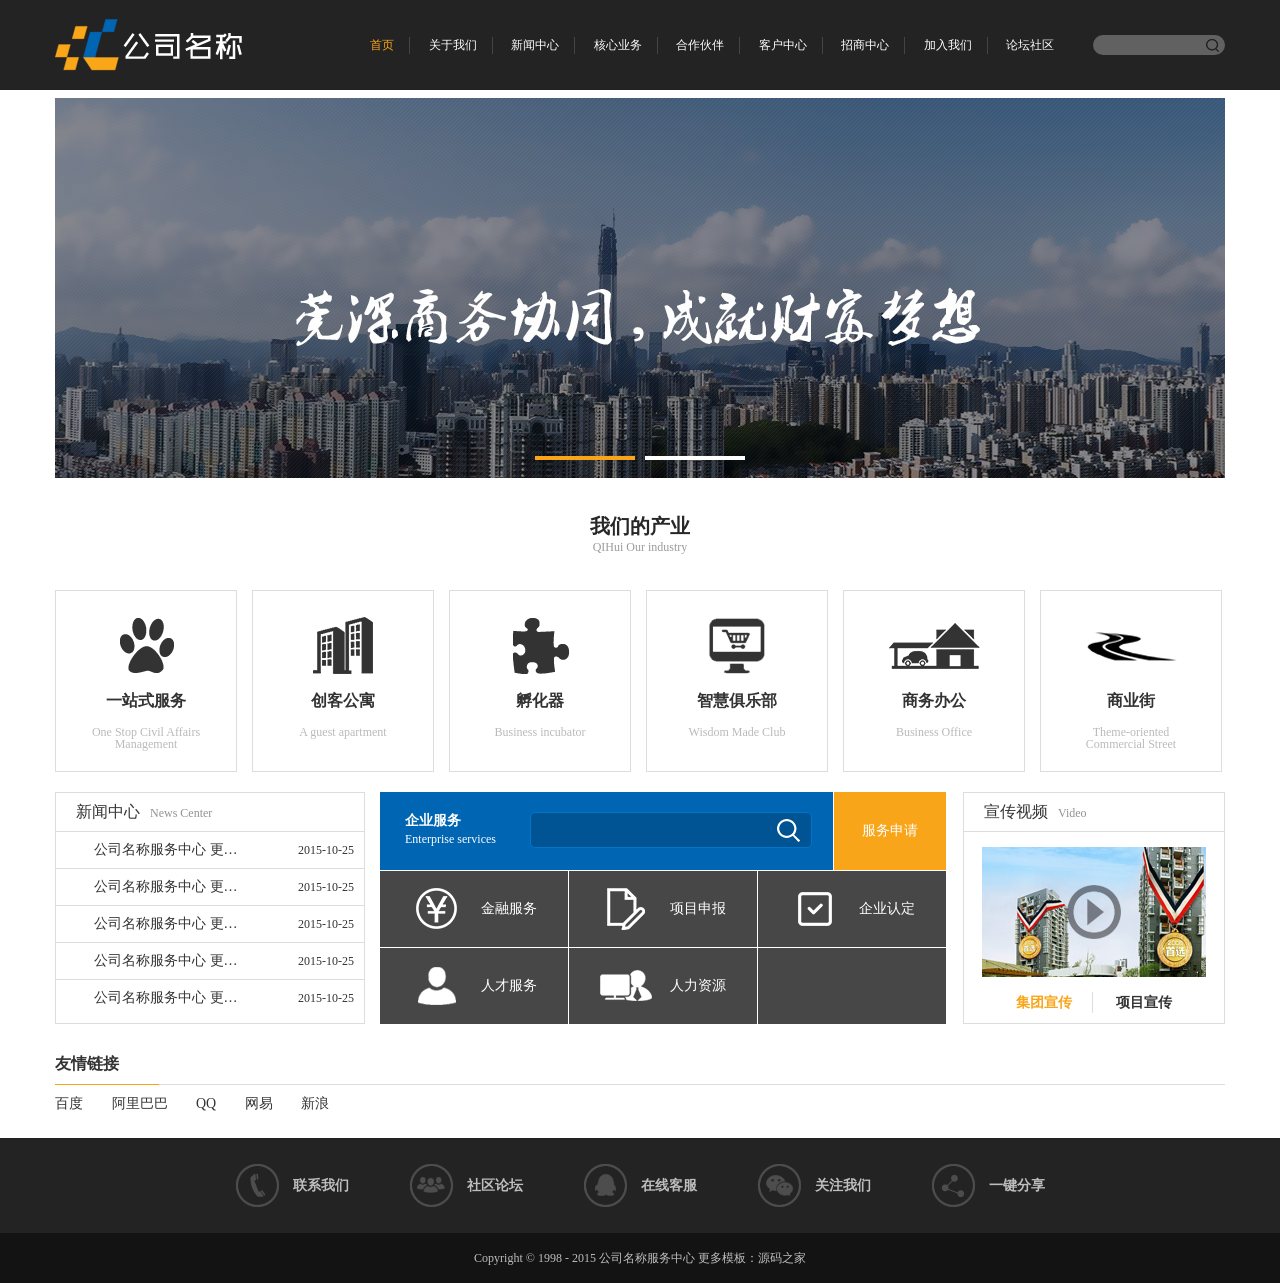
<file: 前台模板/黑色通用服务公司响应式网站模板/index.html>
<html xmlns="http://www.w3.org/1999/xhtml">
<head>
<meta http-equiv="X-UA-Compatible" content="IE=edge">
<meta http-equiv="Content-Type" content="text/html; charset=utf-8" />
<meta name="viewport" content="width=device-width; initial-scale=1.0; maximum-scale=1.0; user-scalable=0;">
<title>黑色通用服务公司响应式网站模板</title>
<link rel="stylesheet" type="text/css" href="Assets/css/reset.css"/>
<script type="text/javascript" src="Assets/js/jquery-1.8.3.min.js"></script>
<script type="text/javascript" src="Assets/js/js_z.js"></script>
<script type="text/javascript" src="Assets/js/banner.js"></script>
<link rel="stylesheet" type="text/css" href="Assets/css/thems.css">
<link rel="stylesheet" type="text/css" href="Assets/css/responsive.css">
<script language="javascript">
$(function(){
	$('#owl-demo').owlCarousel({
		items: 1,
		navigation: true,
		navigationText: ["上一个","下一个"],
		autoPlay: true,
		stopOnHover: true
	}).hover(function(){
		$('.owl-buttons').show();
	}, function(){
		$('.owl-buttons').hide();
	});
});
</script>
</head>

<body>
<!--头部-->
<div class="header">
    <div class="head clearfix">
        <div class="logo"><a href=""><img src="Assets/images/logo.png" alt="公司名称"/></a></div>
        <div class="head_r clearfix">
        	<div class="search">
                <input name="" type="text">
                <input name="" type="submit" value="">
            </div>
            <div class="nav_m">
            <div class="n_icon">导航栏</div>
            <ul class="nav clearfix">
                <li class="now"><a href="index.html">首页</a></li>
                <li><a href="about.html">关于我们</a></li>
                <li><a href="news.html">新闻中心</a></li>
                <li class="er"><a href="service.html">核心业务</a></li>
                <li><a href="join.html">合作伙伴</a></li>
                <li><a href="customer.html">客户中心</a></li>
                <li><a href="attrct.html">招商中心</a></li>
                <li><a href="invite.html">加入我们</a></li>
                <li><a href="">论坛社区</a></li>
            </ul>
            <div class="er_m">
                <div class="hx">
                	<i>&nbsp;</i>
                	<div class="b_head">
                    	核心业务<em>Core business</em>
                    </div>
                    <div class="hx_m clearfix">
                    	<ul class="hx_ml">
                        	<li><a href="">孵化器</a></li>
                            <li><a href="">智造联盟</a></li>
                            <li><a href="">创客公寓</a></li>
                            <li><a href="">商业街</a></li>
                            <li><a href="">商务办公</a></li>
                            <li><a href="">电子商务</a></li>
                        </ul>
                        <div class="hx_mr"><img src="Assets/upload/pic3.jpg" alt=""/></div>
                    </div>
                </div>
            </div>
        </div>
        </div>
    </div>
</div>
<!--头部-->
<!--幻灯片-->
<div id="banner" class="banner"> 
    <div id="owl-demo" class="owl-carousel"> 
        <a class="item" target="_blank" href="" style="background-image:url(Assets/upload/banner.jpg)">
            <img src="Assets/upload/banner.jpg" alt="">
        </a>
        <a class="item" target="_blank" href="" style="background-image:url(Assets/upload/banner.jpg)">
            <img src="Assets/upload/banner.jpg" alt="">
        </a>
    </div>
</div>
<!--幻灯片-->
<div class="space_hx">&nbsp;</div>
<div class="i_ma">
	<div class="i_name">
    	我们的产业
        <p>QIHui Our industry</p>
    </div>
    <div class="space_hx">&nbsp;</div>
    <ul class="clearfix">
    	<li>
        	<a href="">
            	<img src="Assets/images/p1.png" alt=""/>
                <h6>一站式服务</h6>
                <div class="des">
                	One Stop Civil Affairs Management
                </div>
            </a>
        </li>
        <li>
        	<a href="">
            	<img src="Assets/images/p2.png" alt=""/>
                <h6>创客公寓</h6>
                <div class="des">
                	A guest apartment
                </div>
            </a>
        </li>
        <li>
        	<a href="">
            	<img src="Assets/images/p3.png" alt=""/>
                <h6>孵化器</h6>
                <div class="des">
                	Business incubator
                </div>
            </a>
        </li>
        <li>
        	<a href="">
            	<img src="Assets/images/p4.png" alt=""/>
                <h6>智慧俱乐部</h6>
                <div class="des">
                	Wisdom Made Club
                </div>
            </a>
        </li>
        <li>
        	<a href="">
            	<img src="Assets/images/p5.png" alt=""/>
                <h6>商务办公</h6>
                <div class="des">
                	Business Office
                </div>
            </a>
        </li>
        <li>
        	<a href="">
            	<img src="Assets/images/p6.png" alt=""/>
                <h6>商业街</h6>
                <div class="des">
                	Theme-oriented Commercial Street
                </div>
            </a>
        </li>
    </ul>
</div>
<div class="space_hx">&nbsp;</div>
<div class="i_mb clearfix">
	<div class="i_mbl">
    	<div class="b_head">
        	<span>新闻中心</span>News Center
        </div>
        <ul>
        	<li>
            	<a href="">
                	<p>公司名称服务中心  更多模板：<a href="http://www.mycodes.net/" target="_blank">源码之家</a>再获深房</p>
                    <em>2015-10-25</em>
                </a>
            </li>
            <li>
            	<a href="">
                	<p>公司名称服务中心  更多模板：<a href="http://www.mycodes.net/" target="_blank">源码之家</a>再获深房</p>
                    <em>2015-10-25</em>
                </a>
            </li>
            <li>
            	<a href="">
                	<p>公司名称服务中心  更多模板：<a href="http://www.mycodes.net/" target="_blank">源码之家</a>再获深房</p>
                    <em>2015-10-25</em>
                </a>
            </li>
            <li>
            	<a href="">
                	<p>公司名称服务中心  更多模板：<a href="http://www.mycodes.net/" target="_blank">源码之家</a>再获深房</p>
                    <em>2015-10-25</em>
                </a>
            </li>
            <li>
            	<a href="">
                	<p>公司名称服务中心  更多模板：<a href="http://www.mycodes.net/" target="_blank">源码之家</a>再获深房</p>
                    <em>2015-10-25</em>
                </a>
            </li>
        </ul>
    </div>
    <div class="i_mbr">
    	<div class="b_head"><span>宣传视频</span>Video</div>
    	<div class="tabBox_t">
            <div class="tabBox">
              <ul class="tabNav">
                <li class="now">集团宣传</li>
                <li>项目宣传</li>
              </ul>
              <div class="tabCont" style="display:block;">
                <div class="videoRow-box">
                    <div class="rel">
                        <a href="javascript:;" class="videoImg">
                            <img src="Assets/upload/pic2.jpg" alt=""/>
                            <span class="play-btn"><img src="Assets/images/icon6.png"></span>
                        </a>
                        <video class="video videoPlay" controls>
                            <source src="Assets/images/movie.ogg">
                        </video>
                        <!--<embed class="video videoPlay" id="player" src="http://player.youku.com/player.php/Type/Folder/Fid/26148725/Ob/1/sid/XMTM2MDQ4NzY3Mg==/v.swf" quality="high" align="middle"></embed>-->
                    </div>
                </div>
              </div>
              <div class="tabCont">
                <div class="videoRow-box">
                    <div class="rel">
                        <a href="javascript:;" class="videoImg">
                            <img src="Assets/upload/pic2.jpg" alt=""/>
                            <span class="play-btn"><img src="Assets/images/icon6.png"></span>
                        </a>
                        <video class="video videoPlay" controls>
                            <source src="Assets/images/movie.ogg">
                        </video>
                        <!--<embed class="video videoPlay" id="player" src="http://player.youku.com/player.php/Type/Folder/Fid/26148725/Ob/1/sid/XMTM2MDQ4NzY3Mg==/v.swf" quality="high" align="middle"></embed>-->
                    </div>
                </div>
              </div>
            </div>
        </div>
    </div>
    <div class="i_mbc">
    	<div class="i_mbc1">
        	<dl class="clearfix">
            	<dt>
                	<b>企业服务</b>
                    Enterprise services
                </dt>
                <dd>
                	<div class="m_search">
                    	<input name="" type="text">
                        <input name="" type="submit" value="">
                    </div>
                </dd>
            </dl>
            <div class="sq"><a href="">服务申请</a></div>
        </div>
        <ul class="clearfix">
        	<li>
            	<a href="">
                	<img src="Assets/images/f1.png" alt=""/>
                    <span>金融服务</span>
                </a>
            </li>
            <li>
            	<a href="">
                	<img src="Assets/images/f2.png" alt=""/>
                    <span>项目申报</span>
                </a>
            </li>
            <li>
            	<a href="">
                	<img src="Assets/images/f3.png" alt=""/>
                    <span>企业认定</span>
                </a>
            </li>
            <li>
            	<a href="">
                	<img src="Assets/images/f4.png" alt=""/>
                    <span>人才服务</span>
                </a>
            </li>
            <li>
            	<a href="">
                	<img src="Assets/images/f5.png" alt=""/>
                    <span>人力资源</span>
                </a>
            </li>
            <li>&nbsp;</li>
        </ul>
    </div>
    
</div>
<div class="space_hx">&nbsp;</div>
<div class="friend">
	<div class="b_head"><span>友情链接</span></div>
    <div class="frd_m">
    	<a href="">百度</a>
        <a href="">阿里巴巴</a>
        <a href="">QQ</a>
        <a href="">网易</a>
        <a href="">新浪</a>
    </div>
</div>
<div class="fn_bg">
	<ul class="f_nav clearfix">
    	<li>
        	<a href="">
            	<img src="Assets/images/f_1.png" alt=""/>
                <span>联系我们</span>
            </a>
        </li>
        <li>
        	<a href="">
            	<img src="Assets/images/f_2.png" alt=""/>
                <span>社区论坛</span>
            </a>
        </li>
        <li>
        	<a href="">
            	<img src="Assets/images/f_3.png" alt=""/>
                <span>在线客服</span>
            </a>
        </li>
        <li>
        	<a href="">
            	<img src="Assets/images/f_4.png" alt=""/>
                <span>关注我们</span>
            </a>
        </li>
        <li>
        	<a href="">
            	<img src="Assets/images/f_5.png" alt=""/>
                <span>一键分享</span>
            </a>
        </li>
    </ul>
</div>
<div class="bq">Copyright © 1998 - 2015   公司名称服务中心  更多模板：<a href="http://www.mycodes.net/" target="_blank">源码之家</a></div>
</body>
</html>
</file>
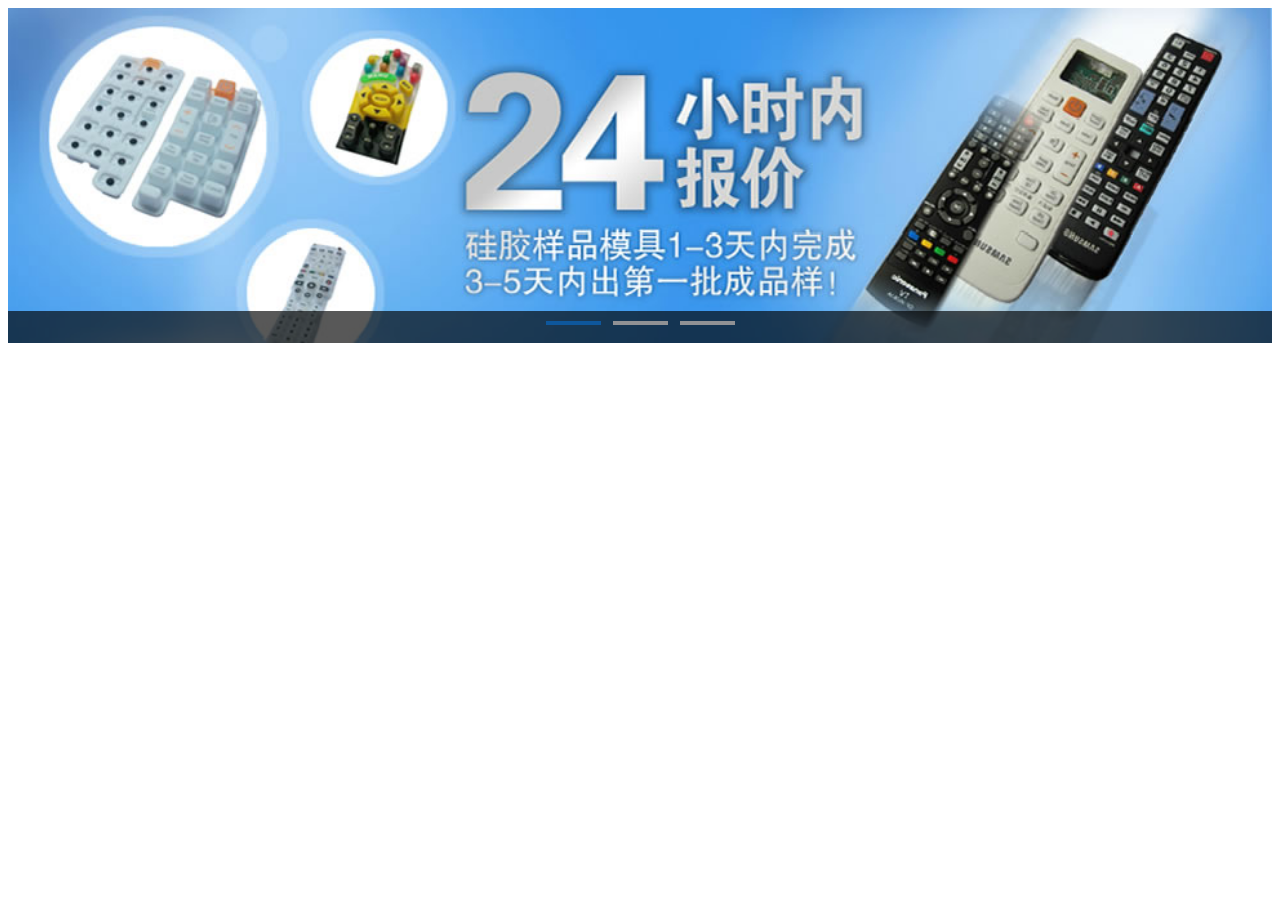
<file: 前台模板/黑色通用服务公司响应式网站模板/Assets/plugins/FlexSlider/index.html>
<!DOCTYPE html PUBLIC "-//W3C//DTD XHTML 1.0 Transitional//EN" "http://www.w3.org/TR/xhtml1/DTD/xhtml1-transitional.dtd">
<html xmlns="http://www.w3.org/1999/xhtml">
<head>
<meta http-equiv="Content-Type" content="text/html; charset=utf-8" />
<title>无标题文档</title>
<script type="text/javascript" src="jquery-1.9.1.min.js"></script>
<link rel="stylesheet" type="text/css" href="flexslider.css"/>
<script type="text/javascript" src="jquery.flexslider.js"></script>
<script language="javascript">
$(window).load(function() {
  $('.flexslider').flexslider({
	animation: "slide"
  });
});

</script>
<style type="text/css">

</style>
</head>

<body>
<section class="slider">
    <div class="flexslider">
      <ul class="slides">
        <li>
            <img src="images/banner.jpg" alt="" />
        </li>
        <li>
            <img src="images/banner.jpg" alt="" />
        </li>
        <li>
            <img src="images/banner.jpg" alt="" />
        </li>
      </ul>
    </div>
</section>
</body>
</html>
</file>
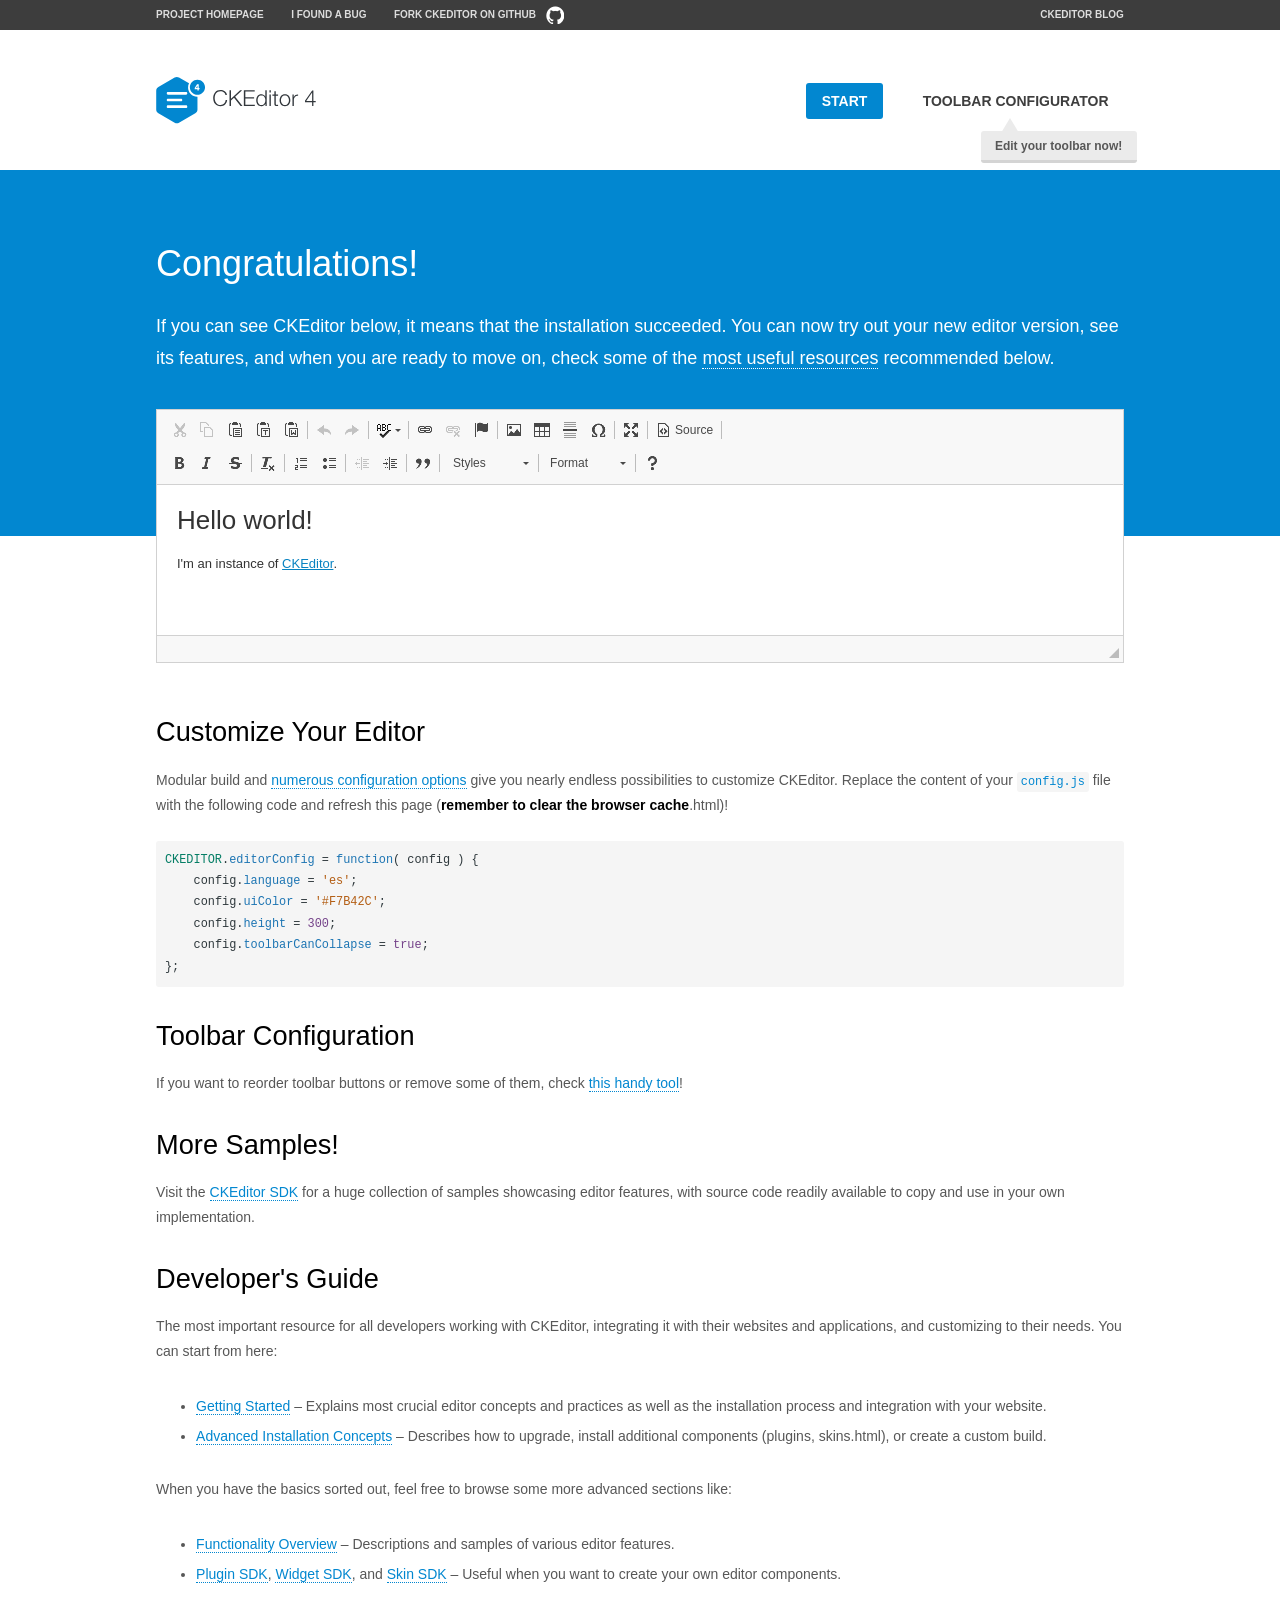
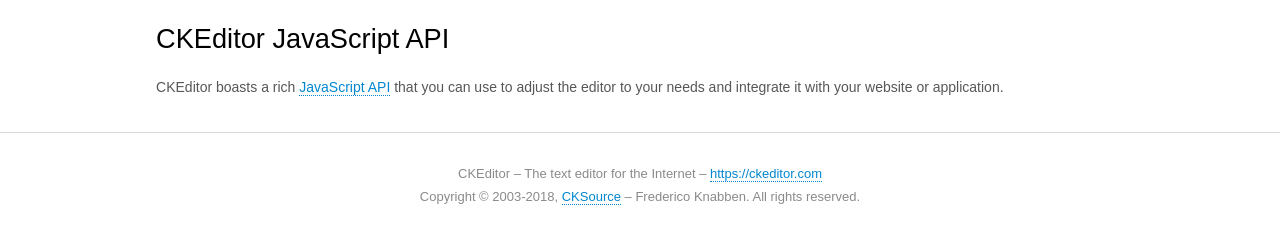
<file: SportsMeeting/SportsMeeting/AdminPage/NewsPage/ckeditor/samples/index.html>
<!DOCTYPE html>
<!--
Copyright (c) 2003-2018, CKSource - Frederico Knabben. All rights reserved.
For licensing, see LICENSE.md or https://ckeditor.com/legal/ckeditor-oss-license
-->
<html>
<head>
	<meta charset="utf-8">
	<title>CKEditor Sample</title>
	<script src="../ckeditor.js"></script>
	<script src="js/sample.js"></script>
	<link rel="stylesheet" href="css/samples.css">
	<link rel="stylesheet" href="toolbarconfigurator/lib/codemirror/neo.css">
</head>
<body id="main">

<nav class="navigation-a">
	<div class="grid-container">
		<ul class="navigation-a-left grid-width-70">
			<li><a href="https://ckeditor.com/ckeditor-4/">Project Homepage</a></li>
			<li><a href="https://github.com/ckeditor/ckeditor-dev/issues">I found a bug</a></li>
			<li><a href="https://github.com/ckeditor/ckeditor-dev" class="icon-pos-right icon-navigation-a-github">Fork CKEditor on GitHub</a></li>
		</ul>
		<ul class="navigation-a-right grid-width-30">
			<li><a href="https://ckeditor.com/blog/">CKEditor Blog</a></li>
		</ul>
	</div>
</nav>

<header class="header-a">
	<div class="grid-container">
		<h1 class="header-a-logo grid-width-30">
			<a href="index.html"><img src="img/logo.svg" onerror="this.src='img/logo.png'; this.onerror=null;" alt="CKEditor Sample"></a>
		</h1>

		<nav class="navigation-b grid-width-70">
			<ul>
				<li><a href="index.html" class="button-a button-a-background">Start</a></li>
				<li><a href="toolbarconfigurator/index.html" class="button-a">Toolbar configurator <span class="balloon-a balloon-a-nw">Edit your toolbar now!</span></a></li>
			</ul>
		</nav>
	</div>
</header>

<main>
	<div class="adjoined-top">
		<div class="grid-container">
			<div class="content grid-width-100">
				<h1>Congratulations!</h1>
				<p>
					If you can see CKEditor below, it means that the installation succeeded.
					You can now try out your new editor version, see its features, and when you are ready to move on, check some of the <a href="#sample-customize">most useful resources</a> recommended below.
				</p>
			</div>
		</div>
	</div>
	<div class="adjoined-bottom">
		<div class="grid-container">
			<div class="grid-width-100">
				<div id="editor">
					<h1>Hello world!</h1>
					<p>I'm an instance of <a href="https://ckeditor.com">CKEditor</a>.</p>
				</div>
			</div>
		</div>
	</div>

	<div class="grid-container">
		<div class="content grid-width-100">
			<section id="sample-customize">
				<h2>Customize Your Editor</h2>
				<p>Modular build and <a href="https://ckeditor.com/docs/ckeditor4/latest/guide/dev_configuration.html">numerous configuration options</a> give you nearly endless possibilities to customize CKEditor. Replace the content of your <code><a href="../config.js">config.js</a></code> file with the following code and refresh this page (<strong>remember to clear the browser cache</strong>.html)!</p>
		<pre class="cm-s-neo CodeMirror"><code><span style="padding-right: 0.1px;"><span class="cm-variable">CKEDITOR</span>.<span class="cm-property">editorConfig</span> <span class="cm-operator">=</span> <span class="cm-keyword">function</span>( <span class="cm-def">config</span> ) {</span>
<span style="padding-right: 0.1px;"><span class="cm-tab">	</span><span class="cm-variable-2">config</span>.<span class="cm-property">language</span> <span class="cm-operator">=</span> <span class="cm-string">'es'</span>;</span>
<span style="padding-right: 0.1px;"><span class="cm-tab">	</span><span class="cm-variable-2">config</span>.<span class="cm-property">uiColor</span> <span class="cm-operator">=</span> <span class="cm-string">'#F7B42C'</span>;</span>
<span style="padding-right: 0.1px;"><span class="cm-tab">	</span><span class="cm-variable-2">config</span>.<span class="cm-property">height</span> <span class="cm-operator">=</span> <span class="cm-number">300</span>;</span>
<span style="padding-right: 0.1px;"><span class="cm-tab">	</span><span class="cm-variable-2">config</span>.<span class="cm-property">toolbarCanCollapse</span> <span class="cm-operator">=</span> <span class="cm-atom">true</span>;</span>
<span style="padding-right: 0.1px;">};</span></code></pre>
			</section>

			<section>
				<h2>Toolbar Configuration</h2>
				<p>If you want to reorder toolbar buttons or remove some of them, check <a href="toolbarconfigurator/index.html">this handy tool</a>!</p>
			</section>

			<section>
				<h2>More Samples!</h2>
				<p>Visit the <a href="https://sdk.ckeditor.com">CKEditor SDK</a> for a huge collection of samples showcasing editor features, with source code readily available to copy and use in your own implementation.</p>
			</section>

			<section>
				<h2>Developer's Guide</h2>
				<p>The most important resource for all developers working with CKEditor, integrating it with their websites and applications, and customizing to their needs. You can start from here:</p>
				<ul>
					<li><a href="https://ckeditor.com/docs/ckeditor4/latest/guide/dev_installation.html">Getting Started</a> &ndash; Explains most crucial editor concepts and practices as well as the installation process and integration with your website.</li>
					<li><a href="https://ckeditor.com/docs/ckeditor4/latest/guide/dev_advanced_installation.html">Advanced Installation Concepts</a> &ndash; Describes how to upgrade, install additional components (plugins, skins.html), or create a custom build.</li>
				</ul>
					<p>When you have the basics sorted out, feel free to browse some more advanced sections like:</p>
				<ul>
					<li><a href="https://ckeditor.com/docs/ckeditor4/latest/guide/dev_features.html">Functionality Overview</a> &ndash; Descriptions and samples of various editor features.</li>
					<li><a href="https://ckeditor.com/docs/ckeditor4/latest/guide/plugin_sdk_intro.html">Plugin SDK</a>, <a href="https://ckeditor.com/docs/ckeditor4/latest/guide/widget_sdk_intro.html">Widget SDK</a>, and <a href="https://ckeditor.com/docs/ckeditor4/latest/guide/skin_sdk_intro.html">Skin SDK</a> &ndash; Useful when you want to create your own editor components.</li>
				</ul>
			</section>

			<section>
				<h2>CKEditor JavaScript API</h2>
				<p>CKEditor boasts a rich <a href="https://ckeditor.com/docs/ckeditor4/latest/api/index.html">JavaScript API</a> that you can use to adjust the editor to your needs and integrate it with your website or application.</p>
			</section>
		</div>
	</div>
</main>

<footer class="footer-a grid-container">
	<div class="grid-container">
		<p class="grid-width-100">
			CKEditor &ndash; The text editor for the Internet &ndash; <a class="samples" href="https://ckeditor.com/">https://ckeditor.com</a>
		</p>
		<p class="grid-width-100" id="copy">
			Copyright &copy; 2003-2018, <a class="samples" href="https://cksource.com/">CKSource</a> &ndash; Frederico Knabben. All rights reserved.
		</p>
	</div>
</footer>
<script>
	initSample();
</script>

</body>
</html>
</file>
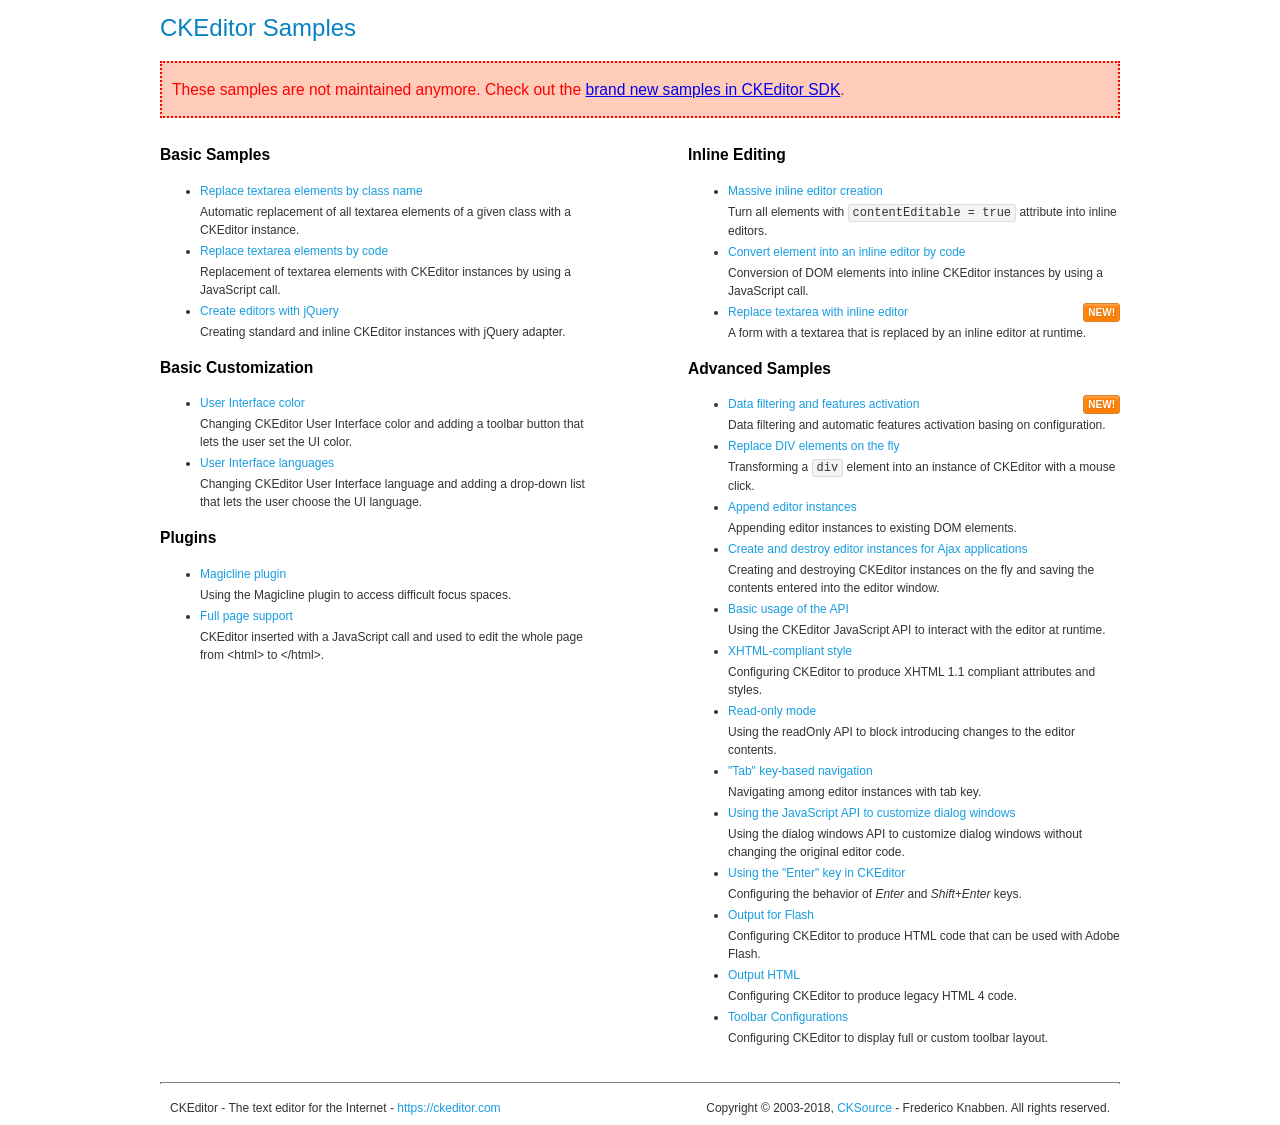
<file: SportsMeeting/SportsMeeting/AdminPage/NewsPage/ckeditor/samples/old/index.html>
<!DOCTYPE html>
<!--
Copyright (c) 2003-2018, CKSource - Frederico Knabben. All rights reserved.
For licensing, see LICENSE.md or https://ckeditor.com/legal/ckeditor-oss-license
-->
<html>
<head>
	<meta charset="utf-8">
	<title>CKEditor Samples</title>
	<link rel="stylesheet" href="sample.css">
</head>
<body>
	<h1 class="samples">
		CKEditor Samples
	</h1>
	<div class="warning deprecated">
		These samples are not maintained anymore. Check out the <a href="https://sdk.ckeditor.com/">brand new samples in CKEditor SDK</a>.
	</div>
	<div class="twoColumns">
		<div class="twoColumnsLeft">
			<h2 class="samples">
				Basic Samples
			</h2>
			<dl class="samples">
				<dt><a class="samples" href="replacebyclass.html">Replace textarea elements by class name</a></dt>
				<dd>Automatic replacement of all textarea elements of a given class with a CKEditor instance.</dd>

				<dt><a class="samples" href="replacebycode.html">Replace textarea elements by code</a></dt>
				<dd>Replacement of textarea elements with CKEditor instances by using a JavaScript call.</dd>

				<dt><a class="samples" href="jquery.html">Create editors with jQuery</a></dt>
				<dd>Creating standard and inline CKEditor instances with jQuery adapter.</dd>
			</dl>

			<h2 class="samples">
				Basic Customization
			</h2>
			<dl class="samples">
				<dt><a class="samples" href="uicolor.html">User Interface color</a></dt>
				<dd>Changing CKEditor User Interface color and adding a toolbar button that lets the user set the UI color.</dd>

				<dt><a class="samples" href="uilanguages.html">User Interface languages</a></dt>
				<dd>Changing CKEditor User Interface language and adding a drop-down list that lets the user choose the UI language.</dd>
			</dl>


			<h2 class="samples">Plugins</h2>
<dl class="samples">
<dt><a class="samples" href="magicline/magicline.html">Magicline plugin</a></dt>
<dd>Using the Magicline plugin to access difficult focus spaces.</dd>

<dt><a class="samples" href="wysiwygarea/fullpage.html">Full page support</a></dt>
<dd>CKEditor inserted with a JavaScript call and used to edit the whole page from &lt;html&gt; to &lt;/html&gt;.</dd>
</dl>
		</div>
		<div class="twoColumnsRight">
			<h2 class="samples">
				Inline Editing
			</h2>
			<dl class="samples">
				<dt><a class="samples" href="inlineall.html">Massive inline editor creation</a></dt>
				<dd>Turn all elements with <code>contentEditable = true</code> attribute into inline editors.</dd>

				<dt><a class="samples" href="inlinebycode.html">Convert element into an inline editor by code</a></dt>
				<dd>Conversion of DOM elements into inline CKEditor instances by using a JavaScript call.</dd>

				<dt><a class="samples" href="inlinetextarea.html">Replace textarea with inline editor</a> <span class="new">New!</span></dt>
				<dd>A form with a textarea that is replaced by an inline editor at runtime.</dd>

				
			</dl>

			<h2 class="samples">
				Advanced Samples
			</h2>
			<dl class="samples">
				<dt><a class="samples" href="datafiltering.html">Data filtering and features activation</a> <span class="new">New!</span></dt>
				<dd>Data filtering and automatic features activation basing on configuration.</dd>

				<dt><a class="samples" href="divreplace.html">Replace DIV elements on the fly</a></dt>
				<dd>Transforming a <code>div</code> element into an instance of CKEditor with a mouse click.</dd>

				<dt><a class="samples" href="appendto.html">Append editor instances</a></dt>
				<dd>Appending editor instances to existing DOM elements.</dd>

				<dt><a class="samples" href="ajax.html">Create and destroy editor instances for Ajax applications</a></dt>
				<dd>Creating and destroying CKEditor instances on the fly and saving the contents entered into the editor window.</dd>

				<dt><a class="samples" href="api.html">Basic usage of the API</a></dt>
				<dd>Using the CKEditor JavaScript API to interact with the editor at runtime.</dd>

				<dt><a class="samples" href="xhtmlstyle.html">XHTML-compliant style</a></dt>
				<dd>Configuring CKEditor to produce XHTML 1.1 compliant attributes and styles.</dd>

				<dt><a class="samples" href="readonly.html">Read-only mode</a></dt>
				<dd>Using the readOnly API to block introducing changes to the editor contents.</dd>

				<dt><a class="samples" href="tabindex.html">"Tab" key-based navigation</a></dt>
				<dd>Navigating among editor instances with tab key.</dd>


				
<dt><a class="samples" href="dialog/dialog.html">Using the JavaScript API to customize dialog windows</a></dt>
<dd>Using the dialog windows API to customize dialog windows without changing the original editor code.</dd>

<dt><a class="samples" href="enterkey/enterkey.html">Using the &quot;Enter&quot; key in CKEditor</a></dt>
<dd>Configuring the behavior of <em>Enter</em> and <em>Shift+Enter</em> keys.</dd>

<dt><a class="samples" href="htmlwriter/outputforflash.html">Output for Flash</a></dt>
<dd>Configuring CKEditor to produce HTML code that can be used with Adobe Flash.</dd>

<dt><a class="samples" href="htmlwriter/outputhtml.html">Output HTML</a></dt>
<dd>Configuring CKEditor to produce legacy HTML 4 code.</dd>

<dt><a class="samples" href="toolbar/toolbar.html">Toolbar Configurations</a></dt>
<dd>Configuring CKEditor to display full or custom toolbar layout.</dd>

			</dl>
		</div>
	</div>
	<div id="footer">
		<hr>
		<p>
			CKEditor - The text editor for the Internet - <a class="samples" href="https://ckeditor.com/">https://ckeditor.com</a>
		</p>
		<p id="copy">
			Copyright &copy; 2003-2018, <a class="samples" href="https://cksource.com/">CKSource</a> - Frederico Knabben. All rights reserved.
		</p>
	</div>
</body>
</html>
</file>
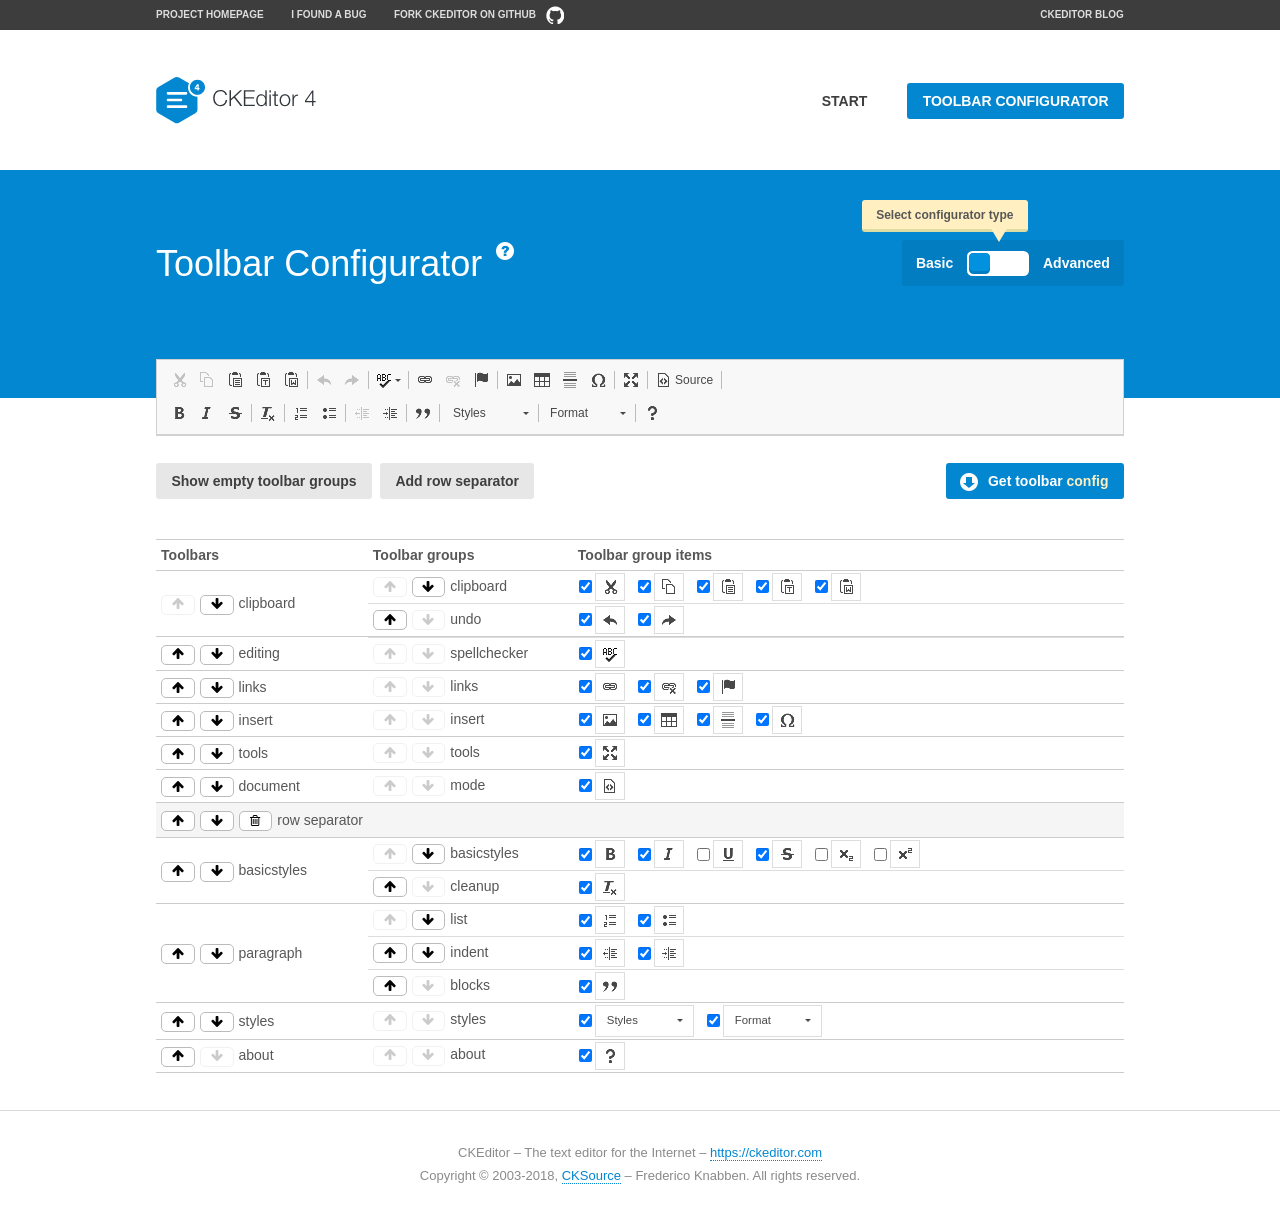
<file: SportsMeeting/SportsMeeting/AdminPage/NewsPage/ckeditor/samples/toolbarconfigurator/index.html>
<!DOCTYPE html>
<!--
Copyright (c) 2003-2018, CKSource - Frederico Knabben. All rights reserved.
For licensing, see LICENSE.md or https://ckeditor.com/legal/ckeditor-oss-license
-->
<!--[if IE 8]><html class="ie8"><![endif]-->
<!--[if gt IE 8]><html><![endif]-->
<!--[if !IE]><!--><html><!--<![endif]-->
<head>
	<meta charset="utf-8">
	<title>Toolbar Configurator</title>
	<script src="../../ckeditor.js"></script>
	<script>
		if ( CKEDITOR.env.ie && CKEDITOR.env.version < 9 )
			CKEDITOR.tools.enableHtml5Elements( document );
	</script>
	<link rel="stylesheet" href="lib/codemirror/codemirror.css">
	<link rel="stylesheet" href="lib/codemirror/show-hint.css">
	<link rel="stylesheet" href="lib/codemirror/neo.css">
	<link rel="stylesheet" href="css/fontello.css">
	<link rel="stylesheet" href="../css/samples.css">
</head>
<body id="toolbar">

<nav class="navigation-a">
	<div class="grid-container">
		<ul class="navigation-a-left grid-width-70">
			<li><a href="https://ckeditor.com/ckeditor-4/">Project Homepage</a></li>
			<li><a href="https://github.com/ckeditor/ckeditor-dev/issues">I found a bug</a></li>
			<li><a href="https://github.com/ckeditor/ckeditor-dev" class="icon-pos-right icon-navigation-a-github">Fork CKEditor on GitHub</a></li>
		</ul>
		<ul class="navigation-a-right grid-width-30">
			<li><a href="https://ckeditor.com/blog/">CKEditor Blog</a></li>
		</ul>
	</div>
</nav>

<header class="header-a">
	<div class="grid-container">
		<h1 class="header-a-logo grid-width-30">
			<a href="../index.html"><img src="../img/logo.svg" onerror="this.src='../img/logo.png'; this.onerror=null;" alt="CKEditor Logo"></a>
		</h1>
		<nav class="navigation-b grid-width-70">
			<ul>
				<li><a href="../index.html"  class="button-a">Start</a></li>
				<li><a href="index.html"  class="button-a button-a-background">Toolbar configurator</a></li>
			</ul>
		</nav>
	</div>
</header>

<main>
	<div class="adjoined-top">
		<div class="grid-container">
			<div class="content grid-width-100">
				<div class="grid-container-nested">
					<h1 class="grid-width-60">
						Toolbar Configurator
						<a href="#help-content" type="button" title="Configurator help" id="help" class="button-a button-a-background button-a-no-text icon-pos-left icon-question-mark">Help</a>
					</h1>

					<div class="grid-width-40 grid-switch-magic">
						<div class="switch">
							<span class="balloon-a balloon-a-se">Select configurator type</span>
							<input type="radio" name="radio" data-num="1" id="radio-basic" />
							<input type="radio" name="radio" data-num="2" id="radio-advanced" />
							<label data-for="1" for="radio-basic">Basic</label>
							<span class="switch-inner">
								<span class="handler"></span>
							</span>
							<label data-for="2" for="radio-advanced">Advanced</label>
						</div>
					</div>
				</div>
			</div>
		</div>
	</div>
	<div class="adjoined-bottom">
		<div class="grid-container">
			<div class="grid-width-100">
				<div class="editors-container">
					<div id="editor-basic"></div>
					<div id="editor-advanced"></div>
				</div>
			</div>
		</div>
	</div>

	<div class="grid-container configurator">
		<div class="content grid-width-100">
			<div class="configurator">
				<div>
					<div id="toolbarModifierWrapper"></div>
				</div>
			</div>
		</div>
	</div>

	<div id="help-content">
		<div class="grid-container">
			<div class="grid-width-100">
				<h2>What Am I Doing Here?</h2>

				<div class="grid-container grid-container-nested">
					<div class="basic">
						<div class="grid-width-50">
							<p>Arrange <a href="https://ckeditor.com/docs/ckeditor4/latest/api/CKEDITOR_config.html#cfg-toolbarGroups">toolbar groups</a>, toggle <a href="https://ckeditor.com/docs/ckeditor4/latest/api/CKEDITOR_config.html#cfg-removeButtons">button visibility</a> according to your needs and get your toolbar configuration.</p>
							<p>You can replace the content of the <a href="../../config.js"><code>config.js</code></a> file with the generated configuration. If you already set some configuration options you will need to merge both configurations.</p>
						</div>
						<div class="grid-width-50">
							<p>Read more about different ways of <a href="https://ckeditor.com/docs/ckeditor4/latest/guide/dev_configuration.html">setting configuration</a> and do not forget about <strong>clearing browser cache</strong>.</p>
							<p>Arranging toolbar groups is the recommended way of configuring the toolbar, but if you need more freedom you can use the <a href="#advanced">advanced configurator</a>.</p>
						</div>
					</div>
					<div class="advanced" style="display: none;">
						<div class="grid-width-50">
							<p>With this code editor you can edit your <a href="https://ckeditor.com/docs/ckeditor4/latest/api/CKEDITOR_config.html#cfg-toolbar">toolbar configuration</a> live.</p>
							<p>You can replace the content of the <a href="../../config.js"><code>config.js</code></a> file with the generated configuration. If you already set some configuration options you will need to merge both configurations.</p>
						</div>
						<div class="grid-width-50">
							<p>Read more about different ways of <a href="https://ckeditor.com/docs/ckeditor4/latest/guide/dev_configuration.html">setting configuration</a> and do not forget about <strong>clearing browser cache</strong>.</p>
						</div>
					</div>
				</div>

				<p class="grid-container grid-container-nested">
					<button type="button" class="help-content-close grid-width-100 button-a button-a-background">Got it. Let's play!</button>
				</p>
			</div>
		</div>
	</div>
</main>

<footer class="footer-a grid-container">
	<p class="grid-width-100">
		CKEditor &ndash; The text editor for the Internet &ndash; <a class="samples" href="https://ckeditor.com/">https://ckeditor.com</a>
	</p>
	<p class="grid-width-100" id="copy">
		Copyright &copy; 2003-2018, <a class="samples" href="https://cksource.com/">CKSource</a> &ndash; Frederico Knabben. All rights reserved.
	</p>
</footer>

<script src="lib/codemirror/codemirror.js"></script>
<script src="lib/codemirror/javascript.js"></script>
<script src="lib/codemirror/show-hint.js"></script>

<script src="js/fulltoolbareditor.js"></script>
<script src="js/abstracttoolbarmodifier.js"></script>
<script src="js/toolbarmodifier.js"></script>
<script src="js/toolbartextmodifier.js"></script>
<script src="../js/sf.js"></script>

<script>
	( function() {
		'use strict';

		var mode = ( window.location.hash.substr( 1 ) === 'advanced' ) ? 'advanced' : 'basic',
			configuratorSection = CKEDITOR.document.findOne( 'main > .grid-container.configurator' ),
			basicInstruction = CKEDITOR.document.findOne( '#help-content .basic' ),
			advancedInstruction = CKEDITOR.document.findOne( '#help-content .advanced' ),

			// Configurator mode switcher.
			modeSwitchBasic = CKEDITOR.document.getById( 'radio-basic' ),
			modeSwitchAdvanced = CKEDITOR.document.getById( 'radio-advanced' );

		// Initial setup
		function updateSwitcher() {
			if ( mode === 'advanced' ) {
				modeSwitchAdvanced.$.checked = true;
			} else {
				modeSwitchBasic.$.checked = true;
			}
		}

		updateSwitcher();

		CKEDITOR.document.getWindow().on( 'hashchange', function( e ) {
			var hash = window.location.hash.substr( 1 );
			if ( !( hash === 'advanced' || hash === 'basic' ) ) {
				return;
			}
			mode = hash;
			onToolbarsDone( mode );
		} );

		CKEDITOR.document.getWindow().on( 'resize', function() {
			updateToolbar( ( mode === 'basic' ? toolbarModifier : toolbarTextModifier )[ 'editorInstance' ] );
		} );

		function onRefresh( modifier ) {
			modifier = modifier || this;

			if ( mode === 'basic' && modifier instanceof ToolbarConfigurator.ToolbarTextModifier ) {
				return;
			}

			// CodeMirror container becomes visible, so we need to refresh and to avoid rendering problems.
			if ( mode === 'advanced' && modifier instanceof ToolbarConfigurator.ToolbarTextModifier ) {
				modifier.codeContainer.refresh();
			}

			updateToolbar( modifier.editorInstance );
		}

		function updateToolbar( editor ) {
			var editorContainer = editor.container;

			// Not always editor is loaded.
			if ( !editorContainer ) {
				return;
			}

			var displayStyle = editorContainer.getStyle( 'display' );

			editorContainer.setStyle( 'display', 'block' );

			var newHeight = editorContainer.getSize( 'height' );

			var newMarginTop = parseInt( editorContainer.getComputedStyle( 'margin-top' ), 10 );
			newMarginTop = ( isNaN( newMarginTop ) ? 0 : Number( newMarginTop ) );

			var newMarginBottom = parseInt( editorContainer.getComputedStyle( 'margin-bottom' ), 10 );
			newMarginBottom = ( isNaN( newMarginBottom ) ? 0 : Number( newMarginBottom ) );

			var result = newHeight + newMarginTop + newMarginBottom;

			editorContainer.setStyle( 'display', displayStyle );

			editor.container.getAscendant( 'div' ).setStyle( 'height', result + 'px' );
		}

		var toolbarModifier = new ToolbarConfigurator.ToolbarModifier( 'editor-basic' );

		var done = 0;
		toolbarModifier.init( onToolbarInit );
		toolbarModifier.onRefresh = onRefresh;

		CKEDITOR.document.getById( 'toolbarModifierWrapper' ).append( toolbarModifier.mainContainer );

		var toolbarTextModifier = new ToolbarConfigurator.ToolbarTextModifier( 'editor-advanced' );
		toolbarTextModifier.init( onToolbarInit );
		toolbarTextModifier.onRefresh = onRefresh;

		function onToolbarInit() {
			if ( ++done === 2 ) {
				onToolbarsDone();

				positionSticky.watch( CKEDITOR.document.findOne( '.toolbar' ), function() {
					return mode === 'advanced';
				} );
			}
		}

		function onToolbarsDone() {
			if ( mode === 'basic' ) {
				toggleModeBasic( false );
			} else {
				toggleModeAdvanced( false );
			}

			updateSwitcher();

			setTimeout( function() {
				CKEDITOR.document.findOne( '.editors-container' ).addClass( 'active' );
				CKEDITOR.document.findOne( '#toolbarModifierWrapper' ).addClass( 'active' );
			}, 200 );
		}

		CKEDITOR.document.getById( 'toolbarModifierWrapper' ).append( toolbarTextModifier.mainContainer );

		function toogleModeSwitch( onElement, offElement, onModifier, offModifier ) {
			onElement.addClass( 'fancy-button-active' );
			offElement.removeClass( 'fancy-button-active' );

			onModifier.showUI();
			offModifier.hideUI();
		}

		function toggleModeBasic( callOnRefresh ) {
			callOnRefresh = ( callOnRefresh !== false );
			mode = 'basic';
			window.location.hash = '#basic';
			toogleModeSwitch( modeSwitchBasic, modeSwitchAdvanced, toolbarModifier, toolbarTextModifier );

			configuratorSection.removeClass( 'freed-width' );
			basicInstruction.show();
			advancedInstruction.hide();

			callOnRefresh && onRefresh( toolbarModifier );
		}

		function toggleModeAdvanced( callOnRefresh ) {
			callOnRefresh = ( callOnRefresh !== false );
			mode = 'advanced';
			window.location.hash = '#advanced';
			toogleModeSwitch( modeSwitchAdvanced, modeSwitchBasic, toolbarTextModifier, toolbarModifier );

			configuratorSection.addClass( 'freed-width' );
			advancedInstruction.show();
			basicInstruction.hide();

			callOnRefresh && onRefresh( toolbarTextModifier );
		}

		modeSwitchBasic.on( 'click', toggleModeBasic );
		modeSwitchAdvanced.on( 'click', toggleModeAdvanced );

		//
		// Position:sticky for the toolbar.
		//

		// Will make elements behave like they were styled with position:sticky.
		var positionSticky = {
			// Store object: {
			// 		element: CKEDITOR.dom.element, // Element which will float.
			// 		placeholder: CKEDITOR.dom.element, // Placeholder which is place to prevent page bounce.
			// 		isFixed: boolean // Whether element float now.
			// }
			watched: [],

			active: [],

			staticContainer: null,

			init: function() {
				var element = CKEDITOR.dom.element.createFromHtml(
					'<div class="staticContainer">' +
						'<div class="grid-container" >' +
							'<div class="grid-width-100">' +
								'<div class="inner"></div>' +
							'</div>' +
						'</div>' +
					'</div>' );

				this.staticContainer = element.findOne( '.inner' );

				CKEDITOR.document.getBody().append( element );
			},

			watch: function( element, preventFunc ) {
				this.watched.push( {
					element: element,
					placeholder: new CKEDITOR.dom.element( 'div' ),
					isFixed: false,
					preventFunc: preventFunc
				} );
			},

			checkAll: function() {
				for ( var i = 0; i < this.watched.length; i++ ) {
					this.check( this.watched[ i ] );
				}
			},

			check: function( element ) {
				var isFixed = element.isFixed;
				var shouldBeFixed = this.shouldBeFixed( element );

				// Nothing to be done.
				if ( isFixed === shouldBeFixed ) {
					return;
				}

				var placeholder = element.placeholder;

				if ( isFixed ) {
					// Unfixing.

					element.element.insertBefore( placeholder );
					placeholder.remove();

					element.element.removeStyle( 'margin' );

					this.active.splice( CKEDITOR.tools.indexOf( this.active, element ), 1 );

				} else {
					// Fixing.
					placeholder.setStyle( 'width', element.element.getSize( 'width' ) + 'px' );
					placeholder.setStyle( 'height', element.element.getSize( 'height' ) + 'px' );
					placeholder.setStyle( 'margin-bottom', element.element.getComputedStyle( 'margin-bottom' ) );
					placeholder.setStyle( 'display', element.element.getComputedStyle( 'display' ) );
					placeholder.insertAfter( element.element );

					this.staticContainer.append( element.element );

					this.active.push( element );
				}

				element.isFixed = !element.isFixed;
			},

			shouldBeFixed: function( element ) {
				if ( element.preventFunc && element.preventFunc() ) {
					return false;
				}

				// If element is already fixed we are checking it's placeholder.
				var related = ( element.isFixed ? element.placeholder : element.element ),
					clientRect = related.$.getBoundingClientRect(),
					staticHeight = this.staticContainer.getSize('height' ),
					elemHeight = element.element.getSize( 'height' );

				if ( element.isFixed ) {
					return ( clientRect.top + elemHeight < staticHeight );
				} else {
					return ( clientRect.top < staticHeight );
				}
			}
		};

		positionSticky.init();

		CKEDITOR.document.getWindow().on( 'scroll',
			new CKEDITOR.tools.eventsBuffer( 100, positionSticky.checkAll, positionSticky ).input
		);

		// Make the toolbar sticky.
		positionSticky.watch( CKEDITOR.document.findOne( '.editors-container' ) );

		// Help button and help-content.
		( function() {
			var helpButton = CKEDITOR.document.getById( 'help' ),
				helpContent = CKEDITOR.document.getById( 'help-content' );

			// Don't show help button on IE8 because it's unsupported by Pico Modal.
			if ( CKEDITOR.env.ie && CKEDITOR.env.version == 8 ) {
				helpButton.hide();
			} else {
				// Display help modal when the button is clicked.
				helpButton.on( 'click', function( evt ) {
					SF.modal( {
						// Clone modal content from DOM.
						content: helpContent.getHtml(),

						afterCreate: function( modal ) {
							// Enable modal content button to close the modal.
							new CKEDITOR.dom.element( modal.modalElem() ).findOne( '.help-content-close' ).once( 'click', modal.close );
						}
					} ).show();
				} );
			}
		} )();
	} )();
</script>
</body>
</html>
</file>
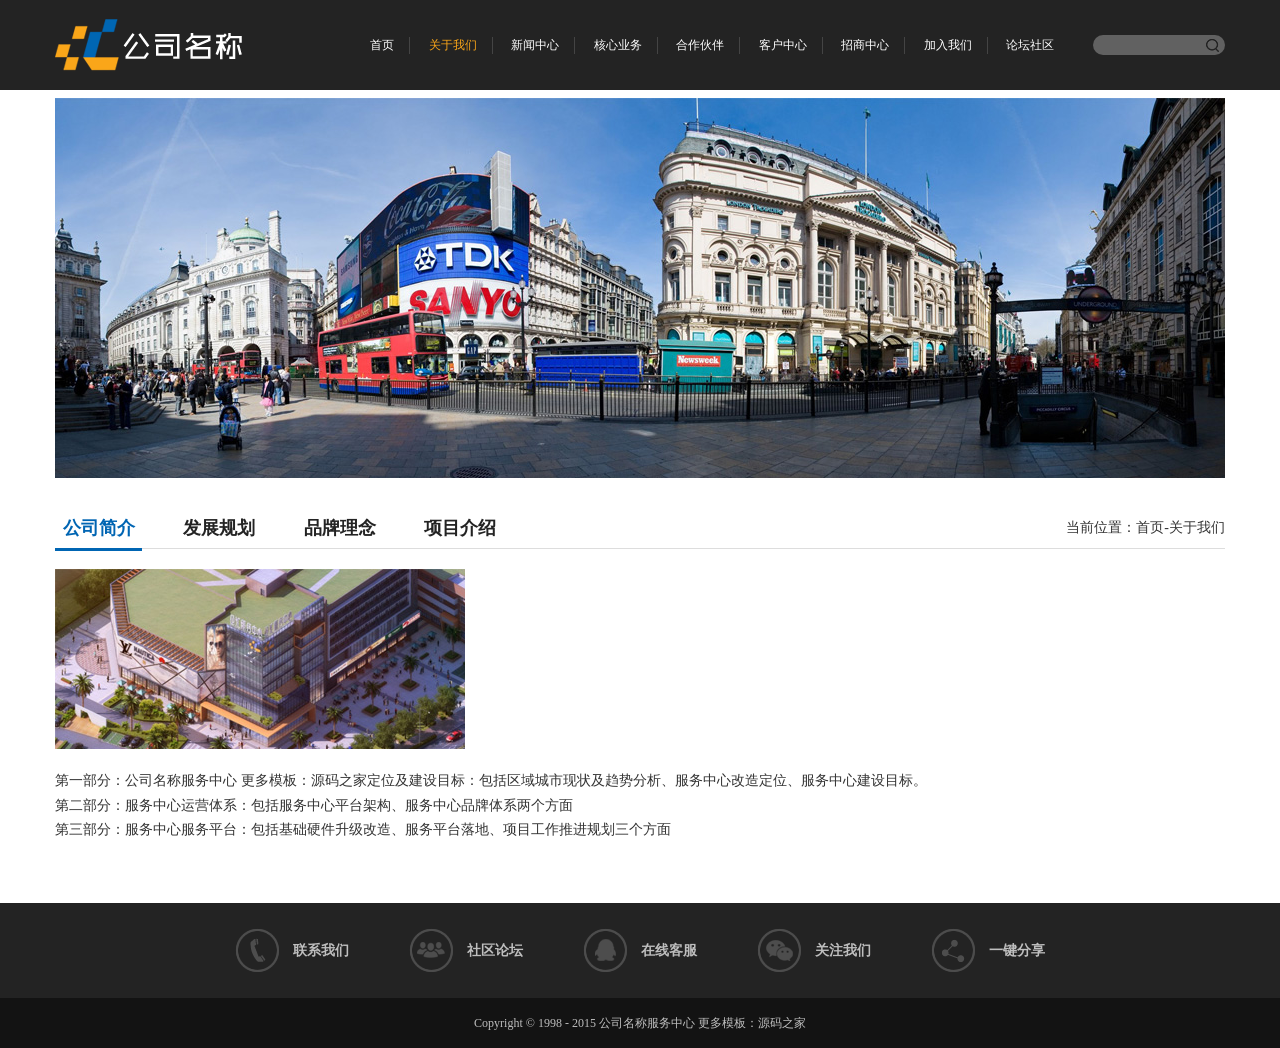
<file: 前台模板/黑色通用服务公司响应式网站模板/about.html>
<html xmlns="http://www.w3.org/1999/xhtml">
<head>
<meta http-equiv="X-UA-Compatible" content="IE=edge">
<meta http-equiv="Content-Type" content="text/html; charset=utf-8" />
<meta name="viewport" content="width=device-width; initial-scale=1.0; maximum-scale=1.0; user-scalable=0;">
<title>公司名称</title>
<link rel="stylesheet" type="text/css" href="Assets/css/reset.css"/>
<script type="text/javascript" src="Assets/js/jquery-1.8.3.min.js"></script>
<script type="text/javascript" src="Assets/js/js_z.js"></script>
<link rel="stylesheet" type="text/css" href="Assets/css/thems.css">
<link rel="stylesheet" type="text/css" href="Assets/css/responsive.css">
</head>

<body>
<!--头部-->
<div class="header">
    <div class="head clearfix">
        <div class="logo"><a href=""><img src="Assets/images/logo.png" alt="公司名称"/></a></div>
        <div class="head_r clearfix">
        	<div class="search">
                <input name="" type="text">
                <input name="" type="submit" value="">
            </div>
            <div class="nav_m">
            <div class="n_icon">导航栏</div>
            <ul class="nav clearfix">
                <li><a href="index.html">首页</a></li>
                <li class="now"><a href="about.html">关于我们</a></li>
                <li><a href="news.html">新闻中心</a></li>
                <li class="er"><a href="service.html">核心业务</a></li>
                <li><a href="join.html">合作伙伴</a></li>
                <li><a href="customer.html">客户中心</a></li>
                <li><a href="attrct.html">招商中心</a></li>
                <li><a href="invite.html">加入我们</a></li>
                <li><a href="">论坛社区</a></li>
            </ul>
            <div class="er_m">
                <div class="hx">
                	<i>&nbsp;</i>
                	<div class="b_head">
                    	核心业务<em>Core business</em>
                    </div>
                    <div class="hx_m clearfix">
                    	<ul class="hx_ml">
                        	<li><a href="">孵化器</a></li>
                            <li><a href="">智造联盟</a></li>
                            <li><a href="">创客公寓</a></li>
                            <li><a href="">商业街</a></li>
                            <li><a href="">商务办公</a></li>
                            <li><a href="">电子商务</a></li>
                        </ul>
                        <div class="hx_mr"><img src="Assets/upload/pic3.jpg" alt=""/></div>
                    </div>
                </div>
            </div>
        </div>
        </div>
    </div>
</div>
<!--头部-->
<div class="banner banner_s"><img src="Assets/upload/banner_a.jpg" alt=""/></div>
<div class="space_hx">&nbsp;</div>
<div class="scd clearfix">
	<div class="scd_top">
    	<div class="s_nav">
        	<a href="" class="active"><span>公司简介</span></a>
            <a href=""><span>发展规划</span></a>
            <a href=""><span>品牌理念</span></a>
            <a href=""><span>项目介绍</span></a>
        </div>
        <div class="pst">
        	当前位置：<a href="">首页</a>-<a href="">关于我们</a>
        </div>
    </div>
    <div class="about">
    	<img src="Assets/upload/pic8.jpg" width="410" height="180" alt=""/>
        <br/>
        <p style="clear:both; margin-top:20px;">第一部分：公司名称服务中心  更多模板：<a href="http://www.mycodes.net/" target="_blank">源码之家</a>定位及建设目标：包括区域城市现状及趋势分析、服务中心改造定位、服务中心建设目标。</p>
        <p>第二部分：服务中心运营体系：包括服务中心平台架构、服务中心品牌体系两个方面</p>
        <p>第三部分：服务中心服务平台：包括基础硬件升级改造、服务平台落地、项目工作推进规划三个方面</p>
    </div>
</div>
<div class="fn_bg">
	<ul class="f_nav clearfix">
    	<li>
        	<a href="">
            	<img src="Assets/images/f_1.png" alt=""/>
                <span>联系我们</span>
            </a>
        </li>
        <li>
        	<a href="">
            	<img src="Assets/images/f_2.png" alt=""/>
                <span>社区论坛</span>
            </a>
        </li>
        <li>
        	<a href="">
            	<img src="Assets/images/f_3.png" alt=""/>
                <span>在线客服</span>
            </a>
        </li>
        <li>
        	<a href="">
            	<img src="Assets/images/f_4.png" alt=""/>
                <span>关注我们</span>
            </a>
        </li>
        <li>
        	<a href="">
            	<img src="Assets/images/f_5.png" alt=""/>
                <span>一键分享</span>
            </a>
        </li>
    </ul>
</div>
<div class="bq">Copyright © 1998 - 2015   公司名称服务中心  更多模板：<a href="http://www.mycodes.net/" target="_blank">源码之家</a></div>
</body>
</html>
</file>
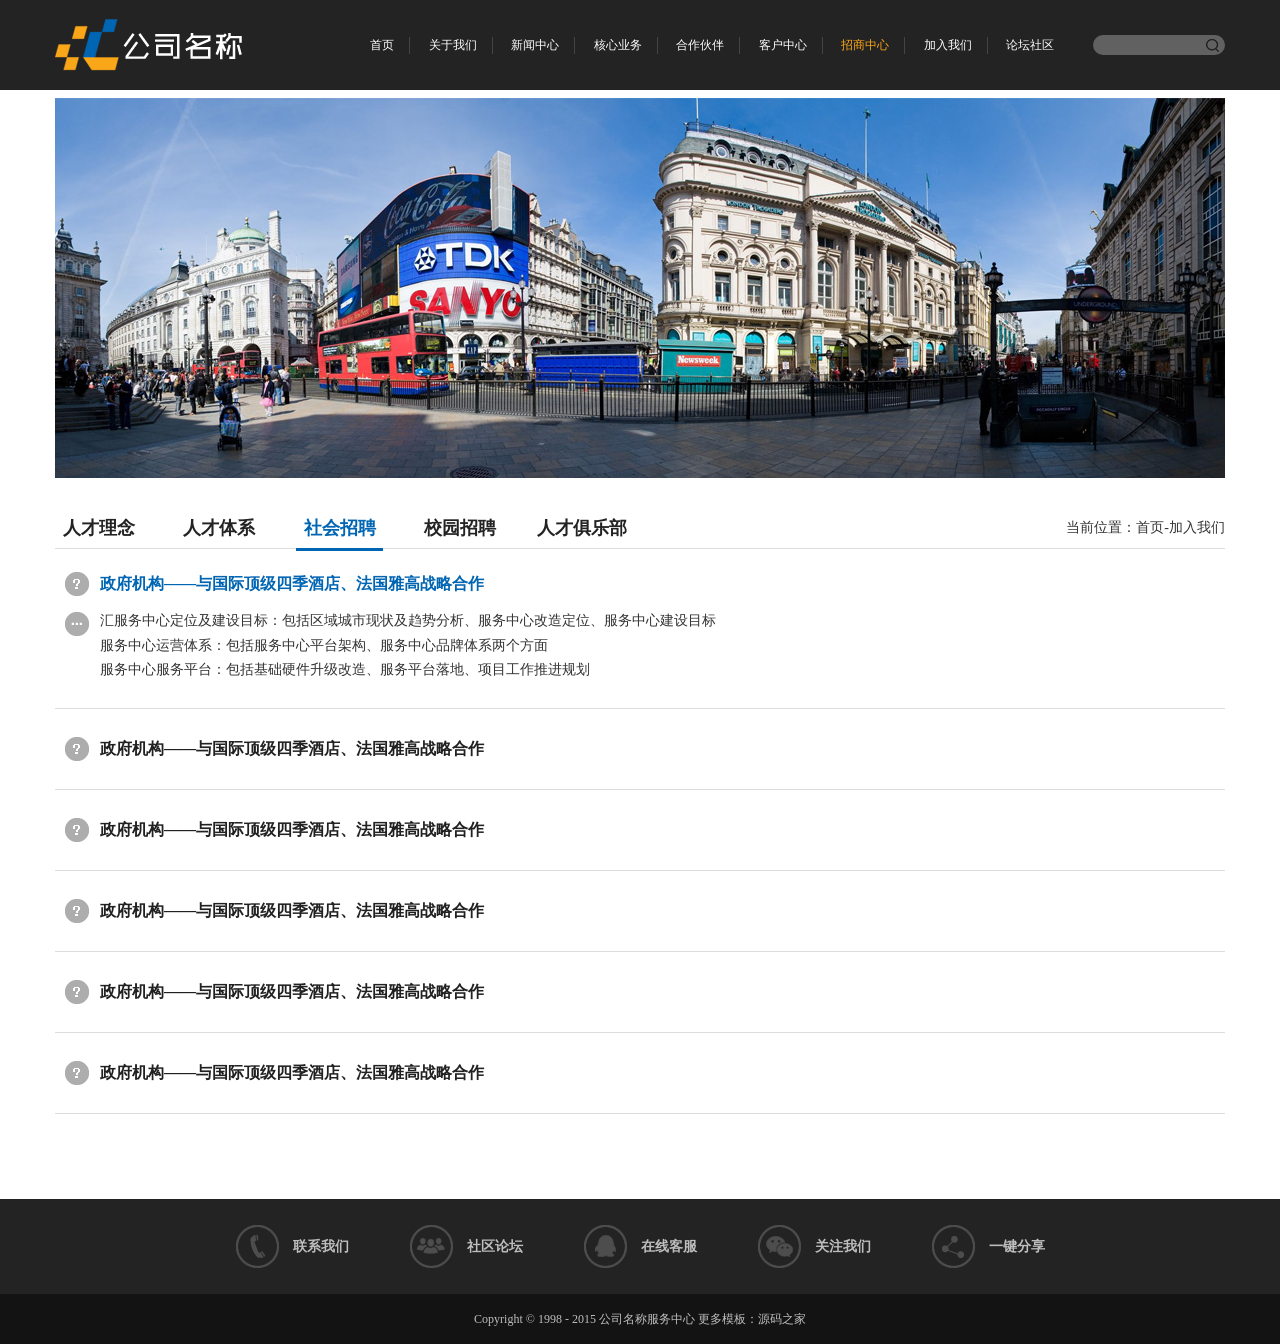
<file: 前台模板/黑色通用服务公司响应式网站模板/attrct.html>
<html xmlns="http://www.w3.org/1999/xhtml">
<head>
<meta http-equiv="X-UA-Compatible" content="IE=edge">
<meta http-equiv="Content-Type" content="text/html; charset=utf-8" />
<meta name="viewport" content="width=device-width; initial-scale=1.0; maximum-scale=1.0; user-scalable=0;">
<title>公司名称</title>
<link rel="stylesheet" type="text/css" href="Assets/css/reset.css"/>
<script type="text/javascript" src="Assets/js/jquery-1.8.3.min.js"></script>
<script type="text/javascript" src="Assets/js/js_z.js"></script>
<link rel="stylesheet" type="text/css" href="Assets/css/thems.css">
<link rel="stylesheet" type="text/css" href="Assets/css/responsive.css">
</head>

<body>
<!--头部-->
<div class="header">
    <div class="head clearfix">
        <div class="logo"><a href=""><img src="Assets/images/logo.png" alt="公司名称"/></a></div>
        <div class="head_r clearfix">
        	<div class="search">
                <input name="" type="text">
                <input name="" type="submit" value="">
            </div>
            <div class="nav_m">
            <div class="n_icon">导航栏</div>
            <ul class="nav clearfix">
                <li><a href="index.html">首页</a></li>
                <li><a href="about.html">关于我们</a></li>
                <li><a href="news.html">新闻中心</a></li>
                <li class="er"><a href="service.html">核心业务</a></li>
                <li><a href="join.html">合作伙伴</a></li>
                <li><a href="customer.html">客户中心</a></li>
                <li class="now"><a href="attrct.html">招商中心</a></li>
                <li><a href="invite.html">加入我们</a></li>
                <li><a href="">论坛社区</a></li>
            </ul>
            <div class="er_m">
                <div class="hx">
                	<i>&nbsp;</i>
                	<div class="b_head">
                    	核心业务<em>Core business</em>
                    </div>
                    <div class="hx_m clearfix">
                    	<ul class="hx_ml">
                        	<li><a href="">孵化器</a></li>
                            <li><a href="">智造联盟</a></li>
                            <li><a href="">创客公寓</a></li>
                            <li><a href="">商业街</a></li>
                            <li><a href="">商务办公</a></li>
                            <li><a href="">电子商务</a></li>
                        </ul>
                        <div class="hx_mr"><img src="Assets/upload/pic3.jpg" alt=""/></div>
                    </div>
                </div>
            </div>
        </div>
        </div>
    </div>
</div>
<!--头部-->
<div class="banner banner_s"><img src="Assets/upload/banner_a.jpg" alt=""/></div>
<div class="space_hx">&nbsp;</div>
<div class="scd clearfix">
	<div class="scd_top">
    	<div class="s_nav">
        	<a href=""><span>人才理念</span></a>
            <a href=""><span>人才体系</span></a>
            <a href="" class="active"><span>社会招聘</span></a>
            <a href=""><span>校园招聘</span></a>
            <a href=""><span>人才俱乐部</span></a>
        </div>
        <div class="pst">
        	当前位置：<a href="">首页</a>-<a href="">加入我们</a>
        </div>
    </div>
    <div class="join clearfix">
    	<ul class="attrct">
        	<li class="on">
            	<div class="name">
                	<a href="">政府机构——与国际顶级四季酒店、法国雅高战略合作</a>
                </div>
                <div class="des">
                	<p>汇服务中心定位及建设目标：包括区域城市现状及趋势分析、服务中心改造定位、服务中心建设目标</p>
                    <p>服务中心运营体系：包括服务中心平台架构、服务中心品牌体系两个方面</p>
                    <p>服务中心服务平台：包括基础硬件升级改造、服务平台落地、项目工作推进规划</p>
                </div>
            </li>
            <li>
            	<div class="name">
                	<a href="">政府机构——与国际顶级四季酒店、法国雅高战略合作</a>
                </div>
                <div class="des">
                	<p>汇服务中心定位及建设目标：包括区域城市现状及趋势分析、服务中心改造定位、服务中心建设目标</p>
                    <p>服务中心运营体系：包括服务中心平台架构、服务中心品牌体系两个方面</p>
                    <p>服务中心服务平台：包括基础硬件升级改造、服务平台落地、项目工作推进规划</p>
                </div>
            </li>
            <li>
            	<div class="name">
                	<a href="">政府机构——与国际顶级四季酒店、法国雅高战略合作</a>
                </div>
                <div class="des">
                	<p>汇服务中心定位及建设目标：包括区域城市现状及趋势分析、服务中心改造定位、服务中心建设目标</p>
                    <p>服务中心运营体系：包括服务中心平台架构、服务中心品牌体系两个方面</p>
                    <p>服务中心服务平台：包括基础硬件升级改造、服务平台落地、项目工作推进规划</p>
                </div>
            </li>
            <li>
            	<div class="name">
                	<a href="">政府机构——与国际顶级四季酒店、法国雅高战略合作</a>
                </div>
                <div class="des">
                	<p>汇服务中心定位及建设目标：包括区域城市现状及趋势分析、服务中心改造定位、服务中心建设目标</p>
                    <p>服务中心运营体系：包括服务中心平台架构、服务中心品牌体系两个方面</p>
                    <p>服务中心服务平台：包括基础硬件升级改造、服务平台落地、项目工作推进规划</p>
                </div>
            </li>
            <li>
            	<div class="name">
                	<a href="">政府机构——与国际顶级四季酒店、法国雅高战略合作</a>
                </div>
                <div class="des">
                	<p>汇服务中心定位及建设目标：包括区域城市现状及趋势分析、服务中心改造定位、服务中心建设目标</p>
                    <p>服务中心运营体系：包括服务中心平台架构、服务中心品牌体系两个方面</p>
                    <p>服务中心服务平台：包括基础硬件升级改造、服务平台落地、项目工作推进规划</p>
                </div>
            </li>
            <li>
            	<div class="name">
                	<a href="">政府机构——与国际顶级四季酒店、法国雅高战略合作</a>
                </div>
                <div class="des">
                	<p>汇服务中心定位及建设目标：包括区域城市现状及趋势分析、服务中心改造定位、服务中心建设目标</p>
                    <p>服务中心运营体系：包括服务中心平台架构、服务中心品牌体系两个方面</p>
                    <p>服务中心服务平台：包括基础硬件升级改造、服务平台落地、项目工作推进规划</p>
                </div>
            </li>
        </ul>
    </div>
</div>
<div class="fn_bg">
	<ul class="f_nav clearfix">
    	<li>
        	<a href="">
            	<img src="Assets/images/f_1.png" alt=""/>
                <span>联系我们</span>
            </a>
        </li>
        <li>
        	<a href="">
            	<img src="Assets/images/f_2.png" alt=""/>
                <span>社区论坛</span>
            </a>
        </li>
        <li>
        	<a href="">
            	<img src="Assets/images/f_3.png" alt=""/>
                <span>在线客服</span>
            </a>
        </li>
        <li>
        	<a href="">
            	<img src="Assets/images/f_4.png" alt=""/>
                <span>关注我们</span>
            </a>
        </li>
        <li>
        	<a href="">
            	<img src="Assets/images/f_5.png" alt=""/>
                <span>一键分享</span>
            </a>
        </li>
    </ul>
</div>
<div class="bq">Copyright © 1998 - 2015   公司名称服务中心  更多模板：<a href="http://www.mycodes.net/" target="_blank">源码之家</a></div>
</body>
</html>
</file>
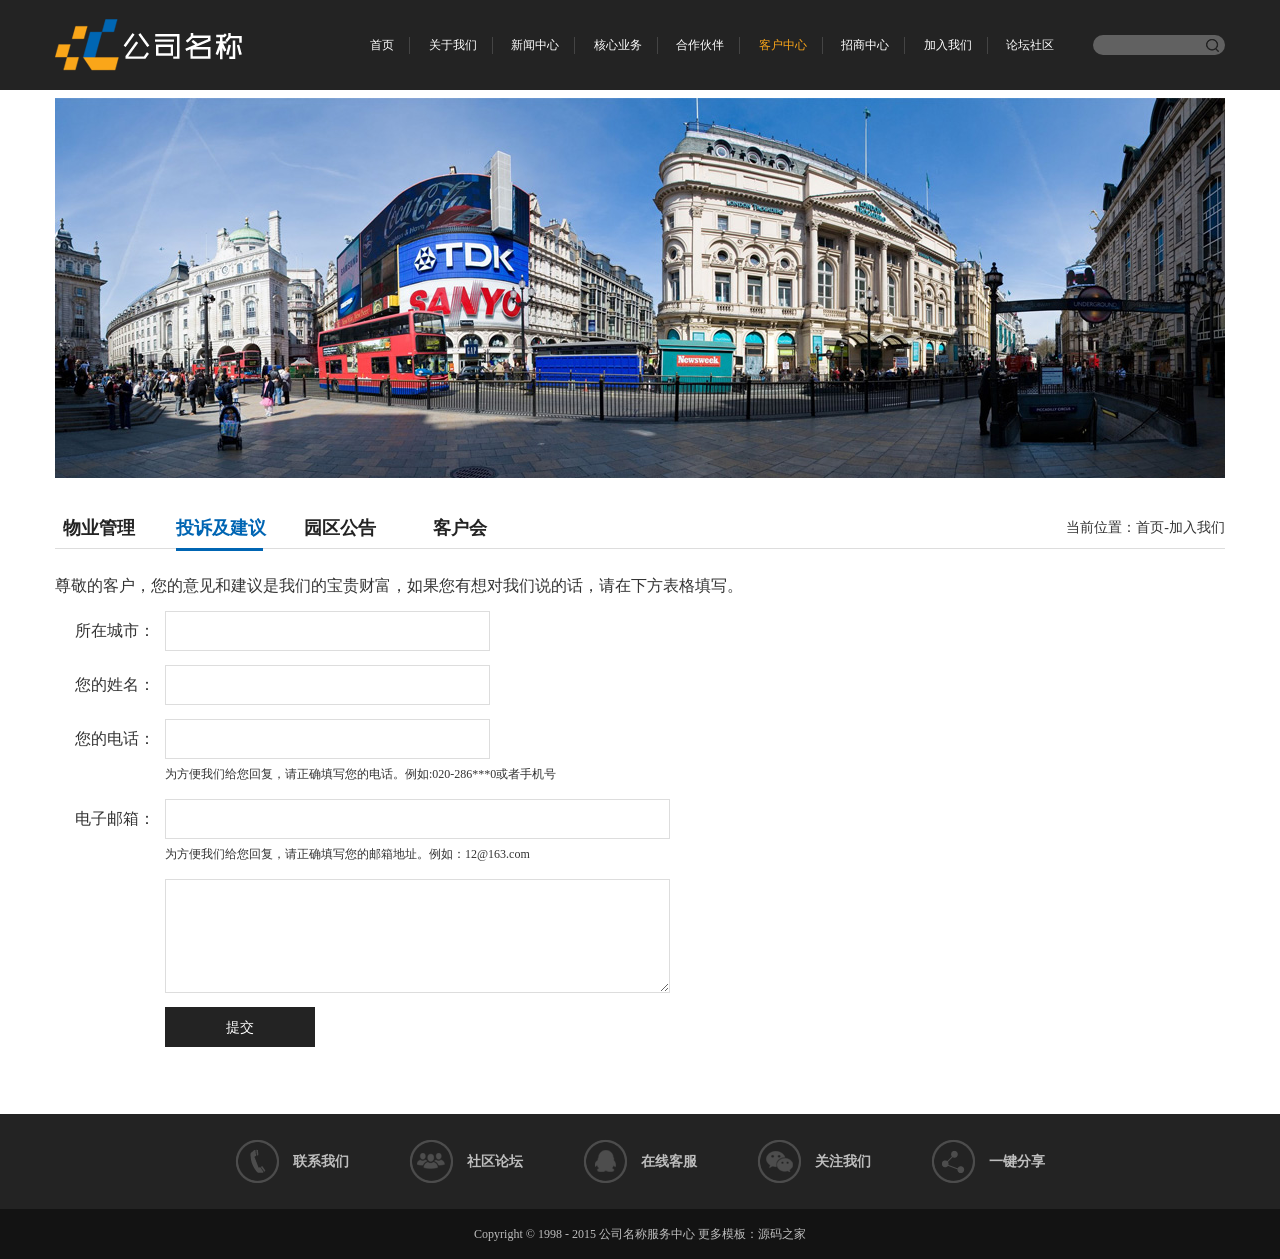
<file: 前台模板/黑色通用服务公司响应式网站模板/customer.html>
<html xmlns="http://www.w3.org/1999/xhtml">
<head>
<meta http-equiv="X-UA-Compatible" content="IE=edge">
<meta http-equiv="Content-Type" content="text/html; charset=utf-8" />
<meta name="viewport" content="width=device-width; initial-scale=1.0; maximum-scale=1.0; user-scalable=0;">
<title>公司名称</title>
<link rel="stylesheet" type="text/css" href="Assets/css/reset.css"/>
<script type="text/javascript" src="Assets/js/jquery-1.8.3.min.js"></script>
<script type="text/javascript" src="Assets/js/js_z.js"></script>
<link rel="stylesheet" type="text/css" href="Assets/css/thems.css">
<link rel="stylesheet" type="text/css" href="Assets/css/responsive.css">
</head>

<body>
<!--头部-->
<div class="header">
    <div class="head clearfix">
        <div class="logo"><a href=""><img src="Assets/images/logo.png" alt="公司名称"/></a></div>
        <div class="head_r clearfix">
        	<div class="search">
                <input name="" type="text">
                <input name="" type="submit" value="">
            </div>
            <div class="nav_m">
            <div class="n_icon">导航栏</div>
            <ul class="nav clearfix">
                <li><a href="index.html">首页</a></li>
                <li><a href="about.html">关于我们</a></li>
                <li><a href="news.html">新闻中心</a></li>
                <li class="er"><a href="service.html">核心业务</a></li>
                <li><a href="join.html">合作伙伴</a></li>
                <li class="now"><a href="customer.html">客户中心</a></li>
                <li><a href="attrct.html">招商中心</a></li>
                <li><a href="invite.html">加入我们</a></li>
                <li><a href="">论坛社区</a></li>
            </ul>
            <div class="er_m">
                <div class="hx">
                	<i>&nbsp;</i>
                	<div class="b_head">
                    	核心业务<em>Core business</em>
                    </div>
                    <div class="hx_m clearfix">
                    	<ul class="hx_ml">
                        	<li><a href="">孵化器</a></li>
                            <li><a href="">智造联盟</a></li>
                            <li><a href="">创客公寓</a></li>
                            <li><a href="">商业街</a></li>
                            <li><a href="">商务办公</a></li>
                            <li><a href="">电子商务</a></li>
                        </ul>
                        <div class="hx_mr"><img src="Assets/upload/pic3.jpg" alt=""/></div>
                    </div>
                </div>
            </div>
        </div>
        </div>
    </div>
</div>
<!--头部-->
<div class="banner banner_s"><img src="Assets/upload/banner_a.jpg" alt=""/></div>
<div class="space_hx">&nbsp;</div>
<div class="scd clearfix">
	<div class="scd_top">
    	<div class="s_nav">
        	<a href=""><span>物业管理</span></a>
            <a href="" class="active"><span>投诉及建议</span></a>
            <a href=""><span>园区公告</span></a>
            <a href=""><span>客户会</span></a>
        </div>
        <div class="pst">
        	当前位置：<a href="">首页</a>-<a href="">加入我们</a>
        </div>
    </div>
    <div class="join clearfix">
    	<ul class="book">
        	<li class="clearfix">
            	<p>尊敬的客户，您的意见和建议是我们的宝贵财富，如果您有想对我们说的话，请在下方表格填写。</p>
            </li>
            <li class="clearfix">
            	<span class="title">所在城市：</span>
                <div class="li_r">
                	<input name="" type="text">
                </div>
            </li>
            <li class="clearfix">
            	<span class="title">您的姓名：</span>
                <div class="li_r">
                	<input name="" type="text">
                </div>
            </li>
            <li class="clearfix">
            	<span class="title">您的电话：</span>
                <div class="li_r">
                	<input name="" type="text">
                    <p>为方便我们给您回复，请正确填写您的电话。例如:020-286***0或者手机号</p>
                </div>
            </li>
            <li class="clearfix">
            	<span class="title">电子邮箱：</span>
                <div class="li_r">
                	<input name="" type="text" class="chang">
                    <p>为方便我们给您回复，请正确填写您的邮箱地址。例如：12@163.com</p>
                </div>
            </li>
            <li class="clearfix">
            	<span class="title">&nbsp;</span>
                <div class="li_r">
                	<textarea name="" cols="" rows="7" class="chang"></textarea>
                </div>
            </li>
            <li class="clearfix">
            	<span class="title">&nbsp;</span>
                <div class="li_r">
                	<input name="" type="submit" value="提交">
                </div>
            </li>
        </ul>
    </div>
</div>
<div class="fn_bg">
	<ul class="f_nav clearfix">
    	<li>
        	<a href="">
            	<img src="Assets/images/f_1.png" alt=""/>
                <span>联系我们</span>
            </a>
        </li>
        <li>
        	<a href="">
            	<img src="Assets/images/f_2.png" alt=""/>
                <span>社区论坛</span>
            </a>
        </li>
        <li>
        	<a href="">
            	<img src="Assets/images/f_3.png" alt=""/>
                <span>在线客服</span>
            </a>
        </li>
        <li>
        	<a href="">
            	<img src="Assets/images/f_4.png" alt=""/>
                <span>关注我们</span>
            </a>
        </li>
        <li>
        	<a href="">
            	<img src="Assets/images/f_5.png" alt=""/>
                <span>一键分享</span>
            </a>
        </li>
    </ul>
</div>
<div class="bq">Copyright © 1998 - 2015   公司名称服务中心  更多模板：<a href="http://www.mycodes.net/" target="_blank">源码之家</a></div>
</body>
</html>
</file>
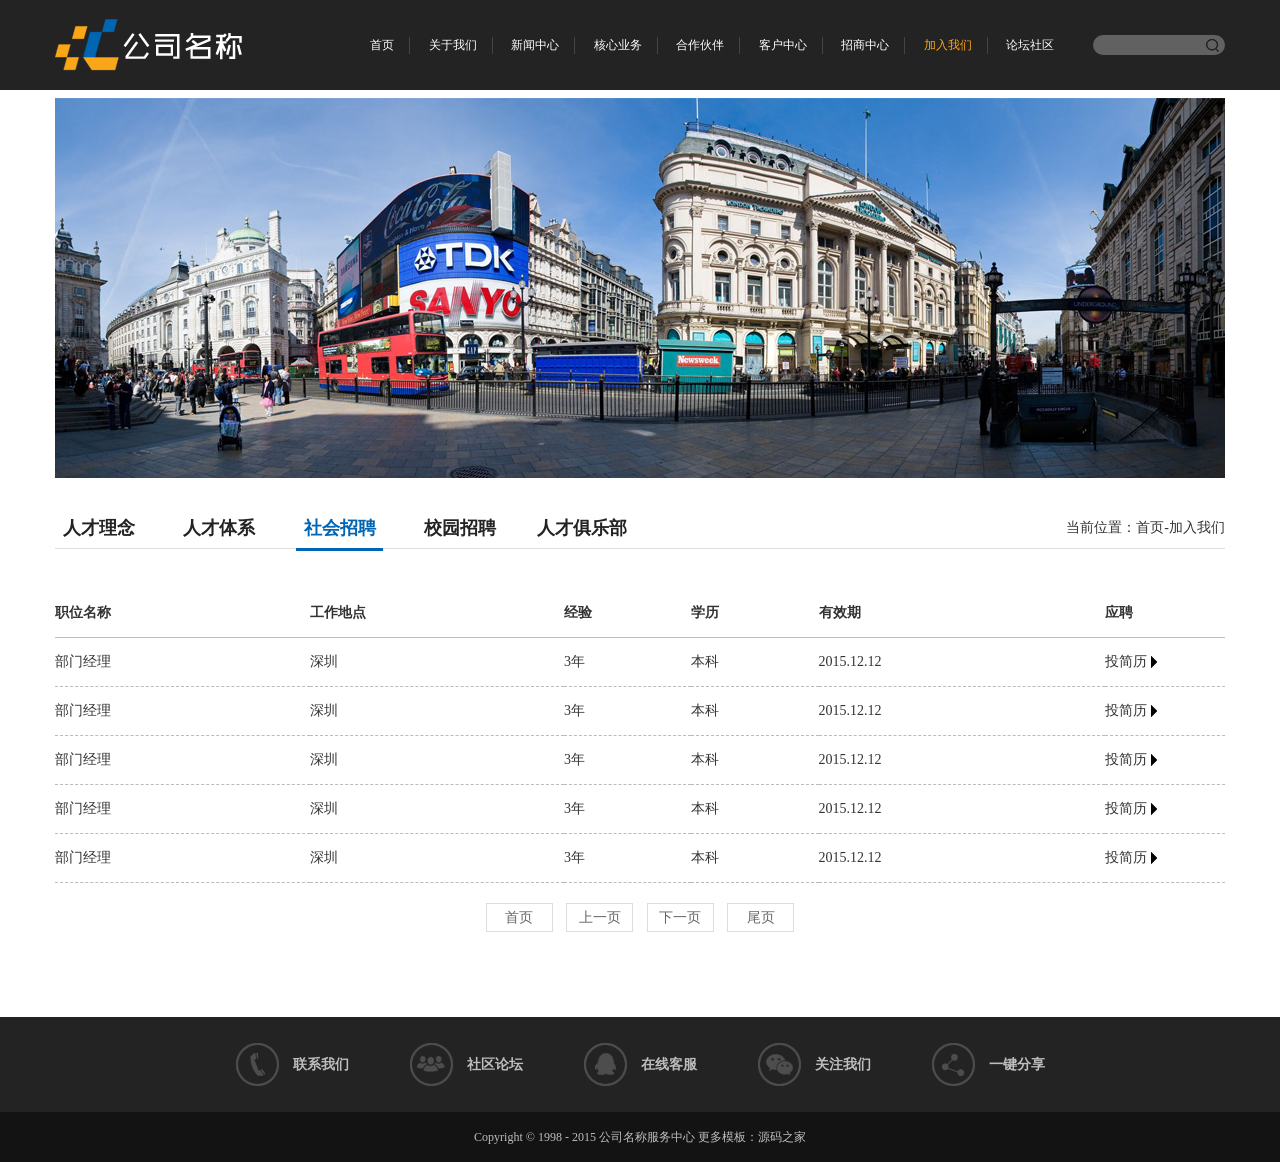
<file: 前台模板/黑色通用服务公司响应式网站模板/invite.html>
<html xmlns="http://www.w3.org/1999/xhtml">
<head>
<meta http-equiv="X-UA-Compatible" content="IE=edge">
<meta http-equiv="Content-Type" content="text/html; charset=utf-8" />
<meta name="viewport" content="width=device-width; initial-scale=1.0; maximum-scale=1.0; user-scalable=0;">
<title>公司名称</title>
<link rel="stylesheet" type="text/css" href="Assets/css/reset.css"/>
<script type="text/javascript" src="Assets/js/jquery-1.8.3.min.js"></script>
<script type="text/javascript" src="Assets/js/js_z.js"></script>
<link rel="stylesheet" type="text/css" href="Assets/css/thems.css">
<link rel="stylesheet" type="text/css" href="Assets/css/responsive.css">
</head>

<body>
<!--头部-->
<div class="header">
    <div class="head clearfix">
        <div class="logo"><a href=""><img src="Assets/images/logo.png" alt="公司名称"/></a></div>
        <div class="head_r clearfix">
        	<div class="search">
                <input name="" type="text">
                <input name="" type="submit" value="">
            </div>
            <div class="nav_m">
            <div class="n_icon">导航栏</div>
            <ul class="nav clearfix">
                <li><a href="index.html">首页</a></li>
                <li><a href="about.html">关于我们</a></li>
                <li><a href="news.html">新闻中心</a></li>
                <li class="er"><a href="service.html">核心业务</a></li>
                <li><a href="join.html">合作伙伴</a></li>
                <li><a href="customer.html">客户中心</a></li>
                <li><a href="attrct.html">招商中心</a></li>
                <li class="now"><a href="invite.html">加入我们</a></li>
                <li><a href="">论坛社区</a></li>
            </ul>
            <div class="er_m">
                <div class="hx">
                	<i>&nbsp;</i>
                	<div class="b_head">
                    	核心业务<em>Core business</em>
                    </div>
                    <div class="hx_m clearfix">
                    	<ul class="hx_ml">
                        	<li><a href="">孵化器</a></li>
                            <li><a href="">智造联盟</a></li>
                            <li><a href="">创客公寓</a></li>
                            <li><a href="">商业街</a></li>
                            <li><a href="">商务办公</a></li>
                            <li><a href="">电子商务</a></li>
                        </ul>
                        <div class="hx_mr"><img src="Assets/upload/pic3.jpg" alt=""/></div>
                    </div>
                </div>
            </div>
        </div>
        </div>
    </div>
</div>
<!--头部-->
<div class="banner banner_s"><img src="Assets/upload/banner_a.jpg" alt=""/></div>
<div class="space_hx">&nbsp;</div>
<div class="scd clearfix">
	<div class="scd_top">
    	<div class="s_nav">
        	<a href=""><span>人才理念</span></a>
            <a href=""><span>人才体系</span></a>
            <a href="" class="active"><span>社会招聘</span></a>
            <a href=""><span>校园招聘</span></a>
            <a href=""><span>人才俱乐部</span></a>
        </div>
        <div class="pst">
        	当前位置：<a href="">首页</a>-<a href="">加入我们</a>
        </div>
    </div>
    <div class="join clearfix">
    	<div class="invite">
        	<table cellpadding="0" cellspacing="0">
              <tr>
                <th scope="col">职位名称</th>
                <th scope="col">工作地点</th>
                <th scope="col">经验</th>
                <th scope="col">学历</th>
                <th scope="col">有效期</th>
                <th scope="col" width="120">应聘</th>
              </tr>
              <tr>
                <td>部门经理</td>
                <td>深圳</td>
                <td>3年</td>
                <td>本科</td>
                <td>2015.12.12</td>
                <td><a href="">投简历</a></td>
              </tr>
              <tr>
                <td>部门经理</td>
                <td>深圳</td>
                <td>3年</td>
                <td>本科</td>
                <td>2015.12.12</td>
                <td><a href="">投简历</a></td>
              </tr>
              <tr>
                <td>部门经理</td>
                <td>深圳</td>
                <td>3年</td>
                <td>本科</td>
                <td>2015.12.12</td>
                <td><a href="">投简历</a></td>
              </tr>
              <tr>
                <td>部门经理</td>
                <td>深圳</td>
                <td>3年</td>
                <td>本科</td>
                <td>2015.12.12</td>
                <td><a href="">投简历</a></td>
              </tr>
              <tr>
                <td>部门经理</td>
                <td>深圳</td>
                <td>3年</td>
                <td>本科</td>
                <td>2015.12.12</td>
                <td><a href="">投简历</a></td>
              </tr>
            </table>
			<ul class="zp">
            	<li>
                	<p><b>职位名称：</b>部门经理</p>
                    <p><b>工作地点：</b>深圳</p>
                    <p><b>经验：</b>3年</p>
                    <p><b>学历：</b>本科</p>
                    <p><b>有效期：</b>2015.12.12</p>
                    <p><b>应聘：</b><a href="">投简历</a></p>
                </li>
                <li>
                	<p><b>职位名称：</b>部门经理</p>
                    <p><b>工作地点：</b>深圳</p>
                    <p><b>经验：</b>3年</p>
                    <p><b>学历：</b>本科</p>
                    <p><b>有效期：</b>2015.12.12</p>
                    <p><b>应聘：</b><a href="">投简历</a></p>
                </li>
                <li>
                	<p><b>职位名称：</b>部门经理</p>
                    <p><b>工作地点：</b>深圳</p>
                    <p><b>经验：</b>3年</p>
                    <p><b>学历：</b>本科</p>
                    <p><b>有效期：</b>2015.12.12</p>
                    <p><b>应聘：</b><a href="">投简历</a></p>
                </li>
                <li>
                	<p><b>职位名称：</b>部门经理</p>
                    <p><b>工作地点：</b>深圳</p>
                    <p><b>经验：</b>3年</p>
                    <p><b>学历：</b>本科</p>
                    <p><b>有效期：</b>2015.12.12</p>
                    <p><b>应聘：</b><a href="">投简历</a></p>
                </li>
                <li>
                	<p><b>职位名称：</b>部门经理</p>
                    <p><b>工作地点：</b>深圳</p>
                    <p><b>经验：</b>3年</p>
                    <p><b>学历：</b>本科</p>
                    <p><b>有效期：</b>2015.12.12</p>
                    <p><b>应聘：</b><a href="">投简历</a></p>
                </li>
            </ul>
            <div class="space_hx">&nbsp;</div>
            <div class="pages">
                <a href="">首页</a>
                <a href="">上一页</a>
                <a href="">下一页</a>
                <a href="">尾页</a>
            </div>
        </div>
    </div>
</div>
<div class="fn_bg">
	<ul class="f_nav clearfix">
    	<li>
        	<a href="">
            	<img src="Assets/images/f_1.png" alt=""/>
                <span>联系我们</span>
            </a>
        </li>
        <li>
        	<a href="">
            	<img src="Assets/images/f_2.png" alt=""/>
                <span>社区论坛</span>
            </a>
        </li>
        <li>
        	<a href="">
            	<img src="Assets/images/f_3.png" alt=""/>
                <span>在线客服</span>
            </a>
        </li>
        <li>
        	<a href="">
            	<img src="Assets/images/f_4.png" alt=""/>
                <span>关注我们</span>
            </a>
        </li>
        <li>
        	<a href="">
            	<img src="Assets/images/f_5.png" alt=""/>
                <span>一键分享</span>
            </a>
        </li>
    </ul>
</div>
<div class="bq">Copyright © 1998 - 2015   公司名称服务中心  更多模板：<a href="http://www.mycodes.net/" target="_blank">源码之家</a></div>
</body>
</html>
</file>
<file: 前台模板/黑色通用服务公司响应式网站模板/Assets/css/thems.css>
body{font-family:"Microsoft Yahei";font-size:14px;color:#333; padding:0; margin:0;}
input , textarea , select{font-family:"Microsoft Yahei"; color:#5B5B5B; font-size:14px;}
a{ color:#333;}
a:hover{ color:#F39800;}
div{-webkit-transition: all .3s ease-in-out 0s;-moz-transition: all .3s ease-in-out 0s;-ms-transition: all .3s ease-in-out 0s;-o-transition: all .3s ease-in-out 0s;transition: all .3s ease-in-out 0s;}
/*头部*/
.header{ width:100%; margin:0px auto; position:relative; background:#232323;}
.header .head{ width:1170px; height:90px; margin:0px auto; text-align:left; position:relative;}
.header .head .head_r{ width:965px; float:right; position:relative;}
.head .logo{ width:191px; height:52px; float:left; margin-top:19px;}
.head .logo img{ width:191px; height:52px; vertical-align:top;}
.head .nav_m{ width:735px; float:left; margin-left:95px; position:relative;}
.head .nav{ width:100%; float:left; text-align:left;}
.head .nav li{ display:inline-block; *display:inline; zoom:1; height:92px; vertical-align:top;}
.head .nav li a{ font-size:12px; color:#fff; display:inline-block; *display:inline; zoom:1; height:17px; line-height:17px; padding:0px 15px; border-right:1px solid #444; vertical-align:top; margin-top:37px;}
.head .nav li.now a,.head .nav li a:hover{ color:#F9A519;}
.nav_m .n_icon{ display:inline-block; *display:inline; zoom:1; height:18px; line-height:18px; color:#FFF; padding-left:25px; background:url(../images/nav_ico.png) no-repeat left center; position:absolute; right:10px; top:15px; z-index:9999; cursor:pointer; display:none;}
.nav_m .er_m{ position:absolute; background:#FFF; left:0; top:90px; z-index:9999999; display:none;}
.er_m .hx{ width:610px; padding:10px 25px 20px; position:relative;}
.er_m .hx i{ display:block; width:12px; height:7px; background:url(../images/icon3.png) no-repeat; position:absolute; left:260px; top:-7px;}
.er_m .hx .b_head{ width:100%; height:45px; line-height:45px; border-bottom:1px solid #ddd; font-size:18px; color:#F39800; margin-bottom:8px;}
.er_m .hx .b_head em{ margin-left:8px; font-size:14px; color:#AAAAAA;}
.er_m .hx .hx_m{ width:100%;}
.er_m .hx .hx_m .hx_ml{ width:250px; float:left; border-right:1px solid #ddd; margin-right:40px; min-height:153px;}
.er_m .hx .hx_m .hx_ml li{ width:50%; float:left; height:30px; line-height:30px;}
.er_m .hx .hx_m .hx_ml li a{ display:block; width:70%; padding:0 15%; height:30px; line-height:30px; background:url(../images/icon2.png) no-repeat 5px center; font-size:14px;}
.er_m .hx .hx_m .hx_mr{ width:312px; float:right; text-align:right;}
.er_m .hx .hx_m .hx_mr img{ width:312px; height:153px; vertical-align:top;}
.head .search{ width:132px; height:20px; background:#616161; float:right; margin-top:35px; position:relative; border-radius:20px; -moz-border-radius:20px; -webkit-border-radius:20px;}
.head .search input[type="text"]{ width:132px; height:20px; border-radius:20px; -moz-border-radius:20px; -webkit-border-radius:20px; position:absolute; left:0; top:0; line-height:20px; font-size:12px; color:#fff; border:0; background:none;}
.head .search input[type="submit"]{ width:25px; height:20px; cursor:pointer; background:url(../images/icon1.png) no-repeat center center; position:absolute; right:0; top:0; border:0;}
/*幻灯片*/
.banner{ width:1170px; margin:0px auto; margin-top:8px;}
.banner_s img{ width:100%; height:auto; vertical-align:top;}
.owl-carousel .owl-wrapper:after {content: ".";display: block;clear: both;visibility: hidden;line-height: 0;height: 0;}
/* display none until init */
.owl-carousel{display: none;position: relative;width: 100%;-ms-touch-action: pan-y;}
.owl-carousel .owl-wrapper{display: none;position: relative;-webkit-transform: translate3d(0px, 0px, 0px);}
.owl-carousel .owl-wrapper-outer{overflow: hidden;position: relative;width: 100%;}
.owl-carousel .owl-wrapper-outer.autoHeight{-webkit-transition: height 500ms ease-in-out;-moz-transition: height 500ms ease-in-out;-ms-transition: height 500ms ease-in-out;-o-transition: height 500ms ease-in-out;transition: height 500ms ease-in-out;}
.owl-carousel .owl-item{float: left;}
.owl-controls .owl-page,.owl-controls .owl-buttons div{cursor: pointer;}
.owl-controls {-webkit-user-select: none;-khtml-user-select: none;-moz-user-select: none;-ms-user-select: none;user-select: none;-webkit-tap-highlight-color: rgba(0, 0, 0, 0);}
/* mouse grab icon */
.grabbing {cursor:url(grabbing.png) 8 8, move;}
/* fix */
.owl-carousel  .owl-wrapper,.owl-carousel  .owl-item{-webkit-backface-visibility: hidden;-moz-backface-visibility:    hidden;-ms-backface-visibility:     hidden;-webkit-transform: translate3d(0,0,0); -moz-transform: translate3d(0,0,0); -ms-transform: translate3d(0,0,0);}
#owl-demo { position: relative; width: 100%; margin-left: auto; margin-right: auto;}
#owl-demo .item{ position: relative; display: block;}
#owl-demo img { display: block; width: 100%;}
#owl-demo b { position: absolute; left: 0; bottom: 0; width: 100%; height: 78px; background-color: #000; opacity: .5; filter: alpha(opacity=50);}
#owl-demo span { position: absolute; left: 0; bottom: 37px; width: 100%; font: 18px/32px "微软雅黑","黑体"; color: #fff; text-align: center;}
.owl-pagination { position: absolute; left: 0; bottom: 0px; width: 100%; height: 22px; text-align: center;}
.owl-page { display: inline-block; width:100px; height:4px; margin: 0 5px; background:#FFF; *display: inline; *zoom: 1;}
.owl-pagination .active { background:#F9A519;}
.owl-buttons { display: none;}
.owl-buttons div { position: absolute; top: 50%; width: 24px; height: 48px; margin-top: -40px; text-indent: -9999px;}
/*.owl-prev { left: 10px; background-image: url(../images/bg17.png);}
.owl-next { right: 10px; background-image: url(../images/bg18.png);}
.owl-prev:hover { background-image: url(../images/bg17.png);}
.owl-next:hover { background-image: url(../images/bg18.png);}*/
@media screen and (max-width: 579px) {.owl-pagination{bottom:0px;height:15px;}}
/*幻灯片*/
.i_ma{ width:1170px; margin:0px auto; text-align:center;}
.i_ma .i_name{ width:100%; text-align:center; padding:15px 0; color:#272727; font-size:20px; font-weight:bold;}
.i_ma .i_name em{ color:#F9A519; font-weight:bold;}
.i_ma .i_name p{ height:15px; line-height:15px; font-size:12px; color:#9B9B9B; font-weight:normal;}
.i_ma ul{ width:100%;}
.i_ma ul li{ width:180px; height:180px; float:left; border:1px solid #ddd; text-align:center; margin-right:15px;}
.i_ma ul li a{ display:block; width:180px; height:180px;}
.i_ma ul li img{ width:91px; height:60px; vertical-align:top; margin-top:25px;}
.i_ma ul li h6{ width:100%; height:50px; line-height:50px; text-align:center; font-size:16px;}
.i_ma ul li .des{ width:125px; height:31px; font-size:12px; color:#BABABA; line-height:100%; margin:0px auto; text-align:center; overflow:hidden;}
.i_mb{ width:1170px; margin:0px auto;}
.i_mb .i_mbl{ width:308px; height:230px; border:1px solid #ddd; float:left;}
.i_mbl .b_head,.i_mbr .b_head{ width:100%; height:38px; line-height:38px; border-bottom:1px solid #ddd; text-align:left; font-size:12px; color:#929292;}
.i_mbl .b_head span,.i_mbr .b_head span{ font-size:16px; color:#333; margin-left:20px; padding-right:10px;}
.i_mbl ul{ width:100%;}
.i_mbl ul li{ width:100%; height:36px; line-height:36px; border-bottom:1px solid #ddd; position:relative;}
.i_mbl ul li:hover{ background:url(../images/icon4.png) no-repeat 20px center;}
.i_mbl ul li p{ width:155px; height:36px; line-height:36px; white-space:nowrap; overflow:hidden; text-overflow:ellipsis; margin-left:38px;}
.i_mbl ul li em{ display:block; text-align:right; position:absolute; right:10px; top:0; font-size:12px;}
.i_mb .i_mbc{ width:566px; height:230px; float:left; margin-left:15px; color:#FFF;}
.i_mbc .i_mbc1{ width:100%; height:78px; border-bottom:1px solid #FFF;}
.i_mbc1 dl{ width:453px; height:78px; background:#0065B3; float:left;}
.i_mbc1 dl dt{ width:110px; float:left; margin-left:25px; font-size:12px; margin-top:18px; }
.i_mbc1 dl dt b{ display:block; height:22px; line-height:22px; font-size:14px;}
.i_mbc1 dl dd{ width:290px; float:left;}
.i_mbc1 dl dd .m_search{ width:280px; height:34px; border:1px solid #0075CE; position:relative; margin-top:20px; border-radius:5px; -moz-border-radius:5px; -webkit-border-radius:5px; background:#005494; margin-left:15px;}
.i_mbc1 dl dd .m_search input[type="text"]{ width:235px; height:34px; border:0; position:absolute; left:0; top:0; background:none; padding:0 5px;}
.i_mbc1 dl dd .m_search input[type="submit"]{ width:45px; height:34px; border:0; cursor:pointer; background:url(../images/icon5.png) no-repeat center center; position:absolute; right:0; top:0;}
.i_mbc .i_mbc1 .sq{ width:112px; height:78px; background:#F9A519; float:right;border-left:1px solid #FFF;}
.i_mbc .i_mbc1 .sq a{ display:block; width:112px; height:78px; text-align:center; line-height:78px; font-size:14px; color:#FFF;}
.i_mbc ul{ width:100%; background:#474747;}
.i_mbc ul li{ width:188px; height:76px; float:left; border-right:1px solid #FFF; border-bottom:1px solid #FFF;}
.i_mbc ul li a{ display:block; width:188px; height:76px; color:#FFF; text-align:center;}
.i_mbc ul li a:hover{ background:#0065B3;}
.i_mbc ul li img,.i_mbc ul li span{ display:inline-block; *display:inline; zoom:1; height:42px; line-height:42px; vertical-align:top; margin-top:17px;}
.i_mbc ul li img{ margin-right:15px;}
.i_mb .i_mbr{ width:260px; height:230px; float:right; border:1px solid #ddd; position:relative;}
.tabBox_t , .tabBox  {width:100%;text-align:left;}
.tabBox .tabNav { position:absolute; left:0; bottom:0; text-align:center; padding:10px 0; width:100%;}
.tabBox .tabNav li { display:inline-block; *display:inline; zoom:1; height:21px; line-height:21px; border-right:1px solid #ddd; padding:0 20px; cursor:pointer; color:#333; font-weight:bold;}
.tabBox .tabNav li.now { color:#F9A519;}
.tabBox .tabCont { display:none;}
.tabBox .tabCont .videoRow-box{ width:224px; height:130px; margin:0px auto; margin-top:15px;}
.videoRow-box video,.videoRow-box embed{width:100%;height:100%;}
.rel{position:relative;}
.play-btn{position:absolute;top:50%;left:50%;opacity:0.9;color:#2b2b2b;margin:-27px 0 0 -27px;border-radius:50%;text-align:center;line-height:1;width:54px; height:54px;}
.videoRow-box .play-btn img{ width:54px; height:54px; vertical-align:top;}
.videoImg{position:relative;display:block;z-index:9;}
.videoPlay{opacity:0;position:absolute;top:0;left:0;z-index:1;-webkit-transition:all .5s;-o-transition:all .5s;-ms-transition:all .5s;transition:all .5s;}
.videoImg.play{opacity:0;z-index:-1;}
.videoPlay.play{opacity:1;}
.friend{ width:1170px; margin:0px auto; margin-bottom:5px;}
.friend .b_head{ width:100%; height:40px; line-height:40px; text-align:left; border-bottom:1px solid #ddd; position:relative;}
.friend .b_head span{ display:inline-block; *display:inline; zoom:1; height:40px; line-height:40px; border-bottom:1px solid #F9A519; font-size:16px; color:#333; font-weight:bold; padding-right:40px; position:absolute; left:0; top:0; z-index:99;}
.friend .frd_m{ width:100%; text-align:left; padding:10px 0;}
.friend .frd_m a{ display:inline-block; *display:inline; zoom:1; font-size:14px; margin-bottom:10px; margin-right:25px;}
.bq{ width:100%; background:#131313; height:50px; line-height:50px; text-align:center; font-size:12px; color:#BEBEBE;}
.bq a{ color:#BEBEBE;}
.fn_bg{ width:100%; background:#232323; padding-top:25px;}
.fn_bg .f_nav{ width:1170px; margin:0px auto; text-align:center;}
.fn_bg .f_nav li{ display:inline-block; *display:inline; zoom:1; height:45px; line-height:45px; margin:0 28px 25px;}
.fn_bg .f_nav li img{ width:45px; height:45px; vertical-align:top;}
.fn_bg .f_nav li span{display:inline-block; *display:inline; zoom:1; height:45px; line-height:45px; vertical-align:top; font-size:14px; color:#BEBEBE; font-weight:bold; margin-left:10px;}
.fn_bg .f_nav li a:hover span{ color:#FFF;}
.scd{ width:1170px; margin:0px auto; padding:10px 0 20px;}
.scd .scd_top{ width:100%; height:40px; line-height:40px; border-bottom:1px solid #ddd; position:relative; text-align:left;}
.scd .scd_top span{ display:inline-block; *display:inline; zoom:1; height:40px; line-height:40px; padding-right:20px; font-size:20px; color:#232323; font-weight:bold; border-bottom:3px solid #232323; position:absolute; left:0; top:0; z-index:99;}
.scd .scd_top .s_nav{ width:70%; text-align:left; height:40px; line-height:40px;}
.scd .scd_top .s_nav a{ display:inline-block; *display:inline; zoom:1; width:87px; text-align:center; margin-right:30px; height:40px; line-height:40px; position:relative; white-space:nowrap;}
.scd .scd_top .s_nav a span{ width:100%; height:40px; line-height:40px; font-size:18px; color:#232323; padding-right:0; border:0;}
.scd .scd_top .s_nav a.active span{ color:#0065B3; border-bottom:3px solid #0065B3; position:absolute; left:0; top:0; z-index:99;}
.scd .scd_top .pst{ width:50%; height:40px; line-height:40px; text-align:right; position:absolute; right:0; top:0; font-size:14px;}
.scd .scd_m{ width:100%; padding-top:10px;}
.scd_m .scd_ml{ width:850px; float:left; text-align:left; font-size:14px; line-height:175%; border-right:1px solid #ddd; padding-right:38px;}
.scd_m .scd_ml h1{ width:100%; text-align:center; padding:35px 0; font-size:20px; color:#EC9D19; font-weight:normal; margin-bottom:15px;}
.scd_m .scd_ml .time{ width:100%; height:30px; line-height:30px; position:relative;}
.scd_m .scd_ml .time span{ display:inline-block; *display:inline; zoom:1; height:30px; line-height:30px; margin-right:10px; color:#858585;}
.scd_m .scd_ml .time .font{ width:40%; position:absolute; right:0; top:0; text-align:right;}
.scd_m .scd_ml .time .font span,.scd_m .scd_ml .time .font em{display:inline-block; *display:inline; zoom:1; height:20px; line-height:20px; vertical-align:top; margin-top:5px; margin:0 2px;}
.scd_m .scd_ml .time .font em{ width:40px; text-align:center; font-size:14px;color:#858585; cursor:pointer; font-size:12px;}
.scd_m .scd_ml .time .font em.on{ border:1px solid #333; color:#333;}
.scd_m .scd_ml .ctn{ width:100%;-webkit-transition: all .3s ease-in-out 0s;-moz-transition: all .3s ease-in-out 0s;-ms-transition: all .3s ease-in-out 0s;-o-transition: all .3s ease-in-out 0s;transition: all .3s ease-in-out 0s;}
.scd_m .scd_ml .ctn .des{ width:100%; padding:15px 0; background:#ECECEC; border:1px solid #ddd; margin:10px 0;}
.scd_m .scd_ml .ctn .des p{ width:830px; margin:0px auto; line-height:175%;}
.scd_m .scd_ml .ctn_m{ width:100%; margin-top:20px; text-align:left;}
.scd_m .scd_ml .ctn_m img{ max-width:100%; height:auto; vertical-align:top;}
.scd_m .scd_mr{ width:245px; float:right;}
.scd_mr .box_h{ width:100%; height:45px; line-height:45px; position:relative; border-bottom:1px solid #ddd; margin-bottom:15px;}
.scd_mr .box_h span{ display:inline-block; *display:inline; zoom:1; height:45px; line-height:45px; padding-right:20px; border-bottom:3px solid #EC9D19; font-size:20px; color:#232323; font-weight:bold; position:absolute; left:0; top:0;}
.scd_mr .box_h a{display:inline-block; *display:inline; zoom:1; width:46px; height:18px; background:#C4C4C4; text-align:center; line-height:18px; font-size:12px; color:#FFF; position:absolute; right:0; bottom:8px;}
.scd_mr .box_m{ width:100%; margin-bottom:5px;}
.scd_mr .box_m img{ width:100%; height:auto; vertical-align:top;}
.scd_mr .box_m ul{ width:100%;}
.scd_mr .box_m ul li{ width:100%; height:30px; line-height:30px; white-space:nowrap; overflow:hidden; text-overflow:ellipsis; background:url(../images/icon8.png) no-repeat left center;}
.scd_mr .box_m ul li a{ font-size:14px; margin-left:13px;}
.news{ width:100%;}
.news .news_l{ width:540px; float:left;}
.news .news_r{ width:540px; float:right;}
.pages{ width:100%; text-align:center; margin-bottom:25px;}
.pages a{ display:inline-block; *display:inline; zoom:1; width:65px; height:27px; border:1px solid #ddd; text-align:center; line-height:27px; font-size:14px; color:#666; margin:0 5px;}
.pages a:hover{ color:#EC9D19; border:1px solid #EC9D19;}
.news .new_m{ width:100%; padding-top:20px;}
.news .n_m{ width:100%; padding-bottom:23px; margin-bottom:23px; border-bottom:1px dashed #ddd;}
.news .n_m .title{ width:100%; height:25px; line-height:25px; text-align:left; margin-bottom:8px;}
.news .n_m .title span,.news .n_m .title p{ display:inline-block; *display:inline; zoom:1; height:25px; line-height:25px; vertical-align:top;}
.news .n_m .title span{ width:85px; text-align:center; font-size:12px; color:#fff; background:#222222;}
.news .n_m .title p{ width:445px; margin-left:5px; white-space:nowrap; overflow:hidden; text-overflow:ellipsis;}
.news .n_m .title p a{ font-size:16px;}
.news .n_m .des{ width:100%; height:65px; font-size:14px; line-height:170%; color:#888; overflow:hidden;}
.slidegrid {float: left;position: relative;overflow: hidden;}
.slideitems {width: 200000000em;position: absolute;}
.slideitems li {float: left;}
.mainPhoto {width:540px;height:420px;margin: 0 auto;	position: relative;overflow: hidden; margin-bottom:17px;}
.mainPhoto span.goleft, .mainPhoto span.goright {display: block;width:48px;height:48px;position: absolute;top:50%; margin-top:-24px; z-index:999;}
.mainPhoto span.goleft {left: 0;}
.mainPhoto span.goright {right: 0}
.mainPhoto .go {width:540px;height:420px;position: relative;left:0;overflow: hidden}
.mainPhoto .go li{ width:540px; height:420px;}
.mainPhoto .go li .n_m{ background:#212121; margin-top:1px; height:120px; padding-bottom:0; margin-bottom:0; border:0; color:#D2D2D2; font-size:13px;}
.mainPhoto .go li .tu,.mainPhoto .go li .tu img{ width:540px; height:290px; vertical-align:top;}
.mainPhoto .go li .n_m .title{ width:490px; padding:20px 25px 5px;}
.mainPhoto .n_m .title span{ background:#ED9D19; color:#333;}
.mainPhoto .n_m .title p{ width:380px;}
.mainPhoto .n_m .title p a{ font-size:18px; color:#ED9D19;}
.mainPhoto .n_m .des{ width:490px; margin-left:25px; height:45px; overflow:hidden;}
.about{ width:100%; text-align:left; padding:20px 0 40px; font-size:14px; color:#333333; line-height:175%;}
.about img{ max-width:100%; height:auto; vertical-align:top;}
.join{ width:100%; padding:20px 0 40px;}
.join .join_a{ width:100%; padding-bottom:30px; border-bottom:1px solid #ddd;}
.join_a dt{ width:540px; float:left; text-align:left; font-size:14px; color:#333333;}
.join_a dt .title{ width:100%; padding:20px 0; font-weight:bold;}
.join_a dd{ width:540px; float:right; text-align:left; padding-top:30px;}
.join_a dd a{ display:inline-block; *display:inline; zoom:1; width:83px; height:83px; background:#232323; border-radius:100px; -moz-border-radius:100px; -webkit-border-radius:100px; text-align:center; vertical-align:top; margin-bottom:20px;transition: 0.7s;-moz-transition:  0.7s;-webkit-transition:  0.7s;-o-transition:  0.7s; margin-right:10px;}
.join_a dd a span{ display:inline-block; *display:inline; zoom:1; width:40px; font-size:18px; color:#FFF; vertical-align:top; margin-top:17px;}
.join_a dd a:hover{ background:#0065B3;}
.join_b{ width:100%; margin-top:25px;}
.join_b li{ width:168px; height:113px; border:1px solid #ddd; float:left; margin-right:30px; margin-bottom:30px;}
.join_b li img{ width:168px; height:113px; vertical-align:top;}
.join_c{ width:100%; margin-top:20px;}
.join_c a{display:inline-block; *display:inline; zoom:1; vertical-align:top; width:243px; height:88px; text-align:left; line-height:88px; background:#595959; margin-right:20px;transition: 0.7s;-moz-transition:  0.7s;-webkit-transition:  0.7s;-o-transition:  0.7s;}
.join_c a img,.join_c a span{display:inline-block; *display:inline; zoom:1; vertical-align:top; height:51px; line-height:51px; margin-top:18px; font-size:30px; color:#FFF;}
.join_c a img{ width:45px; margin:18px 20px 18px 25px;}
.join_c a:hover{ background:#0065B3;}
.join_d{ width:100%; margin-top:20px;}
.join_d li{ width:575px; float:left; margin-right:20px; position:relative; margin-bottom:20px; overflow:hidden;}
.join_d li .tu,.join_d li .tu img{ width:575px; height:408px; vertical-align:top;}
.join_d li .wen{ width:100%; height:100%; position:absolute; left:0; z-index:99; background:url(../images/bg_a.png) repeat; color:#FFF;transition: 0.7s;-moz-transition:  0.7s;-webkit-transition:  0.7s;-o-transition:  0.7s; top:320px;}
.join_d li:hover .wen{ top:0;}
.join_d li .wen .title{ width:485px; height:90px; line-height:90px; margin:0px auto; text-align:left; white-space:nowrap; overflow:hidden; text-overflow:ellipsis; font-size:22px;}
.join_d li .wen .des{ width:485px; margin:0px auto; height:180px; padding:25px 0; border-top:1px solid #ddd; border-bottom:1px solid #ddd; overflow:hidden;}
.join_d li .wen .des p{ font-size:16px; line-height:180%;}
.invite{ width:100%; margin-top:20px;}
.invite table{ width:100%; font-size:14px;}
.invite th,.invite td{ padding:15px 0; text-align:left;}
.invite th{ border-bottom:1px solid #bbb; font-weight:bold;}
.invite td{ border-bottom:1px dashed #bbb;}
.invite td a{ display:inline-block; *display:inline; zoom:1; padding-right:10px; background:url(../images/icon11.png) no-repeat right center;}
.invite .zp{ width:100%; display:none;}
.invite .zp li{ width:100%; margin-bottom:20px; padding-bottom:20px; border-bottom:1px dashed #ddd; line-height:175%; color:#333;}
.invite .zp li a{ display:inline-block; *display:inline; zoom:1; width:65px; height:25px; border:1px solid #E49105; background:#FAA619; color:#FFF; border-radius:5px; -moz-border-radius:5px; -webkit-border-radius:5px; vertical-align:top; text-align:center;}
.invite .zp li p{ width:100%; height:28px; line-height:28px;}
.invite .zp li p b{ display:inline-block; *display:inline; zoom:1; height:28px; line-height:28px; vertical-align:top; width:100px; text-align:right; margin-right:5px;}
.attrct{ width:100%;}
.attrct li{ width:100%; padding-bottom:25px; margin-bottom:25px; border-bottom:1px solid #ddd;}
.attrct li .name{ width:80%; padding-left:45px; height:30px; line-height:30px; white-space:nowrap; overflow:hidden; text-overflow:ellipsis; background:url(../images/icon12.png) no-repeat 10px center;}
.attrct li .name a{ font-size:16px; color:#212121; font-weight:bold;}
.attrct li.on .name a,.attrct li .name a:hover{ color:#0065B3;}
.attrct li .des{ width:80%; padding-left:45px; background:url(../images/icon13.png) no-repeat 10px 3px; display:none; margin-top:10px;}
.attrct li .des p{ width:100%; font-size:14px; color:#333333; line-height:175%;}
.attrct li.on .des{ display:block;}
.book{ width:100%;}
.book li{ width:100%; padding:7px 0; text-align:left; font-size:16px;}
.book li .title{ width:100px; height:40px; line-height:40px; text-align:right; display:block; float:left;}
.book li .li_r{ width:900px; float:left; margin-left:10px;}
.book li .li_r p{ width:100%; font-size:12px; line-height:175%; margin-top:5px;}
.book li .li_r input{ width:325px; height:40px; border:1px solid #ddd; padding:0 5px;}
.book li .li_r .chang{ width:505px; border:1px solid #ddd;}
.book li .li_r input[type="submit"]{ width:150px; height:40px; text-align:center; line-height:40px; background:#232323; border:1px solid #232323; cursor:pointer; color:#FFF;}
</file>
<file: 前台模板/黑色通用服务公司响应式网站模板/Assets/css/responsive.css>
@media screen and (max-width:1200px){
.header .head,.banner,.i_ma,.i_mb,.friend,.fn_bg .f_nav,.scd{width:960px;}
.head .nav_m{ width:615px; margin-left:0;}
.head .nav li a{ padding:0 9px;}
.er_m .hx i{ left:215px;}
.i_ma ul li{ margin-right:10px;}
.i_ma ul li,.i_ma ul li a{ width:149px; height:149px;}
.i_ma ul li img{ width:72px; height:48px; margin-top:15px;}
.i_ma ul li h6{ height:40px; line-height:40px;}
.i_mb .i_mbl{ width:268px;}
.i_mbl .b_head span, .i_mbr .b_head span{ margin-left:10px;}
.i_mbl ul li p{ margin-left:28px;}
.i_mbl ul li:hover{ background-position:10px center;}
.i_mb .i_mbc{ margin-left:10px;}
.i_mb .i_mbr{ width:240px;}
.i_mb .i_mbc{ width:428px;}
.i_mbc1 dl{ width:325px;}
.i_mbc1 dl dt{ margin-left:10px;}
.i_mbc1 dl dd{ width:200px;}
.i_mbc1 dl dd .m_search{ width:180px;}
.i_mbc1 dl dd .m_search input[type="text"]{ width:140px;}
.i_mbc .i_mbc1 .sq,.i_mbc .i_mbc1 .sq a{ width:102px;}
.i_mbc ul li,.i_mbc ul li a{ width:142px;}
.i_mbc ul li img{ margin-right:5px;}
.header .head .head_r{ width:755px;}
.join_a dd,.join_a dt,.news .news_l,.news .news_r,.mainPhoto,.mainPhoto .go li{ width:465px;}
.join_b li{ margin-right:10px; margin-bottom:10px;}
.join_b li,.join_b li img{ width:149px; height:100px;}
.news .n_m .title p{ width:355px;}
.mainPhoto .go li .tu, .mainPhoto .go li .tu img{ width:465px; height:249px;}
.mainPhoto .go li .n_m .title{ width:415px;}
.mainPhoto .n_m .title p{ width:315px;}
.mainPhoto .n_m .des{ width:420px;}
.scd_m .scd_ml{ width:650px; padding-right:30px;}
.scd_m .scd_ml .ctn .des p{ width:620px;}
.join_d li{ width:470px;}
.join_d li .tu,.join_d li .tu img{ width:470px; height:333px;}
.join_d li .wen{ top:263px;}
.join_d li .wen .title{ width:400px; height:70px; line-height:70px;}
.join_d li .wen .des{ width:400px; padding:18px 0;}
.book li .li_r{ width:800px;}
}
@media screen and (max-width:990px){
.header .head,.banner,.i_ma,.i_mb,.friend,.fn_bg .f_nav,.scd{width:740px;}
.fn_bg .f_nav li{ margin:0 10px 25px;}
.head .search{ margin-top:20px;}
.header .head .head_r{ width:545px;}
.head .nav_m{ width:100%;}
.nav_m .er_m{ display:none !important;}
.nav_m .n_icon{ display:block;}
.head .nav{ position:absolute; width:740px; height:30px; right:0; top:51px; text-align:right; background:rgba(0,0,0,0.7); display:none; z-index:9999;}
.head .nav li a{ margin-top:6px;}
.head .nav li{ height:30px;}
.i_ma ul li, .i_ma ul li a{ width:205px; height:180px;}
.i_ma ul li{ margin:0 19px 20px;}
.i_ma ul li img{ width:91px; height:60px; margin-top:25px;}
.i_mb .i_mbl{ width:378px; margin-left:19px;}
.i_mb .i_mbr{ width:280px; margin-right:22px;}
.i_mb .i_mbc{ width:702px; margin-left:19px; margin-top:35px;}
.i_mbc ul li, .i_mbc ul li a{ width:233px;}
.i_mbc1 dl{ width:599px;}
.i_mbc1 dl dd .m_search{ width:440px;}
.i_mbc1 dl dd .m_search input[type="text"]{ width:400px;}
.scd .scd_top .s_nav{ width:60%;}
.scd .scd_top .pst{ width:40%;}
.join_a dd,.join_a dt,.news .news_l,.news .news_r,.mainPhoto,.mainPhoto .go li{ width:355px;}
.join_b li,.join_b li img{ width:168px; height:113px;}
.join_b li{ margin:7px !important;}
.news .n_m .title p{ width:255px;}
.scd .news .scd_top .pst{ width:60%;}
.news .n_m{ padding-bottom:15px; margin-bottom:15px;}
.mainPhoto .go li .tu, .mainPhoto .go li .tu img{ width:355px; height:190px;}
.mainPhoto span.goleft, .mainPhoto span.goright{ margin-top:-75px;}
.mainPhoto .go li .n_m .title{ width:325px; padding:20px 15px 5px;}
.mainPhoto .n_m .title p{ width:230px;}
.mainPhoto .n_m .title p a{ font-size:16px;}
.mainPhoto .n_m .des{ width:335px; margin-left:15px;}
.mainPhoto{ height:372px;}
.scd_m .scd_ml{ width:455px; padding-right:20px;}
.scd_m .scd_ml .ctn .des p{ width:415px;}
.scd_m .scd_ml .time .font{ width:100%; text-align:left; position:static; margin-top:10px;}
.scd_m .scd_ml .time{ height:auto;}
.scd .scd_top .s_nav{ width:100%;}
.scd .scd_top{ margin-bottom:50px;}
.scd .scd_top .pst{ width:100%; text-align:left; border-bottom:1px dashed #ddd; top:45px;}
.scd .scd_top .s_nav a span{ font-size:16px;}
.scd .scd_top .s_nav a{ margin-right:25px;}
.join_d li{ width:360px;}
.join_d li .tu,.join_d li .tu img{ width:360px; height:255px;}
.join_d li .wen{ top:200px;}
.join_d li .wen .title{ width:330px; height:55px; line-height:55px;}
.join_d li .wen .des{ width:330px; padding:10px 0; height:155px;}
.join_d li .wen .des p{ font-size:14px;}
.book li .li_r{ width:600px;}
}
@media screen and (max-width:770px) {
.header .head,.banner,.i_ma,.i_mb,.friend,.fn_bg .f_nav,.scd{width:480px;}
.header .head .head_r{ width:280px;}
.head .nav{ width:100px; height:auto;}
.head .nav li{ width:100%; height:30px; line-height:30px; border:0;}
.head .nav li a{ width:90%; padding:0 5%; text-align:center; border:0;}
.i_ma ul li, .i_ma ul li a{ width:148px; height:148px;}
.i_ma ul li{ margin:0 5px 15px;}
.i_ma ul li img{ width:72px; height:48px; margin-top:15px;}
.i_mb .i_mbl{ width:265px; margin-left:5px;}
.i_mb .i_mbr{ width:193px; margin-right:5px;}
.tabBox .tabCont .videoRow-box,.videoImg img{ width:183px; height:106px;}
.tabBox .tabNav li{ padding:0 10px;}
.tabBox .tabNav{ bottom:20px;}
.i_mb .i_mbc{ width:470px; margin-left:5px;}
.i_mbc1 dl{ width:367px;}
.i_mbc1 dl dd .m_search{ width:215px;}
.i_mbc1 dl dd .m_search input[type="text"]{ width:170px;}
.i_mbc ul li, .i_mbc ul li a{ width:156px;}
.fn_bg .f_nav{ text-align:left;}
.fn_bg .f_nav li{ margin:0 35px 25px 0;}
.join_a dd,.join_a dt,.news .news_l,.news .news_r,.mainPhoto{ width:100%;}
.mainPhoto .go li{ width:480px;}
.join_c a{ width:223px; margin-right:10px; margin-bottom:20px;}
.join_c a img{ margin:18px 15px 18px 20px;}
.join_b li,.join_b li img{ width:149px; height:100px;}
.join_b li{ margin:4px !important;}
.scd .news .scd_top .pst{ width:100%;}
.scd .news_r .scd_top{ margin-bottom:0;}
.mainPhoto .go li .tu, .mainPhoto .go li .tu img{ width:480px; height:256px;}
.news .n_m .title p{ width:365px;}
.mainPhoto .n_m .title p{ width:325px;}
.mainPhoto .go li .n_m .title{ width:450px;}
.mainPhoto .n_m .des{ width:455px;}
.scd_m .scd_ml,.scd_m .scd_mr{ width:100%; padding:0; float:none; border:0;}
.scd_m .scd_mr{ margin-top:30px;}
.scd_m .scd_ml h1{ padding:20px 0;}
.scd_m .scd_ml .ctn .des p{ width:450px;}
.scd .scd_top .s_nav a{ width:80px; margin-right:5px;}
.join_d li{ width:480px; margin-right:0;}
.join_d li .tu,.join_d li .tu img{ width:480px; height:340px;}
.join_d li .wen{ top:265px;}
.join_d li .wen .title{ width:400px; height:75px; line-height:75px;}
.join_d li .wen .des{ width:400px; padding:20px 0; height:155px;}
.join_d li .wen .des p{ font-size:14px;}
.invite th,.invite td{ width:auto !important;}
.attrct li .name,.attrct li .des{ padding-left:30px; background-position:3px;}
.attrct li .des{ background-position:3px top;}
.book li{ line-height:175%;}
.book li .title{ width:100%; text-align:left;}
.book li .li_r{ width:100%; margin-left:0;}
.book li .li_r .chang{ width:460px;}
}
@media screen and (max-width:510px) {
.header .head,.banner,.i_ma,.i_mb,.friend,.fn_bg .f_nav,.scd{width:320px;}
.head .logo img,.head .logo{ width:154px; height:42px;}
.head .logo{ margin-top:23px;}
.header .head .head_r{ width:150px;}
.head .nav{ width:100px;}
.head .nav li a{ text-align:center;}
.i_mb .i_mbl{ width:308px;}
.i_mb .i_mbr{ width:308px; margin-top:35px;}
.tabBox .tabNav{ bottom:0;}
.tabBox .tabCont .videoRow-box, .videoImg img{ width:224px; height:130px;}
.i_mb .i_mbc{ width:310px; height:auto;}
.i_mbc .i_mbc1 .sq, .i_mbc .i_mbc1 .sq a{ width:59px;}
.i_mbc .i_mbc1 .sq a{ line-height:19px; height:58px; width:39px; padding:20px 10px;}
.i_mbc1 dl{ width:250px;}
.i_mbc1 dl dd{ width:130px;}
.i_mbc1 dl dd .m_search{ width:125px; margin-left:0;}
.i_mbc1 dl dd .m_search input[type="text"]{ width:90px;}
.i_mbc ul li, .i_mbc ul li a{ width:102px; height:101px;}
.i_mbc ul li span{ margin-top:0;}
.scd .scd_top .s_nav a{ margin-right:0;}
.scd .scd_top .s_nav a span{ font-size:14px;}
.news .n_m .title p{ width:215px;}
.pages a{ margin:0 2px;}
.mainPhoto .go li .tu, .mainPhoto .go li .tu img{ width:320px; height:170px;}
.mainPhoto .n_m .des{ width:300px;}
.mainPhoto{ height:292px;}
.scd_m .scd_ml .ctn .des p{ width:300px;}
.mainPhoto .go li{ width:320px;}
.join_d li{ width:320px; margin-right:0;}
.join_d li .tu,.join_d li .tu img{ width:320px; height:226px;}
.join_d li .wen{ top:0;}
.join_d li .wen .title{ width:300px; height:55px; line-height:55px;}
.join_d li .wen .des{ width:300px; padding:10px 0; height:155px;}
.join_d li .wen .des p{ font-size:14px;}
.scd .scd_top{ margin-bottom:0;}
.scd .scd_top .s_nav,.scd .scd_top{ height:auto;}
.scd .scd_top .pst{ position:static; border:0; border-top:1px dashed #ddd;}
.invite table{ display:none;}
.invite .zp{ display:block;}
.attrct li .name,.attrct li .des{ width:290px; font-size:13px;}
.attrct li .name a{ font-size:14px;}
.attrct li .des p{ font-size:13px;}
.book li{ font-size:14px;}
.book li .li_r input,.book li .li_r .chang{ width:318px;}
}
</file>
<file: 前台模板/黑色通用服务公司响应式网站模板/Assets/plugins/FlexSlider/flexslider.css>
/* Browser Resets */
.flex-container a:active,
.flexslider a:active,
.flex-container a:focus,
.flexslider a:focus  {outline: none;}
.slides,
.flex-control-nav,
.flex-direction-nav {margin: 0; padding: 0; list-style: none;} 

/* FlexSlider Necessary Styles
*********************************/ 
.flexslider {margin: 0; padding: 0;}
.flexslider .slides > li {display: none; -webkit-backface-visibility: hidden;} /* Hide the slides before the JS is loaded. Avoids image jumping */
.flexslider .slides img {width: 100%; display: block;}
.flex-pauseplay span {text-transform: capitalize;}

/* Clearfix for the .slides element */
.slides:after {content: "."; display: block; clear: both; visibility: hidden; line-height: 0; height: 0;} 
html[xmlns] .slides {display: block;} 
* html .slides {height: 1%;}

/* No JavaScript Fallback */
/* If you are not using another script, such as Modernizr, make sure you
 * include js that eliminates this class on page load */
.no-js .slides > li:first-child {display: block;}


/* FlexSlider Default Theme
*********************************/
.flexslider {margin:0px; position: relative; zoom: 1;}
.flex-viewport {max-height: 2000px; -webkit-transition: all 1s ease; -moz-transition: all 1s ease; transition: all 1s ease;}
.loading .flex-viewport {max-height: 300px;}
.flexslider .slides {zoom: 1;}

.carousel li {margin-right: 5px}


/* Direction Nav */
.flex-direction-nav {*height: 0; display:none;}
.flex-direction-nav a {width:21px; height:42px; margin:0; display: block; position: absolute; top: 50%; z-index: 10; cursor: pointer; text-indent: -9999px; opacity: 1;}
.flex-direction-nav .flex-next { background-position:-21px -42px; right: 3px; }
.flex-direction-nav .flex-prev {background-position:0 -42px;left:3px;}
.flexslider .flex-next:hover {opacity: 0.8; right: 3px; background-position:-21px 0px;}
.flexslider .flex-prev:hover {opacity: 0.8; left: 3px;background-position:0px 0px;}
.flexslider:hover .flex-next:hover, .flexslider:hover .flex-prev:hover {opacity: 1;}
.flex-direction-nav .flex-disabled {opacity: .3!important; filter:alpha(opacity=30); cursor: default;}

/* Control Nav */
.flex-control-nav {width: 100%; position: absolute; bottom:0px; text-align: center; height:32px; background:url(../../images/bg_a.png) repeat;}
.flex-control-nav li {margin: 10px 6px; display: inline-block; zoom: 1; *display: inline;}
.flex-control-paging li a {width:55px; height:4px; display: block; background:#909194; cursor: pointer; text-indent: -9999px; /*-webkit-border-radius: 20px; -moz-border-radius: 20px; -o-border-radius: 20px; border-radius: 20px;*/}
.flex-control-paging li a:hover { background:#004588;}
.flex-control-paging li a.flex-active { background:#0E579C; cursor: default; }

.flex-control-thumbs {margin: 5px 0 0; position: static; overflow: hidden;}
.flex-control-thumbs li {width: 25%; float: left; margin: 0;}
.flex-control-thumbs img {width: 100%; display: block; opacity: .7; cursor: pointer;}
.flex-control-thumbs img:hover {opacity: 1;}
.flex-control-thumbs .flex-active {opacity: 1; cursor: default;}

@media screen and (max-width: 860px) {
  .flex-direction-nav .flex-prev {opacity: 1; left: 0;}
  .flex-direction-nav .flex-next {opacity: 1; right: 0;}
}
</file>
<file: SportsMeeting/SportsMeeting/AdminPage/NewsPage/ckeditor/samples/css/samples.css>
/**
 * @license Copyright (c) 2003-2018, CKSource - Frederico Knabben. All rights reserved.
 * For licensing, see LICENSE.md or https://ckeditor.com/legal/ckeditor-oss-license
 */
@media (max-width: 900px) {
  .global-is-mobile-hidden {
    display: none !important;
  }
}
article,
aside,
details,
figcaption,
figure,
footer,
header,
hgroup,
main,
menu,
nav,
section {
  display: block;
}
body,
html {
  margin: 0;
  padding: 0;
  font: 16px / 1.8 Arial, 'Helvetica Neue', Helvetica, sans-serif;
  font-weight: 300;
  color: #575757;
}
.grid-width-10 {
  width: 10%;
}
.grid-width-20 {
  width: 20%;
}
.grid-width-30 {
  width: 30%;
}
.grid-width-40 {
  width: 40%;
}
.grid-width-50 {
  width: 50%;
}
.grid-width-60 {
  width: 60%;
}
.grid-width-70 {
  width: 70%;
}
.grid-width-80 {
  width: 80%;
}
.grid-width-90 {
  width: 90%;
}
.grid-width-100 {
  width: 100%;
}
@media (max-width: 900px) {
  .grid-width-10,
  .grid-width-20,
  .grid-width-30,
  .grid-width-40,
  .grid-width-50,
  .grid-width-60,
  .grid-width-70,
  .grid-width-80,
  .grid-width-90,
  .grid-width-100 {
    width: 100%;
  }
}
*[class*="grid-width"] {
  -webkit-box-sizing: border-box;
  -moz-box-sizing: border-box;
  box-sizing: border-box;
  padding-left: 4%;
  padding-right: 4%;
  float: left;
}
*[class*="grid-width"]:after,
.grid-container:after,
*[class*="grid-width"]:before,
.grid-container:before {
  content: '';
  display: block;
  overflow: hidden;
  visibility: hidden;
  font-size: 0;
  line-height: 0;
  width: 0;
  height: 0;
}
*[class*="grid-width"]:after,
.grid-container:after {
  clear: both;
}
.grid-container {
  -webkit-box-sizing: border-box;
  -moz-box-sizing: border-box;
  box-sizing: border-box;
  margin-left: auto;
  margin-right: auto;
}
.grid-container-nested *[class*="grid-width"]:first-child {
  padding-left: 0;
}
.grid-container-nested *[class*="grid-width"]:last-child {
  padding-right: 0;
}
@media (max-width: 900px) {
  .grid-container-nested *[class*="grid-width"]:first-child {
    padding-left: 4%;
  }
  .grid-container-nested *[class*="grid-width"]:last-child {
    padding-right: 4%;
  }
}
.header-a {
  min-height: 140px;
  overflow: hidden;
}
.header-a .header-a-logo {
  margin: 40px 0 0;
}
@media (max-width: 900px) {
  .header-a .header-a-logo {
    text-align: center;
  }
}
.header-a .header-a-logo img {
  border: transparent;
}
.navigation-a {
  height: 30px;
  background: #3D3D3D;
  position: absolute;
  left: 0;
  right: 0;
  top: 0;
  padding: 0;
  overflow: hidden;
}
@media (max-width: 900px) {
  .navigation-a {
    text-align: center;
  }
}
.navigation-a ul {
  list-style: none;
  margin: 0;
  overflow: hidden;
}
.navigation-a ul li,
.navigation-a ul li a {
  display: inline-block;
}
@media (max-width: 900px) {
  .navigation-a ul {
    width: auto;
    text-overflow: ellipsis;
    white-space: nowrap;
    display: inline-block;
    float: none;
  }
  .navigation-a ul:before,
  .navigation-a ul:after {
    display: none;
  }
}
.navigation-a ul.navigation-a-left {
  text-align: left;
}
@media (max-width: 900px) {
  .navigation-a ul.navigation-a-left {
    padding-right: 0;
  }
}
.navigation-a ul.navigation-a-right {
  text-align: right;
}
@media (max-width: 900px) {
  .navigation-a ul.navigation-a-right {
    padding-left: 23px;
  }
}
.navigation-a ul li + li {
  margin-left: 23px;
}
.navigation-a ul li a {
  font-size: 10px;
  font-size: 0.625rem;
  line-height: 18px;
  line-height: 1.13rem;
  line-height: 30px;
  float: left;
  color: #ddd;
  font-weight: bold;
  text-decoration: none;
  text-transform: uppercase;
}
.navigation-a ul li a:hover {
  cursor: pointer;
  color: #fff;
}
.icon-navigation-a-github:before,
.icon-navigation-a-github:after {
  background-image: url("[data-uri]");
}
.navigation-b {
  text-align: right;
  margin: 52px 0 0;
  overflow: visible;
}
@media (max-width: 900px) {
  .navigation-b {
    text-align: center;
    margin-top: 20px;
    padding: 0;
  }
}
.navigation-b ul {
  padding: 0;
  list-style: none;
  margin: 0;
  overflow: visible;
}
.navigation-b ul li,
.navigation-b ul li a {
  display: inline-block;
}
@media (max-width: 900px) {
  .navigation-b ul {
    display: table;
    width: 100%;
    padding-bottom: 1.5em;
  }
}
@media (max-width: 900px) {
  .navigation-b ul li {
    display: table-row;
  }
}
.navigation-b ul li + li {
  margin-left: 20px;
}
@media (max-width: 900px) {
  .navigation-b ul li + li {
    margin-left: 0;
  }
}
.navigation-b ul li a {
  -webkit-box-sizing: border-box;
  -moz-box-sizing: border-box;
  box-sizing: border-box;
  text-transform: uppercase;
  text-decoration: none;
  outline: none;
}
@media (max-width: 900px) {
  .navigation-b ul li a {
    width: 100%;
    -webkit-border-radius: 0;
    -webkit-background-clip: padding-box;
    -moz-border-radius: 0;
    -moz-background-clip: padding;
    border-radius: 0;
    background-clip: padding-box;
  }
}
.footer-a {
  font-size: 13px;
  font-size: 0.8125rem;
  line-height: 23.4px;
  line-height: 1.46rem;
  padding-top: 2.25em;
  padding-bottom: 2.25em;
  overflow: hidden;
  color: #8a8a8a;
}
.footer-a a {
  color: #0287D0;
  text-decoration: none;
  border-bottom: 1px dotted #0287D0;
}
.footer-a a:hover {
  color: #0277b7;
}
.footer-a p {
  margin: 0;
  display: inline-block;
  text-align: center;
}
.content {
  font-size: 14px;
  font-size: 0.875rem;
  line-height: 25.2px;
  line-height: 1.57rem;
  overflow: hidden;
  padding-top: 1.5em;
  padding-bottom: 1.5em;
}
.content p {
  margin: 0.75em 0;
}
.content ul,
.content ol,
.content pre,
.content blockquote,
.content textarea:not([class^="cke"]),
.content .cke {
  margin: 1.875em 0;
}
.content code,
.content kbd {
  -webkit-border-radius: 3px;
  -webkit-background-clip: padding-box;
  -moz-border-radius: 3px;
  -moz-background-clip: padding;
  border-radius: 3px;
  background-clip: padding-box;
  padding: 3px 4px;
}
.content pre,
.content code,
.content kbd,
.content blockquote {
  background: #f5f5f5;
}
.content blockquote,
.content pre {
  background: none;
  border-left: 4px solid #0287D0;
  padding: 1.5em 2.25em;
}
.content p a,
.content ul a,
.content ol a,
.content blockquote a,
.content h1 a,
.content h2 a,
.content h3 a,
.content h4 a,
.content h5 a {
  color: #0287D0;
  text-decoration: none;
  border-bottom: 1px dotted #0287D0;
}
.content p a:hover,
.content ul a:hover,
.content ol a:hover,
.content blockquote a:hover,
.content h1 a:hover,
.content h2 a:hover,
.content h3 a:hover,
.content h4 a:hover,
.content h5 a:hover {
  color: #0277b7;
}
.content h1,
.content h2,
.content h3,
.content h4,
.content h5 {
  color: #000;
  font-weight: 100;
}
.content h1 code,
.content h2 code,
.content h3 code,
.content h4 code,
.content h5 code,
.content h1 kbd,
.content h2 kbd,
.content h3 kbd,
.content h4 kbd,
.content h5 kbd {
  font-size: inherit;
}
.content h1 a.content-heading-anchor,
.content h2 a.content-heading-anchor,
.content h3 a.content-heading-anchor,
.content h4 a.content-heading-anchor,
.content h5 a.content-heading-anchor {
  font-weight: 100;
  vertical-align: middle;
  opacity: 0;
  border: 0;
}
.content h1:hover a.content-heading-anchor,
.content h2:hover a.content-heading-anchor,
.content h3:hover a.content-heading-anchor,
.content h4:hover a.content-heading-anchor,
.content h5:hover a.content-heading-anchor {
  opacity: 1;
}
.content h1:target a,
.content h2:target a,
.content h3:target a,
.content h4:target a,
.content h5:target a {
  -webkit-animation: targetLinkOpacity 0.5s linear alternate;
  -moz-animation: targetLinkOpacity 0.5s linear alternate;
  -o-animation: targetLinkOpacity 0.5s linear alternate;
  animation: targetLinkOpacity 0.5s linear alternate;
  opacity: 1;
}
.content input,
.content select,
.content textarea:not([class^="cke"]) {
  -webkit-border-radius: 3px;
  -webkit-background-clip: padding-box;
  -moz-border-radius: 3px;
  -moz-background-clip: padding;
  border-radius: 3px;
  background-clip: padding-box;
  -webkit-box-shadow: inset 0 1px 1px rgba(0, 0, 0, 0.08);
  -moz-box-shadow: inset 0 1px 1px rgba(0, 0, 0, 0.08);
  box-shadow: inset 0 1px 1px rgba(0, 0, 0, 0.08);
  font: inherit;
  color: inherit;
  border: 1px solid #D9D9D9;
  padding: .2em .5em;
}
.content input:focus,
.content select:focus,
.content textarea:not([class^="cke"]):focus {
  border-color: #66afe9;
  outline: 0;
  -webkit-box-shadow: inset 0 1px 1px rgba(0, 0, 0, 0.08), 0 0 8px #93c6ef;
  -moz-box-shadow: inset 0 1px 1px rgba(0, 0, 0, 0.08), 0 0 8px #93c6ef;
  box-shadow: inset 0 1px 1px rgba(0, 0, 0, 0.08), 0 0 8px #93c6ef;
}
.content abbr {
  border-bottom: 1px dotted #666;
  cursor: pointer;
}
.content blockquote {
  font-style: italic;
  font-family: Georgia, Times, "Times New Roman", serif;
  font-size: 16px;
  font-size: 1rem;
  line-height: 28.8px;
  line-height: 1.8rem;
}
.content em {
  font-style: italic;
}
.content h1 {
  font-size: 36px;
  font-size: 2.25rem;
  line-height: 64.8px;
  line-height: 4.05rem;
  margin: 1.125em 0 0;
}
.content h2 {
  font-size: 27.2px;
  font-size: 1.7rem;
  line-height: 48.96px;
  line-height: 3.06rem;
  margin: 0.9em 0 0;
}
.content h3 {
  font-size: 24px;
  font-size: 1.5rem;
  line-height: 43.2px;
  line-height: 2.7rem;
  font-weight: 500;
  margin: 0.75em 0 0;
}
.content h4 {
  font-size: 19.2px;
  font-size: 1.2rem;
  line-height: 34.56px;
  line-height: 2.16rem;
  font-weight: 500;
  margin: 0.75em 0 0;
}
.content h5 {
  font-size: 17.6px;
  font-size: 1.1rem;
  line-height: 31.68px;
  line-height: 1.98rem;
  font-weight: 500;
  margin: 0.75em 0 0;
}
.content hr {
  border: 0;
  border-top: 4px solid #D9D9D9;
  margin: 1.5em 0;
}
.content input[type="text"] {
  height: 1.8em;
  line-height: 1.8em;
}
.content input[type="button"] {
  -webkit-appearance: button;
  -moz-appearance: button;
  appearance: button;
}
.content kbd {
  font-size: 12px;
  font-size: 0.75rem;
  line-height: 21.6px;
  line-height: 1.35rem;
  font-family: Arial, 'Helvetica Neue', Helvetica, sans-serif;
  padding: 2px 6px;
  -webkit-box-shadow: 0 0 4px #fff inset, 0 2px 0 #D9D9D9;
  -moz-box-shadow: 0 0 4px #fff inset, 0 2px 0 #D9D9D9;
  box-shadow: 0 0 4px #fff inset, 0 2px 0 #D9D9D9;
}
.content p img {
  vertical-align: middle;
}
.content p pre {
  padding: 1.5em;
}
.content pre {
  padding: 0;
  border: 0;
  tab-size: 4;
  -o-tab-size: 4;
  -moz-tab-size: 4;
}
.content pre,
.content code {
  font-size: 11.89px;
  font-size: 0.743rem;
  line-height: 21.4px;
  line-height: 1.34rem;
  font-family: Consolas, Menlo, Monaco, Lucida Console, Liberation Mono, DejaVu Sans Mono, Bitstream Vera Sans Mono, Courier New, monospace, serif;
}
.content pre a,
.content code a {
  border: 0;
}
.content pre code {
  padding: 0.75em;
  display: block;
}
.content strong {
  color: #000;
}
.content ul ul,
.content ol ul,
.content ul ol,
.content ol ol {
  margin: 0.75em 0;
}
.content ul li,
.content ol li {
  font-size: 14px;
  font-size: 0.875rem;
  line-height: 30.24px;
  line-height: 1.89rem;
}
.content textarea:not([class^="cke"]) {
  width: 100%;
}
.content div.todo {
  border: 2px dotted #444;
  padding: 10px;
  margin: 60px 0 10px 0;
  /* Remove me some day */
}
.content div.todo:before {
  content: "TODO";
  font-weight: bold;
}
body a.button-a,
body button.button-a,
body input.button-a {
  -webkit-border-radius: 3px;
  -webkit-background-clip: padding-box;
  -moz-border-radius: 3px;
  -moz-background-clip: padding;
  border-radius: 3px;
  background-clip: padding-box;
  font-size: 14px;
  font-size: 0.875rem;
  line-height: 25.2px;
  line-height: 1.57rem;
  height: 36px;
  line-height: 36px;
  padding: 0 1.1em;
  font-weight: 700;
  color: #3e3e3e;
  white-space: nowrap;
  text-decoration: none;
  display: inline-block;
  cursor: pointer;
  border: 0;
  vertical-align: middle;
  margin: 1px 0;
  background: transparent;
}
body a.button-a.icon-pos-left,
body button.button-a.icon-pos-left,
body input.button-a.icon-pos-left {
  padding-left: .8em;
}
body a.button-a.icon-pos-right,
body button.button-a.icon-pos-right,
body input.button-a.icon-pos-right {
  padding-right: .8em;
}
body a.button-a.button-a-no-text,
body button.button-a.button-a-no-text,
body input.button-a.button-a-no-text {
  -webkit-border-radius: 100px;
  -webkit-background-clip: padding-box;
  -moz-border-radius: 100px;
  -moz-background-clip: padding;
  border-radius: 100px;
  background-clip: padding-box;
  width: 36px;
  padding: 0;
  text-indent: -999px;
  overflow: hidden;
  position: relative;
  text-align: center;
}
body a.button-a.button-a-no-text:before,
body button.button-a.button-a-no-text:before,
body input.button-a.button-a-no-text:before {
  position: absolute;
  left: 50%;
  top: 50%;
  margin: -9px 0 0 -9px;
}
@media (max-width: 900px) {
  body a.button-a.button-a-mobile-collapsed,
  body button.button-a.button-a-mobile-collapsed,
  body input.button-a.button-a-mobile-collapsed {
    -webkit-border-radius: 100px;
    -webkit-background-clip: padding-box;
    -moz-border-radius: 100px;
    -moz-background-clip: padding;
    border-radius: 100px;
    background-clip: padding-box;
    width: 36px;
    padding: 0;
    text-indent: -999px;
    overflow: hidden;
    position: relative;
    text-align: center;
  }
  body a.button-a.button-a-mobile-collapsed:before,
  body button.button-a.button-a-mobile-collapsed:before,
  body input.button-a.button-a-mobile-collapsed:before {
    position: absolute;
    left: 50%;
    top: 50%;
    margin: -9px 0 0 -9px;
  }
  body a.button-a.button-a-mobile-collapsed:before,
  body button.button-a.button-a-mobile-collapsed:before,
  body input.button-a.button-a-mobile-collapsed:before {
    position: absolute;
    left: 50%;
    top: 50%;
    margin: -9px 0 0 -9px;
  }
}
body a.button-a:active,
body button.button-a:active,
body input.button-a:active,
body a.button-a:hover,
body button.button-a:hover,
body input.button-a:hover {
  color: #fff;
  background: #0277b7;
}
body a.button-a:focus,
body button.button-a:focus,
body input.button-a:focus {
  border-color: #66afe9;
  outline: 0;
  -webkit-box-shadow: inset 0 1px 1px rgba(0, 0, 0, 0.075), 0 0 8px #93c6ef;
  -moz-box-shadow: inset 0 1px 1px rgba(0, 0, 0, 0.075), 0 0 8px #93c6ef;
  box-shadow: inset 0 1px 1px rgba(0, 0, 0, 0.075), 0 0 8px #93c6ef;
}
body a.button-a-soft,
body button.button-a-soft,
body input.button-a-soft {
  background: #e7e7e7;
}
body a.button-a-soft:active,
body button.button-a-soft:active,
body input.button-a-soft:active,
body a.button-a-soft:hover,
body button.button-a-soft:hover,
body input.button-a-soft:hover {
  color: #3e3e3e;
  background: #cecece;
}
body a.button-a-background,
body button.button-a-background,
body input.button-a-background,
body a.navigation-b ul li a:hover,
body button.navigation-b ul li a:hover,
body input.navigation-b ul li a:hover {
  color: #fff;
  background: #0287D0;
}
body a.button-a-background:active,
body button.button-a-background:active,
body input.button-a-background:active,
body a.button-a-background:hover,
body button.button-a-background:hover,
body input.button-a-background:hover,
body a.navigation-b ul li a:hover:active,
body button.navigation-b ul li a:hover:active,
body input.navigation-b ul li a:hover:active,
body a.navigation-b ul li a:hover:hover,
body button.navigation-b ul li a:hover:hover,
body input.navigation-b ul li a:hover:hover {
  color: #fff;
  background: #0277b7;
}
.balloon-a {
  font-size: 12px;
  font-size: 0.75rem;
  line-height: 21.6px;
  line-height: 1.35rem;
  -webkit-border-radius: 3px;
  -webkit-background-clip: padding-box;
  -moz-border-radius: 3px;
  -moz-background-clip: padding;
  border-radius: 3px;
  background-clip: padding-box;
  border-bottom: 3px solid #d4d4d4;
  background: #ebebeb;
  display: inline-block;
  white-space: nowrap;
  padding: .4em 1.2em .2em;
  font-weight: 700;
  position: relative;
  z-index: 1000;
  text-transform: none;
  color: #575757;
}
.balloon-a:hover {
  color: #575757;
}
.balloon-a:before {
  content: '';
  width: 0;
  height: 0;
  border-style: solid;
  position: absolute;
}
.balloon-a-ne:before,
.balloon-a-nw:before {
  top: -13px;
  border-width: 0 9px 15.6px 9px;
  border-color: transparent transparent #ebebeb transparent;
}
.balloon-a-se:before,
.balloon-a-sw:before {
  bottom: -13px;
  border-width: 15.6px 9px 0 9px;
  border-color: #ebebeb transparent transparent transparent;
}
.balloon-a-nw:before,
.balloon-a-sw:before {
  left: 20px;
}
.balloon-a-ne:before,
.balloon-a-se:before {
  right: 20px;
}
.icon-pos-left:before,
.icon-pos-right:after {
  content: '';
  display: inline-block;
  width: 18px;
  height: 18px;
  vertical-align: middle;
  background-repeat: no-repeat;
}
.icon-pos-left:before {
  margin-right: 10px;
}
.icon-pos-right:after {
  margin-left: 10px;
}
.icon-download:before,
.icon-download:after {
  background-image: url("[data-uri]");
}
.icon-question-mark:before,
.icon-question-mark:after {
  background-image: url("[data-uri]");
}
.icon-close:before,
.icon-close:after {
  background-image: url("[data-uri]");
}
.ie8 .switch > * {
  vertical-align: middle;
}
.ie8 .switch input[type="radio"] {
  margin: 0 0.25em;
  display: inline-block;
}
.ie8 .switch label {
  margin-left: 0 !important;
  margin-right: 0 !important;
}
.ie8 .switch label[data-for="1"] {
  float: left;
}
.ie8 .switch label[data-for="2"] {
  float: right;
}
.ie8 .switch .switch-inner {
  display: none;
}
.switch {
  font-size: 14px;
  font-size: 0.875rem;
  line-height: 25.2px;
  line-height: 1.57rem;
  font-weight: bold;
  background-color: #0287D0;
  overflow: hidden;
  display: inline-block;
  padding: 0.75em 0.25em;
  color: #fff;
  -webkit-border-radius: 3px;
  -webkit-background-clip: padding-box;
  -moz-border-radius: 3px;
  -moz-background-clip: padding;
  border-radius: 3px;
  background-clip: padding-box;
  position: relative;
}
.switch input[type="radio"] {
  display: none;
}
.switch label {
  position: relative;
  z-index: 2;
  float: left;
  cursor: pointer;
  padding: 0 0.75em;
}
.switch label:hover {
  text-decoration: underline;
}
.switch .switch-inner {
  float: left;
  background-color: #FFF;
  height: 1.5em;
  width: 4.125em;
  padding: 2px;
  margin: 0 0.25em;
  -webkit-border-radius: 5.5px;
  -webkit-background-clip: padding-box;
  -moz-border-radius: 5.5px;
  -moz-background-clip: padding;
  border-radius: 5.5px;
  background-clip: padding-box;
}
.switch .switch-inner .handler {
  overflow: hidden;
  position: relative;
  display: block;
  height: 1.5em;
  width: 1.5em;
  background: #027dc1;
  -webkit-border-radius: 4.5px;
  -webkit-background-clip: padding-box;
  -moz-border-radius: 4.5px;
  -moz-background-clip: padding;
  border-radius: 4.5px;
  background-clip: padding-box;
}
.switch .switch-inner .handler:before {
  content: '';
  display: block;
  position: absolute;
  top: 0;
  right: 0;
  bottom: 3px;
  left: 0;
  background-color: #0291df;
  -webkit-border-bottom-left-radius: 4.5px;
  -moz-border-radius-bottomleft: 4.5px;
  border-bottom-left-radius: 4.5px;
  -webkit-border-bottom-right-radius: 4.5px;
  -webkit-background-clip: padding-box;
  -moz-border-radius-bottomright: 4.5px;
  -moz-background-clip: padding;
  border-bottom-right-radius: 4.5px;
  background-clip: padding-box;
}
.switch:hover .switch-inner .handler:before {
  background: #029ef3;
}
.switch input[data-num="2"]:checked ~ .switch-inner > .handler {
  margin-left: auto;
}
.switch input[data-num="2"]:checked ~ label[data-for="1"] {
  padding-right: 5.125em;
  margin-right: -4.375em;
}
.switch input[data-num="1"]:checked ~ label[data-for="2"] {
  padding-left: 5.125em;
  margin-left: -4.375em;
}
.toggler {
  -webkit-user-select: none;
  -moz-user-select: none;
  -ms-user-select: none;
  user-select: none;
}
.toggler label {
  cursor: pointer;
}
.toggler [data-collapse] {
  display: inherit;
}
.toggler [data-expand] {
  display: none;
}
.toggler.collapsed [data-collapse] {
  display: none;
}
.toggler.collapsed [data-expand] {
  display: inherit;
}
.toggler-container {
  overflow: hidden;
}
.toggler-container.collapsed {
  height: 0;
}
.icon-toggler-expanded:before,
.icon-toggler-collapsed:before,
.icon-toggler-expanded:after,
.icon-toggler-collapsed:after {
  background-image: url("[data-uri]");
}
.icon-toggler-expanded.icon-light:before,
.icon-toggler-collapsed.icon-light:before,
.icon-toggler-expanded.icon-light:after,
.icon-toggler-collapsed.icon-light:after {
  background-image: url("[data-uri]");
}
.icon-toggler-expanded:before,
.icon-toggler-expanded:after {
  background-position: top left;
}
.icon-toggler-collapsed:before,
.icon-toggler-collapsed:after {
  background-position: bottom left;
}
.modal {
  padding: 20px;
  border-radius: 3px;
  background-color: white;
  max-width: 700px;
  -webkit-box-sizing: border-box;
  -moz-box-sizing: border-box;
  box-sizing: border-box;
  width: 80% !important;
  top: 50% !important;
  -webkit-transform: translate(-50%, -50%) !important;
  -moz-transform: translate(-50%, -50%) !important;
  -ms-transform: translate(-50%, -50%) !important;
  -o-transform: translate(-50%, -50%) !important;
  transform: translate(-50%, -50%) !important;
}
.modal-close {
  -webkit-border-radius: 100px;
  -webkit-background-clip: padding-box;
  -moz-border-radius: 100px;
  -moz-background-clip: padding;
  border-radius: 100px;
  background-clip: padding-box;
  cursor: pointer;
  height: 18px;
  width: 18px;
  position: absolute;
  top: 10px;
  right: 10px;
  font-size: 17px;
  text-align: center;
  line-height: 19px;
  background: #cccccc;
}
main .grid-container,
header .grid-container,
.navigation-a > div,
footer > div {
  max-width: 968px;
}
.header-a {
  margin-top: 30px;
}
.footer-a {
  border-top: 1px solid #D9D9D9;
}
.adjoined-top {
  background-color: #0287D0;
  color: #fff;
}
.adjoined-top .content h1,
.adjoined-top .content h2,
.adjoined-top .content h3,
.adjoined-top .content h4,
.adjoined-top .content h5 {
  color: #fff;
}
.adjoined-top .content p {
  font-size: 18px;
  font-size: 1.125rem;
  line-height: 32.4px;
  line-height: 2.02rem;
  font-weight: 100;
}
.adjoined-top .content p a {
  text-decoration: none;
  border-bottom: 1px dotted #fff;
  color: inherit;
}
.adjoined-top .content p a:hover {
  color: #e6e6e6;
}
.adjoined-top .content button {
  color: #fff;
}
.adjoined-top .content strong {
  color: #fff;
}
.adjoined-top .content code {
  font-size: inherit;
  color: #0287D0;
}
.adjoined-bottom {
  position: relative;
}
.adjoined-bottom:before {
  z-index: -1;
  content: '';
  background: #0287D0;
  position: absolute;
  top: 0;
  left: 0;
  right: 0;
  height: 50%;
}
main .grid-container,
header .grid-container,
.navigation-a > div,
footer > div {
  max-width: 1052px;
}
main .grid-container.freed-width {
  max-width: none;
}
.switch {
  background: #027dc1;
  float: right;
  overflow: visible;
}
.switch .balloon-a {
  position: absolute;
  top: -40px;
  right: 50%;
  margin-right: -15px;
  background: #FFEFC1;
  border-bottom-color: #DCDCA4;
}
.switch .balloon-a:before {
  border-color: #FFEFC1 transparent transparent transparent;
}
#toolbar .editors-container {
  overflow: hidden;
  height: 0;
  transition: height 200ms;
}
#toolbar .editors-container.active {
  height: auto;
}
#main #editor {
  background: #FFF;
  padding: 2% 4%;
  border: dashed 5px #0287D0;
}
#main .adjoined-top:before {
  height: 335px;
}
#toolbar .adjoined-top:before {
  height: 219px;
}
#toolbar .adjoined-top .grid-container-nested {
  height: 147px;
}
.content .grid-switch-magic {
  margin: 3.5em 0 0;
}
#info-box {
  padding-bottom: 0;
}
#info-box > div {
  width: 100%;
  text-align: right;
}
#info-box > div .toggler {
  padding-right: 0;
}
#info-box > div .toggler:hover {
  background: transparent;
  color: #000;
}
#info-box > div .toggler:hover > label {
  text-decoration: underline;
}
#info-box > div h2 {
  float: left;
  margin-top: 0;
}
#info-box > div#instructions-container {
  text-align: left;
}
#toolbarModifierWrapper {
  overflow: hidden;
  height: 0;
  opacity: 0;
  transition: height 200ms;
}
#toolbarModifierWrapper.active {
  height: auto;
  opacity: 1;
}
header {
  overflow: visible;
}
header div.grid-container {
  overflow: visible;
}
header .navigation-b {
  overflow: visible;
}
header .navigation-b ul {
  overflow: visible;
}
header .navigation-b a {
  position: relative;
}
header .balloon-a {
  position: absolute;
  top: 48px;
  left: 50%;
  margin-left: -35px;
}
@media (max-width: 1140px) {
  header .balloon-a {
    left: auto;
    margin-left: auto;
    right: 50%;
    margin-right: -35px;
  }
  header .balloon-a:before {
    left: auto;
    right: 22px;
  }
}
@media (max-width: 900px) {
  header .balloon-a {
    display: none;
  }
}
header .header-a-logo img {
  width: 160px;
  height: 60px;
}

#toolbar .cke_toolbar {
  pointer-events: none;
  -webkit-user-select: none;
  -moz-user-select: none;
  -ms-user-select: none;
  user-select: none;
  cursor: default;
}
.some-toolbar-active .cke_toolbar {
  zoom: 1;
  filter: alpha(opacity=50);
  -webkit-opacity: 0.5;
  -moz-opacity: 0.5;
  opacity: 0.5;
}
.cke_toolbar.active {
  position: relative;
  zoom: 1;
  filter: alpha(opacity=100);
  -webkit-opacity: 1;
  -moz-opacity: 1;
  opacity: 1;
}
.cke_toolbar.active:after {
  content: '';
  display: block;
  position: absolute;
  top: 0;
  right: 6px;
  bottom: 5px;
  left: 0;
  -webkit-border-radius: 5px;
  -webkit-background-clip: padding-box;
  -moz-border-radius: 5px;
  -moz-background-clip: padding;
  border-radius: 5px;
  background-clip: padding-box;
  -webkit-box-shadow: 0px 0px 15px 3px #fff4b0;
  -moz-box-shadow: 0px 0px 15px 3px #fff4b0;
  box-shadow: 0px 0px 15px 3px #fff4b0;
}
.cke_toolbar.active .cke_toolgroup {
  -webkit-box-shadow: none;
  -moz-box-shadow: none;
  box-shadow: none;
  border-color: #e3c300;
}
.cke_toolbar.active .cke_combo,
.cke_toolbar.active .cke_toolgroup {
  position: relative;
  z-index: 2;
}
.cke_toolbar.active .cke_combo_button {
  -webkit-box-shadow: none;
  -moz-box-shadow: none;
  box-shadow: none;
}
.unselectable {
  -webkit-user-select: none;
  -moz-user-select: none;
  -ms-user-select: none;
  user-select: none;
}
.toolbar {
  padding: 5px 0;
  margin-bottom: 2.4em;
  overflow: hidden;
  background: #fff;
}
.toolbar button.button-a.cke_button {
  cursor: pointer;
  display: inline-block;
  padding: 4px 6px;
  outline: 0;
  border: 1px solid #a6a6a6;
}
.toolbar button.button-a.hidden {
  display: none;
}
.toolbar button.button-a.left {
  float: left;
  margin-right: 8px;
}
.toolbar button.button-a.right {
  float: right;
  margin-left: 8px;
}
.toolbar button.button-a .highlight {
  color: #ffefc1;
}
.configContainer.hidden,
.toolbarModifier.hidden,
.toolbarModifier-hints.hidden {
  display: none;
}
.toolbarModifier :focus,
.toolbar button:focus,
.configContainer textarea.configCode:focus {
  outline: none;
}
div.toolbarModifier {
  padding: 0;
  overflow: hidden;
  width: 100%;
  position: relative;
  display: table;
  border-collapse: collapse;
}
div.toolbarModifier ::-moz-focus-inner {
  border: 0;
}
div.toolbarModifier .empty {
  display: none;
}
div.toolbarModifier.empty-visible .empty {
  display: table-row;
  zoom: 1;
  filter: alpha(opacity=60);
  -webkit-opacity: 0.6;
  -moz-opacity: 0.6;
  opacity: 0.6;
}
div.toolbarModifier .empty > p {
  line-height: 31px;
}
div.toolbarModifier > ul {
  padding: 0;
  margin: 0;
  border-top: 1px solid #ccc;
  width: 100%;
}
div.toolbarModifier > ul[data-type="table-header"] {
  display: table-header-group;
}
div.toolbarModifier > ul[data-type="table-body"] {
  display: table-row-group;
}
div.toolbarModifier > ul p {
  padding: 0;
  margin: 0;
}
div.toolbarModifier > ul > li {
  display: table-row;
}
div.toolbarModifier > ul > li[data-type="header"] {
  font-weight: bold;
  user-select: none;
  cursor: default;
}
div.toolbarModifier > ul > li[data-type="group"],
div.toolbarModifier > ul > li[data-type="separator"] {
  border-bottom: 1px solid #ccc;
}
div.toolbarModifier > ul > li[data-type="subgroup"] {
  border-top: 1px solid #eee;
}
div.toolbarModifier > ul > li[data-type="subgroup"]:first-child {
  border-top: none;
}
div.toolbarModifier > ul > li[data-type="group"].active,
div.toolbarModifier > ul > li[data-type="group"]:hover,
div.toolbarModifier > ul > li[data-type="separator"].active,
div.toolbarModifier > ul > li[data-type="separator"]:hover {
  overflow: hidden;
  z-index: 2;
}
div.toolbarModifier > ul > li[data-type="group"].active,
div.toolbarModifier > ul > li[data-type="separator"].active,
div.toolbarModifier > ul > li[data-type="group"].active:hover,
div.toolbarModifier > ul > li[data-type="separator"].active:hover {
  background: #f0fafb;
}
div.toolbarModifier > ul > li[data-type="group"]:hover,
div.toolbarModifier > ul > li[data-type="separator"]:hover {
  background: #fffbe3;
}
div.toolbarModifier > ul > li[data-type="separator"] {
  background: #f5f5f5;
}
div.toolbarModifier > ul > li[data-type="separator"]:after {
  content: '';
  width: 100%;
}
div.toolbarModifier > ul > li[data-type="separator"] > p {
  padding: 2px 5px;
}
div.toolbarModifier > ul > li > p,
div.toolbarModifier > ul > li > ul {
  display: table-cell;
  vertical-align: middle;
}
div.toolbarModifier > ul > li p {
  padding-left: 5px;
  min-width: 200px;
}
div.toolbarModifier > ul > li p span {
  white-space: nowrap;
  cursor: default;
}
div.toolbarModifier > ul > li p span button {
  font-size: 12.666px;
  margin-right: 5px;
  cursor: pointer;
  background: #fff;
  -webkit-border-radius: 5px;
  -webkit-background-clip: padding-box;
  -moz-border-radius: 5px;
  -moz-background-clip: padding;
  border-radius: 5px;
  background-clip: padding-box;
  border: 1px solid #bbb;
  padding: 0 7px;
  line-height: 12px;
  height: 20px;
}
div.toolbarModifier > ul > li p span button:not(.disabled):hover,
div.toolbarModifier > ul > li p span button:not(.disabled):focus {
  color: #fff;
  background-color: #454545;
  border-color: transparent;
}
div.toolbarModifier > ul > li p span button.move.disabled {
  cursor: default;
  zoom: 1;
  filter: alpha(opacity=20);
  -webkit-opacity: 0.2;
  -moz-opacity: 0.2;
  opacity: 0.2;
}
div.toolbarModifier > ul > li ul {
  border-collapse: collapse;
  padding: 0;
  width: 100%;
}
div.toolbarModifier > ul > li ul li {
  display: table-row;
  list-style-type: none;
  line-height: 1;
}
div.toolbarModifier > ul > li ul li[data-type="subgroup"] {
  border-top: 1px solid #ddd;
}
div.toolbarModifier > ul > li ul li[data-type="subgroup"]:first-child {
  border-top: 0;
}
div.toolbarModifier > ul > li ul li[data-type="subgroup"] [data-type="button"] {
  -webkit-border-radius: 3px;
  -webkit-background-clip: padding-box;
  -moz-border-radius: 3px;
  -moz-background-clip: padding;
  border-radius: 3px;
  background-clip: padding-box;
  padding: 0 2px;
}
div.toolbarModifier > ul > li ul li[data-type="subgroup"] [data-type="button"]:focus {
  background: rgba(0, 0, 0, 0.04);
}
div.toolbarModifier > ul > li ul li[data-type="subgroup"] [data-type="button"] input {
  vertical-align: middle;
}
div.toolbarModifier > ul > li ul li > p,
div.toolbarModifier > ul > li ul li > ul {
  display: table-cell;
  vertical-align: middle;
}
div.toolbarModifier > ul > li ul li ul {
  padding: 0;
}
div.toolbarModifier > ul > li ul li ul li {
  padding: 0;
  display: inline-block;
  cursor: pointer;
  margin: 2px 5px 2px 0;
}
div.toolbarModifier > ul > li ul li ul li .cke_combo_text {
  cursor: pointer;
  white-space: nowrap;
}
div.toolbarModifier > ul > li ul li ul li .cke_toolgroup,
div.toolbarModifier > ul > li ul li ul li .cke_combo_button {
  cursor: pointer;
  margin: 0;
  vertical-align: middle;
  border: 1px solid #ddd;
  font-size: 11.41px;
  font-size: 0.713rem;
  line-height: 20.54px;
  line-height: 1.28rem;
}
div.toolbarModifier > .codemirror-wrapper {
  overflow-y: auto;
}
div.toolbarModifier-hints {
  float: right;
  width: 350px;
  min-width: 150px;
  overflow-y: auto;
  margin-left: 1.5em;
}
div.toolbarModifier-hints h3 {
  font-size: 18.08px;
  font-size: 1.13rem;
  line-height: 32.54px;
  line-height: 2.03rem;
  padding: 0.36em 1.5em;
  background: #f5f5f5;
  border-bottom: 1px solid #ddd;
  margin-top: 0;
  margin-bottom: 1.2em;
}
div.toolbarModifier-hints dl {
  margin-bottom: 1.2em;
  overflow: hidden;
}
div.toolbarModifier-hints dl .list-header {
  font-weight: bold;
  border: 0;
  padding-bottom: 0.6em;
}
div.toolbarModifier-hints dl > p {
  text-align: center;
}
div.toolbarModifier-hints dl dt {
  float: left;
  width: 9em;
  clear: both;
  text-align: right;
  border-top: 1px solid #ddd;
  padding-left: 1.5em;
  padding-right: .1em;
  -webkit-box-sizing: border-box;
  -moz-box-sizing: border-box;
  box-sizing: border-box;
}
div.toolbarModifier-hints dl dt code {
  background: none;
  border: none;
  vertical-align: middle;
}
div.toolbarModifier-hints dl dd {
  margin-left: 10em;
  clear: right;
  padding-right: 1.5em;
}
div.toolbarModifier-hints dl dd code {
  line-height: 2.2em;
}
div.toolbarModifier-hints dl dd:after {
  content: '\00a0';
  display: block;
  clear: left;
  float: right;
  height: 0;
  width: 0;
}
.toolbarModifier-hints,
.configContainer textarea.configCode,
.CodeMirror {
  -webkit-border-radius: 3px;
  -webkit-background-clip: padding-box;
  -moz-border-radius: 3px;
  -moz-background-clip: padding;
  border-radius: 3px;
  background-clip: padding-box;
  border: 1px solid #ccc;
  font-size: 13.01px;
  font-size: 0.813rem;
  line-height: 23.42px;
  line-height: 1.46rem;
}
.configContainer textarea.configCode,
.CodeMirror pre,
.CodeMirror-linenumber {
  font-size: 13.01px;
  font-size: 0.813rem;
  line-height: 23.42px;
  line-height: 1.46rem;
  font-family: Consolas, Menlo, Monaco, Lucida Console, Liberation Mono, DejaVu Sans Mono, Bitstream Vera Sans Mono, Courier New, monospace, serif;
}
.CodeMirror pre {
  border: none;
  padding: 0;
  margin: 0;
}
.configContainer textarea.configCode {
  -webkit-box-sizing: border-box;
  -moz-box-sizing: border-box;
  box-sizing: border-box;
  color: #575757;
  padding: 10px;
  width: 100%;
  min-height: 500px;
  margin: 0;
  resize: none;
  outline: none;
  -moz-tab-size: 4;
  tab-size: 4;
  white-space: pre;
  word-wrap: normal;
  overflow: auto;
}
.CodeMirror-hints.toolbar-modifier {
  padding: 0;
  color: #575757;
  font-size: 14px;
  font-size: 0.875rem;
  line-height: 25.2px;
  line-height: 1.57rem;
  font-family: Consolas, Menlo, Monaco, Lucida Console, Liberation Mono, DejaVu Sans Mono, Bitstream Vera Sans Mono, Courier New, monospace, serif;
}
.CodeMirror-hints.toolbar-modifier .CodeMirror-hint-active {
  color: #575757;
  background: #f0fafb;
}
.CodeMirror-hints.toolbar-modifier > li:hover {
  background: #fffbe3;
}
/* Text modifier */
#toolbarModifierWrapper {
  margin-bottom: 1.2em;
}
#toolbarModifierWrapper .invalid .CodeMirror {
  background: #fff8f8;
  border-color: red;
}
#toolbarModifierWrapper .CodeMirror {
  height: auto;
  padding: 0 0.6em;
}
.staticContainer {
  position: fixed;
  top: 0;
  width: 100%;
  z-index: 10;
}
.staticContainer > .grid-container {
  max-width: 1052px;
}
.staticContainer > .grid-container .inner {
  background: #fff;
}
.staticContainer > .grid-container .inner .toolbar {
  margin-bottom: 0;
}
#help {
  position: relative;
  top: -15px;
  left: -5px;
}
#help-content {
  display: none;
}
/*# sourceMappingURL=[data-uri] */
</file>
<file: SportsMeeting/SportsMeeting/AdminPage/NewsPage/ckeditor/samples/toolbarconfigurator/lib/codemirror/neo.css>
/* neo theme for codemirror */

/* Color scheme */

.cm-s-neo.CodeMirror {
  background-color:#ffffff;
  color:#2e383c;
  line-height:1.4375;
}
.cm-s-neo .cm-comment {color:#75787b}
.cm-s-neo .cm-keyword, .cm-s-neo .cm-property {color:#1d75b3}
.cm-s-neo .cm-atom,.cm-s-neo .cm-number {color:#75438a}
.cm-s-neo .cm-node,.cm-s-neo .cm-tag {color:#9c3328}
.cm-s-neo .cm-string {color:#b35e14}
.cm-s-neo .cm-variable,.cm-s-neo .cm-qualifier {color:#047d65}


/* Editor styling */

.cm-s-neo pre {
  padding:0;
}

.cm-s-neo .CodeMirror-gutters {
  border:none;
  border-right:10px solid transparent;
  background-color:transparent;
}

.cm-s-neo .CodeMirror-linenumber {
  padding:0;
  color:#e0e2e5;
}

.cm-s-neo .CodeMirror-guttermarker { color: #1d75b3; }
.cm-s-neo .CodeMirror-guttermarker-subtle { color: #e0e2e5; }
</file>
<file: SportsMeeting/SportsMeeting/AdminPage/NewsPage/ckeditor/samples/old/sample.css>
/*
Copyright (c) 2003-2018, CKSource - Frederico Knabben. All rights reserved.
For licensing, see LICENSE.md or https://ckeditor.com/legal/ckeditor-oss-license
*/

html, body, h1, h2, h3, h4, h5, h6, div, span, blockquote, p, address, form, fieldset, img, ul, ol, dl, dt, dd, li, hr, table, td, th, strong, em, sup, sub, dfn, ins, del, q, cite, var, samp, code, kbd, tt, pre
{
	line-height: 1.5;
}

body
{
	padding: 10px 30px;
}

input, textarea, select, option, optgroup, button, td, th
{
	font-size: 100%;
}

pre
{
	-moz-tab-size: 4;
	tab-size: 4;
}

pre, code, kbd, samp, tt
{
	font-family: monospace,monospace;
	font-size: 1em;
}

body {
	width: 960px;
	margin: 0 auto;
}

code
{
	background: #f3f3f3;
	border: 1px solid #ddd;
	padding: 1px 4px;
	border-radius: 3px;
}

abbr
{
	border-bottom: 1px dotted #555;
	cursor: pointer;
}

.new, .beta
{
	text-transform: uppercase;
	font-size: 10px;
	font-weight: bold;
	padding: 1px 4px;
	margin: 0 0 0 5px;
	color: #fff;
	float: right;
	border-radius: 3px;
}

.new
{
	background: #FF7E00;
	border: 1px solid #DA8028;
	text-shadow: 0 1px 0 #C97626;

	box-shadow: 0 2px 3px 0 #FFA54E inset;
}

.beta
{
	background: #18C0DF;
	border: 1px solid #19AAD8;
	text-shadow: 0 1px 0 #048CAD;
	font-style: italic;

	box-shadow: 0 2px 3px 0 #50D4FD inset;
}

h1.samples
{
	color: #0782C1;
	font-size: 200%;
	font-weight: normal;
	margin: 0;
	padding: 0;
}

h1.samples a
{
	color: #0782C1;
	text-decoration: none;
	border-bottom: 1px dotted #0782C1;
}

.samples a:hover
{
	border-bottom: 1px dotted #0782C1;
}

h2.samples
{
	color: #000000;
	font-size: 130%;
	margin: 15px 0 0 0;
	padding: 0;
}

p, blockquote, address, form, pre, dl, h1.samples, h2.samples
{
	margin-bottom: 15px;
}

ul.samples
{
	margin-bottom: 15px;
}

.clear
{
	clear: both;
}

fieldset
{
	margin: 0;
	padding: 10px;
}

body, input, textarea
{
	color: #333333;
	font-family: Arial, Helvetica, sans-serif;
}

body
{
	font-size: 75%;
}

a.samples
{
	color: #189DE1;
	text-decoration: none;
}

form
{
	margin: 0;
	padding: 0;
}

pre.samples
{
	background-color: #F7F7F7;
	border: 1px solid #D7D7D7;
	overflow: auto;
	padding: 0.25em;
	white-space: pre-wrap; /* CSS 2.1 */
	word-wrap: break-word; /* IE7 */
}

#footer
{
	clear: both;
	padding-top: 10px;
}

#footer hr
{
	margin: 10px 0 15px 0;
	height: 1px;
	border: solid 1px gray;
	border-bottom: none;
}

#footer p
{
	margin: 0 10px 10px 10px;
	float: left;
}

#footer #copy
{
	float: right;
}

#outputSample
{
	width: 100%;
	table-layout: fixed;
}

#outputSample thead th
{
	color: #dddddd;
	background-color: #999999;
	padding: 4px;
	white-space: nowrap;
}

#outputSample tbody th
{
	vertical-align: top;
	text-align: left;
}

#outputSample pre
{
	margin: 0;
	padding: 0;
}

.description
{
	border: 1px dotted #B7B7B7;
	margin-bottom: 10px;
	padding: 10px 10px 0;
	overflow: hidden;
}

label
{
	display: block;
	margin-bottom: 6px;
}

/**
 *	CKEditor editables are automatically set with the "cke_editable" class
 *	plus cke_editable_(inline|themed) depending on the editor type.
 */

/* Style a bit the inline editables. */
.cke_editable.cke_editable_inline
{
	cursor: pointer;
}

/* Once an editable element gets focused, the "cke_focus" class is
   added to it, so we can style it differently. */
.cke_editable.cke_editable_inline.cke_focus
{
	box-shadow: inset 0px 0px 20px 3px #ddd, inset 0 0 1px #000;
	outline: none;
	background: #eee;
	cursor: text;
}

/* Avoid pre-formatted overflows inline editable. */
.cke_editable_inline pre
{
	white-space: pre-wrap;
	word-wrap: break-word;
}

/**
 *	Samples index styles.
 */

.twoColumns,
.twoColumnsLeft,
.twoColumnsRight
{
	overflow: hidden;
}

.twoColumnsLeft,
.twoColumnsRight
{
	width: 45%;
}

.twoColumnsLeft
{
	float: left;
}

.twoColumnsRight
{
	float: right;
}

dl.samples
{
	padding: 0 0 0 40px;
}
dl.samples > dt
{
	display: list-item;
	list-style-type: disc;
	list-style-position: outside;
	margin: 0 0 3px;
}
dl.samples > dd
{
	margin: 0 0 3px;
}
.warning
{
	color: #ff0000;
	background-color: #FFCCBA;
	border: 2px dotted #ff0000;
	padding: 15px 10px;
	margin: 10px 0;
}

.warning.deprecated {
	font-size: 1.3em;
}

/* Used on inline samples */

blockquote
{
	font-style: italic;
	font-family: Georgia, Times, "Times New Roman", serif;
	padding: 2px 0;
	border-style: solid;
	border-color: #ccc;
	border-width: 0;
}

.cke_contents_ltr blockquote
{
	padding-left: 20px;
	padding-right: 8px;
	border-left-width: 5px;
}

.cke_contents_rtl blockquote
{
	padding-left: 8px;
	padding-right: 20px;
	border-right-width: 5px;
}

img.right {
	border: 1px solid #ccc;
	float: right;
	margin-left: 15px;
	padding: 5px;
}

img.left {
	border: 1px solid #ccc;
	float: left;
	margin-right: 15px;
	padding: 5px;
}

.marker
{
	background-color: Yellow;
}
</file>
<file: SportsMeeting/SportsMeeting/AdminPage/NewsPage/ckeditor/samples/toolbarconfigurator/lib/codemirror/codemirror.css>
/* BASICS */

.CodeMirror {
  /* Set height, width, borders, and global font properties here */
  font-family: monospace;
  height: 300px;
  color: black;
}

/* PADDING */

.CodeMirror-lines {
  padding: 4px 0; /* Vertical padding around content */
}
.CodeMirror pre {
  padding: 0 4px; /* Horizontal padding of content */
}

.CodeMirror-scrollbar-filler, .CodeMirror-gutter-filler {
  background-color: white; /* The little square between H and V scrollbars */
}

/* GUTTER */

.CodeMirror-gutters {
  border-right: 1px solid #ddd;
  background-color: #f7f7f7;
  white-space: nowrap;
}
.CodeMirror-linenumbers {}
.CodeMirror-linenumber {
  padding: 0 3px 0 5px;
  min-width: 20px;
  text-align: right;
  color: #999;
  white-space: nowrap;
}

.CodeMirror-guttermarker { color: black; }
.CodeMirror-guttermarker-subtle { color: #999; }

/* CURSOR */

.CodeMirror div.CodeMirror-cursor {
  border-left: 1px solid black;
}
/* Shown when moving in bi-directional text */
.CodeMirror div.CodeMirror-secondarycursor {
  border-left: 1px solid silver;
}
.CodeMirror.cm-fat-cursor div.CodeMirror-cursor {
  width: auto;
  border: 0;
  background: #7e7;
}
.CodeMirror.cm-fat-cursor div.CodeMirror-cursors {
  z-index: 1;
}

.cm-animate-fat-cursor {
  width: auto;
  border: 0;
  -webkit-animation: blink 1.06s steps(1) infinite;
  -moz-animation: blink 1.06s steps(1) infinite;
  animation: blink 1.06s steps(1) infinite;
}
@-moz-keyframes blink {
  0% { background: #7e7; }
  50% { background: none; }
  100% { background: #7e7; }
}
@-webkit-keyframes blink {
  0% { background: #7e7; }
  50% { background: none; }
  100% { background: #7e7; }
}
@keyframes blink {
  0% { background: #7e7; }
  50% { background: none; }
  100% { background: #7e7; }
}

/* Can style cursor different in overwrite (non-insert) mode */
div.CodeMirror-overwrite div.CodeMirror-cursor {}

.cm-tab { display: inline-block; text-decoration: inherit; }

.CodeMirror-ruler {
  border-left: 1px solid #ccc;
  position: absolute;
}

/* DEFAULT THEME */

.cm-s-default .cm-keyword {color: #708;}
.cm-s-default .cm-atom {color: #219;}
.cm-s-default .cm-number {color: #164;}
.cm-s-default .cm-def {color: #00f;}
.cm-s-default .cm-variable,
.cm-s-default .cm-punctuation,
.cm-s-default .cm-property,
.cm-s-default .cm-operator {}
.cm-s-default .cm-variable-2 {color: #05a;}
.cm-s-default .cm-variable-3 {color: #085;}
.cm-s-default .cm-comment {color: #a50;}
.cm-s-default .cm-string {color: #a11;}
.cm-s-default .cm-string-2 {color: #f50;}
.cm-s-default .cm-meta {color: #555;}
.cm-s-default .cm-qualifier {color: #555;}
.cm-s-default .cm-builtin {color: #30a;}
.cm-s-default .cm-bracket {color: #997;}
.cm-s-default .cm-tag {color: #170;}
.cm-s-default .cm-attribute {color: #00c;}
.cm-s-default .cm-header {color: blue;}
.cm-s-default .cm-quote {color: #090;}
.cm-s-default .cm-hr {color: #999;}
.cm-s-default .cm-link {color: #00c;}

.cm-negative {color: #d44;}
.cm-positive {color: #292;}
.cm-header, .cm-strong {font-weight: bold;}
.cm-em {font-style: italic;}
.cm-link {text-decoration: underline;}
.cm-strikethrough {text-decoration: line-through;}

.cm-s-default .cm-error {color: #f00;}
.cm-invalidchar {color: #f00;}

.CodeMirror-composing { border-bottom: 2px solid; }

/* Default styles for common addons */

div.CodeMirror span.CodeMirror-matchingbracket {color: #0f0;}
div.CodeMirror span.CodeMirror-nonmatchingbracket {color: #f22;}
.CodeMirror-matchingtag { background: rgba(255, 150, 0, .3); }
.CodeMirror-activeline-background {background: #e8f2ff;}

/* STOP */

/* The rest of this file contains styles related to the mechanics of
   the editor. You probably shouldn't touch them. */

.CodeMirror {
  position: relative;
  overflow: hidden;
  background: white;
}

.CodeMirror-scroll {
  overflow: scroll !important; /* Things will break if this is overridden */
  /* 30px is the magic margin used to hide the element's real scrollbars */
  /* See overflow: hidden in .CodeMirror */
  margin-bottom: -30px; margin-right: -30px;
  padding-bottom: 30px;
  height: 100%;
  outline: none; /* Prevent dragging from highlighting the element */
  position: relative;
}
.CodeMirror-sizer {
  position: relative;
  border-right: 30px solid transparent;
}

/* The fake, visible scrollbars. Used to force redraw during scrolling
   before actuall scrolling happens, thus preventing shaking and
   flickering artifacts. */
.CodeMirror-vscrollbar, .CodeMirror-hscrollbar, .CodeMirror-scrollbar-filler, .CodeMirror-gutter-filler {
  position: absolute;
  z-index: 6;
  display: none;
}
.CodeMirror-vscrollbar {
  right: 0; top: 0;
  overflow-x: hidden;
  overflow-y: scroll;
}
.CodeMirror-hscrollbar {
  bottom: 0; left: 0;
  overflow-y: hidden;
  overflow-x: scroll;
}
.CodeMirror-scrollbar-filler {
  right: 0; bottom: 0;
}
.CodeMirror-gutter-filler {
  left: 0; bottom: 0;
}

.CodeMirror-gutters {
  position: absolute; left: 0; top: 0;
  z-index: 3;
}
.CodeMirror-gutter {
  white-space: normal;
  height: 100%;
  display: inline-block;
  margin-bottom: -30px;
  /* Hack to make IE7 behave */
  *zoom:1;
  *display:inline;
}
.CodeMirror-gutter-wrapper {
  position: absolute;
  z-index: 4;
  height: 100%;
}
.CodeMirror-gutter-elt {
  position: absolute;
  cursor: default;
  z-index: 4;
}
.CodeMirror-gutter-wrapper {
  -webkit-user-select: none;
  -moz-user-select: none;
  user-select: none;
}

.CodeMirror-lines {
  cursor: text;
  min-height: 1px; /* prevents collapsing before first draw */
}
.CodeMirror pre {
  /* Reset some styles that the rest of the page might have set */
  -moz-border-radius: 0; -webkit-border-radius: 0; border-radius: 0;
  border-width: 0;
  background: transparent;
  font-family: inherit;
  font-size: inherit;
  margin: 0;
  white-space: pre;
  word-wrap: normal;
  line-height: inherit;
  color: inherit;
  z-index: 2;
  position: relative;
  overflow: visible;
  -webkit-tap-highlight-color: transparent;
}
.CodeMirror-wrap pre {
  word-wrap: break-word;
  white-space: pre-wrap;
  word-break: normal;
}

.CodeMirror-linebackground {
  position: absolute;
  left: 0; right: 0; top: 0; bottom: 0;
  z-index: 0;
}

.CodeMirror-linewidget {
  position: relative;
  z-index: 2;
  overflow: auto;
}

.CodeMirror-widget {}

.CodeMirror-code {
  outline: none;
}

/* Force content-box sizing for the elements where we expect it */
.CodeMirror-scroll,
.CodeMirror-sizer,
.CodeMirror-gutter,
.CodeMirror-gutters,
.CodeMirror-linenumber {
  -moz-box-sizing: content-box;
  box-sizing: content-box;
}

.CodeMirror-measure {
  position: absolute;
  width: 100%;
  height: 0;
  overflow: hidden;
  visibility: hidden;
}
.CodeMirror-measure pre { position: static; }

.CodeMirror div.CodeMirror-cursor {
  position: absolute;
  border-right: none;
  width: 0;
}

div.CodeMirror-cursors {
  visibility: hidden;
  position: relative;
  z-index: 3;
}
.CodeMirror-focused div.CodeMirror-cursors {
  visibility: visible;
}

.CodeMirror-selected { background: #d9d9d9; }
.CodeMirror-focused .CodeMirror-selected { background: #d7d4f0; }
.CodeMirror-crosshair { cursor: crosshair; }
.CodeMirror ::selection { background: #d7d4f0; }
.CodeMirror ::-moz-selection { background: #d7d4f0; }

.cm-searching {
  background: #ffa;
  background: rgba(255, 255, 0, .4);
}

/* IE7 hack to prevent it from returning funny offsetTops on the spans */
.CodeMirror span { *vertical-align: text-bottom; }

/* Used to force a border model for a node */
.cm-force-border { padding-right: .1px; }

@media print {
  /* Hide the cursor when printing */
  .CodeMirror div.CodeMirror-cursors {
    visibility: hidden;
  }
}

/* See issue #2901 */
.cm-tab-wrap-hack:after { content: ''; }

/* Help users use markselection to safely style text background */
span.CodeMirror-selectedtext { background: none; }
</file>
<file: SportsMeeting/SportsMeeting/AdminPage/NewsPage/ckeditor/samples/toolbarconfigurator/lib/codemirror/show-hint.css>
.CodeMirror-hints {
  position: absolute;
  z-index: 10;
  overflow: hidden;
  list-style: none;

  margin: 0;
  padding: 2px;

  -webkit-box-shadow: 2px 3px 5px rgba(0,0,0,.2);
  -moz-box-shadow: 2px 3px 5px rgba(0,0,0,.2);
  box-shadow: 2px 3px 5px rgba(0,0,0,.2);
  border-radius: 3px;
  border: 1px solid silver;

  background: white;
  font-size: 90%;
  font-family: monospace;

  max-height: 20em;
  overflow-y: auto;
}

.CodeMirror-hint {
  margin: 0;
  padding: 0 4px;
  border-radius: 2px;
  max-width: 19em;
  overflow: hidden;
  white-space: pre;
  color: black;
  cursor: pointer;
}

li.CodeMirror-hint-active {
  background: #08f;
  color: white;
}
</file>
<file: SportsMeeting/SportsMeeting/AdminPage/NewsPage/ckeditor/samples/toolbarconfigurator/css/fontello.css>
@font-face {
  font-family: 'fontello';
  src: url('../font/fontello.eot?89024372');
  src: url('../font/fontello.eot?89024372#iefix') format('embedded-opentype'),
       url('../font/fontello.woff?89024372') format('woff'),
       url('../font/fontello.ttf?89024372') format('truetype'),
       url('../font/fontello.svg?89024372#fontello') format('svg');
  font-weight: normal;
  font-style: normal;
}
/* Chrome hack: SVG is rendered more smooth in Windozze. 100% magic, uncomment if you need it. */
/* Note, that will break hinting! In other OS-es font will be not as sharp as it could be */
/*
@media screen and (-webkit-min-device-pixel-ratio:0) {
  @font-face {
    font-family: 'fontello';
    src: url('../font/fontello.svg?89024372#fontello') format('svg');
  }
}
*/

 [class^="icon-"]:before, [class*=" icon-"]:before {
  font-family: "fontello";
  font-style: normal;
  font-weight: normal;
  speak: none;

  display: inline-block;
  text-decoration: inherit;
  width: 1em;
  margin-right: .2em;
  text-align: center;
  /* opacity: .8; */

  /* For safety - reset parent styles, that can break glyph codes*/
  font-variant: normal;
  text-transform: none;

  /* fix buttons height, for twitter bootstrap */
  line-height: 1em;

  /* Animation center compensation - margins should be symmetric */
  /* remove if not needed */
  margin-left: .2em;

  /* you can be more comfortable with increased icons size */
  /* font-size: 120%; */

  /* Uncomment for 3D effect */
  /* text-shadow: 1px 1px 1px rgba(127, 127, 127, 0.3); */
}

.icon-trash:before { content: '\e802'; } /* '' */
.icon-down-big:before { content: '\e800'; } /* '' */
.icon-up-big:before { content: '\e801'; } /* '' */
</file>
